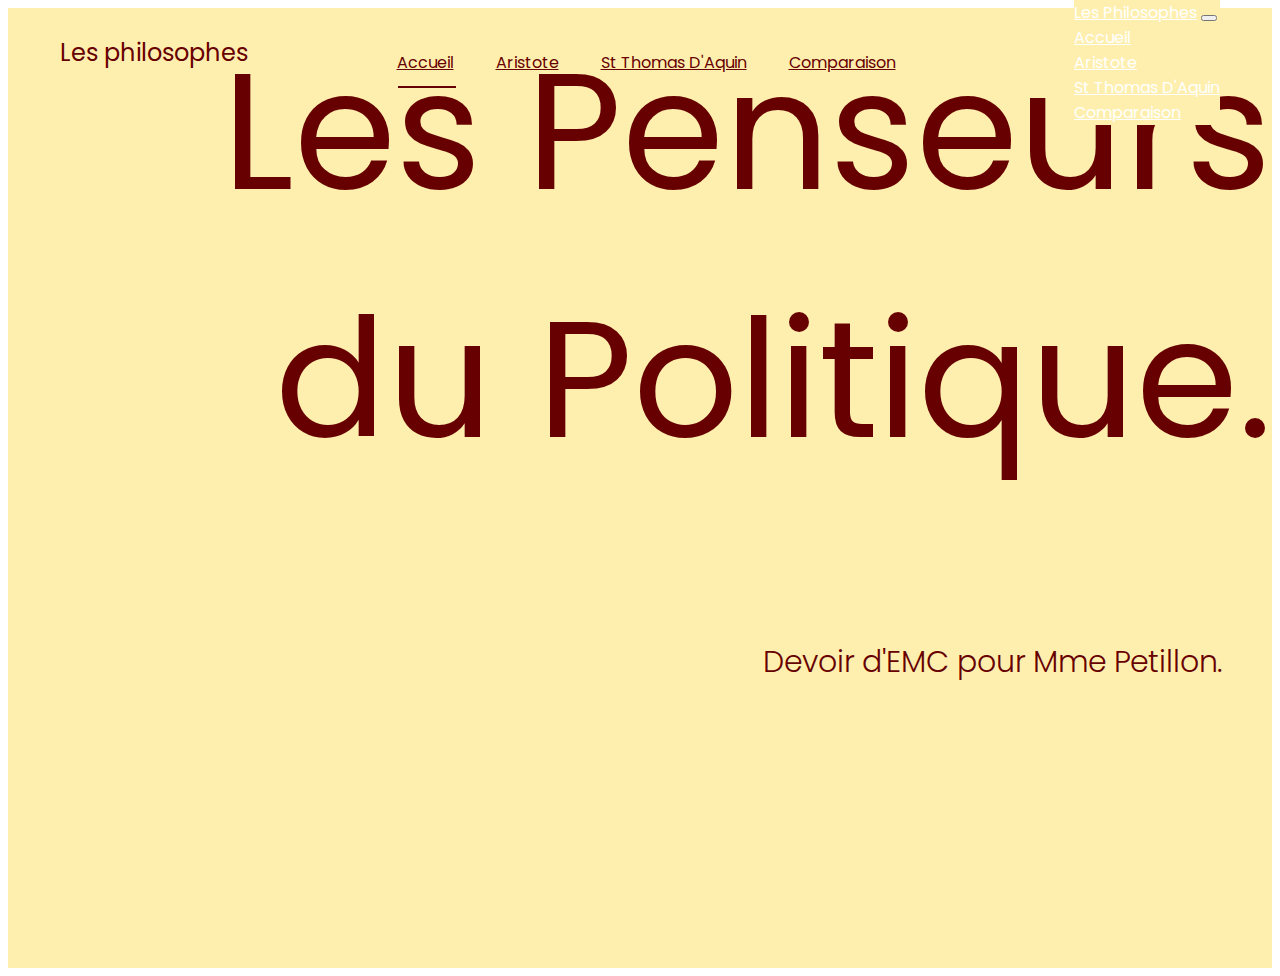
<file: index.html>
<!DOCTYPE html>
<html lang="en">
<head>
    <meta charset="UTF-8">
    <meta http-equiv="X-UA-Compatible" content="IE=edge">
    <meta name="viewport" content="width=device-width, initial-scale=1.0">
    <title>EMC Adeline Peuvion</title>
    <link rel="stylesheet" href="https://cdn.jsdelivr.net/npm/bootstrap@4.6.0/dist/css/bootstrap.min.css" integrity="sha384-B0vP5xmATw1+K9KRQjQERJvTumQW0nPEzvF6L/Z6nronJ3oUOFUFpCjEUQouq2+l" crossorigin="anonymous">
    <link rel="stylesheet" href="./assets/style/style_theme.css">
    <link rel="stylesheet" href="./assets/style/style.css">
</head>
<body>
    <header>
        <div class="header-area header-transparent">
            <div class="main-header header-sticky">
                <div class="container-fluid">
                    <div class="menu-wrapper d-flex align-items-center justify-content-between">
                        <!-- Logo -->
                        <div class="logo d-none d-lg-block">
                            <h2>Les philosophes</h2>
                        </div>
                        <!-- Main-menu -->
                        <div class="main-menu f-right d-none d-lg-block">
                            <nav>
                                <ul id="navigation">
                                    <li class="active"><a href="index.html">Accueil</a></li>
                                    <li class=""><a href="aristote.html">Aristote</a></li>
                                    <li><a href="st-thomas.html">St Thomas D'Aquin</a></li>
                                    <li><a href="comparaison.html">Comparaison</a></li>
                                </ul>
                            </nav>
                        </div>          
                        <!-- Header-btn -->
                        <!-- <div class="header-info-right d-none d-lg-block">
                            <a href="#" class="btn header-btn">Let's Talk <i class="ti-arrow-right"></i></a>
                        </div> -->
                        <!-- Mobile Menu -->
                        <div class="col-12">
                            <nav class="navbar navbar-expand-lg d-lg-none navbar-light p-0">
                                <a class="navbar-brand" href="#"> Les Philosophes</a>
                                <button class="navbar-toggler" type="button" data-toggle="collapse" data-target="#navbarTogglerDemo02" aria-controls="navbarTogglerDemo02" aria-expanded="false" aria-label="Toggle navigation">
                                  <span class="navbar-toggler-icon"></span>
                                </button>
                              
                                <div class="collapse navbar-collapse mt-4" id="navbarTogglerDemo02">
                                    <ul id="navbar-nav mr-auto mt-3 mt-lg-0">
                                        <li class="nav-item active"><a class="nav-link text-dark font-weight-bold" href="index.html">Accueil</a></li>
                                        <li class="nav-item "><a class="nav-link text-dark" href="aristote.html">Aristote</a></li>
                                        <li class="nav-item "><a class="nav-link text-dark" href="st-thomas.html">St Thomas D'Aquin</a></li>
                                        <li class="nav-item"><a class="nav-link text-dark" href="comparaison.html">Comparaison</a></li>
                                    </ul>
                                </div>
                              </nav>
                        </div>
                    </div>
                </div>
            </div>
        </div>
        <!-- Header End -->
    </header>
    <main>
        <!--? Hero Area Start-->
        <div class="slider-area min-vh-100">
            <div class="single-slider slider-height h-100 min-vh-100 d-flex align-items-center">
                <div class="container">
                    <div class="row justify-content-center">
                        <div class="col-12">
                            <!-- Hero Caption -->
                            <div class="hero__caption">
                                <h2 class="title-text">Les Penseurs du Politique.</h2>
                                <p>Devoir d'EMC pour Mme Petillon.</p>
                            </div>
                        </div>
                    </div>
                </div>
            </div>
        </div>
        <!--Hero Area End-->
        <!--? About 1 Start-->
        <!-- <section class="about-area section-padding40">
        <div class="container">
            <div class="row align-items-center">
                <div class="col-xl-6 col-lg-6 col-md-10">
                    <div class="about-caption mb-50">
                        <div class="section-tittle mb-35">
                            <h2>About</h2>
                        </div>
                        <p>For more than 5 years now, design has been the central piece of my world. On this fast and mind-blowing journey, I have moved over the years from being a visual designer to a full-time UX/UI thinker and designer.</p>
                       
                        <p>At the moment, this journey has brought me to Cloud Academy in Mendrisio, Switzerland where I am a full-time Product Designer. In this position, as with freelance, I am working remotely and I have been for approximately two years.</p>
                    </div>
                </div>
                <div class="col-lg-6">
                    <div class="about-img">
                        <img src="assets/img/gallery/about1.png" alt="">
                    </div>
                </div>
            </div>
            <div class="row pt-40">
                <div class="col-lg-3 col-md-4 col-sm-6">
                    <div class="experience">
                        <span>06 years</span>
                        <p>of experience</p>
                    </div>
                </div>
                <div class="col-lg-3 col-md-4 col-sm-6">
                    <div class="experience">
                        <span>$40M+</span>
                        <p>invested in projects I was<br> involved in</p>
                    </div>
                </div>
                <div class="col-lg-3 col-md-4 col-sm-6">
                    <div class="experience">
                        <span>Multiple</span>
                        <p>industry awards</p>
                    </div>
                </div>
            </div>
        </div>
        </section> -->
        <!-- About  End-->
    </main>
    
    <script src="https://code.jquery.com/jquery-3.5.1.slim.min.js" integrity="sha384-DfXdz2htPH0lsSSs5nCTpuj/zy4C+OGpamoFVy38MVBnE+IbbVYUew+OrCXaRkfj" crossorigin="anonymous"></script>
    <script src="https://cdn.jsdelivr.net/npm/bootstrap@4.6.0/dist/js/bootstrap.bundle.min.js" integrity="sha384-Piv4xVNRyMGpqkS2by6br4gNJ7DXjqk09RmUpJ8jgGtD7zP9yug3goQfGII0yAns" crossorigin="anonymous"></script>    
</body>
</html>
</file>
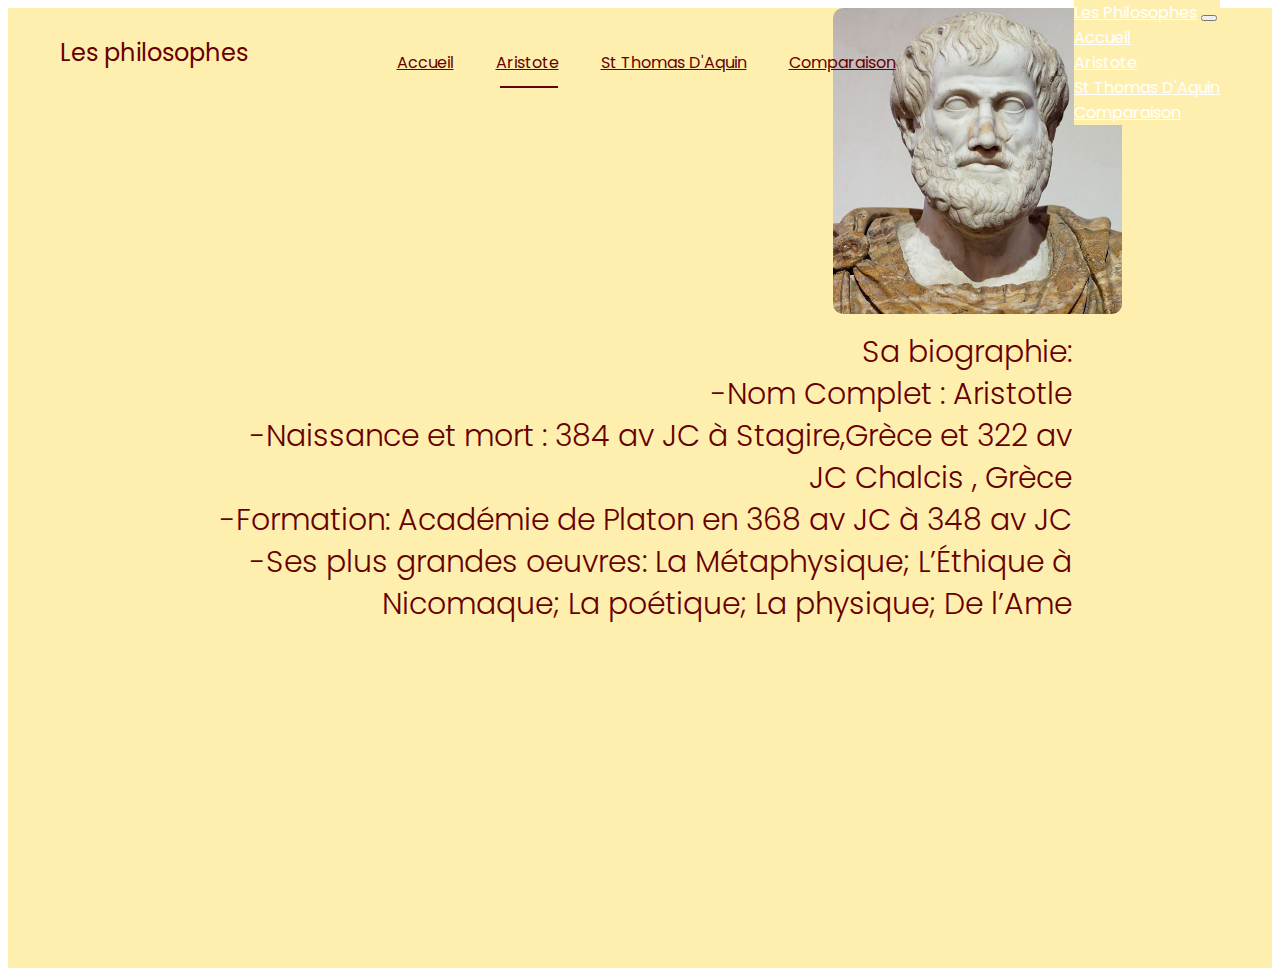
<file: aristote.html>
<!DOCTYPE html>
<html lang="en">
<head>
    <meta charset="UTF-8">
    <meta http-equiv="X-UA-Compatible" content="IE=edge">
    <meta name="viewport" content="width=device-width, initial-scale=1.0">
    <title>EMC Adeline Peuvion</title>
    <link rel="stylesheet" href="https://cdn.jsdelivr.net/npm/bootstrap@4.6.0/dist/css/bootstrap.min.css" integrity="sha384-B0vP5xmATw1+K9KRQjQERJvTumQW0nPEzvF6L/Z6nronJ3oUOFUFpCjEUQouq2+l" crossorigin="anonymous">
    <link rel="stylesheet" href="./assets/style/style_theme.css">
    <link rel="stylesheet" href="./assets/style/style.css">
</head>
<body>
    <header>
        <div class="header-area header-transparent">
            <div class="main-header header-sticky">
                <div class="container-fluid">
                    <div class="menu-wrapper d-flex align-items-center justify-content-between">
                        <!-- Logo -->
                        <div class="logo d-none d-lg-block">
                            <h2>Les philosophes</h2>
                        </div>
                        <!-- Main-menu -->
                        <div class="main-menu f-right d-none d-lg-block">
                            <nav>
                                <ul id="navigation">
                                    <li class=""><a href="index.html">Accueil</a></li>
                                    <li class="active"><a href="aristote.html">Aristote</a></li>
                                    <li><a href="st-thomas.html">St Thomas D'Aquin</a></li>
                                    <li><a href="comparaison.html">Comparaison</a></li>
                                </ul>
                            </nav>
                        </div>          
                        <!-- Header-btn -->
                        <!-- <div class="header-info-right d-none d-lg-block">
                            <a href="#" class="btn header-btn">Let's Talk <i class="ti-arrow-right"></i></a>
                        </div> -->
                        <!-- Mobile Menu -->
                        <div class="col-12">
                            <nav class="navbar navbar-expand-lg d-lg-none navbar-light p-0">
                                <a class="navbar-brand" href="#"> Les Philosophes</a>
                                <button class="navbar-toggler" type="button" data-toggle="collapse" data-target="#navbarTogglerDemo02" aria-controls="navbarTogglerDemo02" aria-expanded="false" aria-label="Toggle navigation">
                                  <span class="navbar-toggler-icon"></span>
                                </button>
                              
                                <div class="collapse navbar-collapse mt-4" id="navbarTogglerDemo02">
                                    <ul id="navbar-nav mr-auto mt-3 mt-lg-0">
                                        <li class="nav-item "><a class="nav-link text-dark" href="index.html">Accueil</a></li>
                                        <li class="nav-item active"><a class="nav-link text-dark font-weight-bold" href="aristote.html">Aristote</a></li>
                                        <li class="nav-item "><a class="nav-link text-dark" href="st-thomas.html">St Thomas D'Aquin</a></li>
                                        <li class="nav-item"><a class="nav-link text-dark" href="comparaison.html">Comparaison</a></li>
                                    </ul>
                                </div>
                              </nav>
                        </div>
                    </div>
                </div>
            </div>
        </div>
        <!-- Header End -->
    </header>
    <main>
        <!--? Hero Area Start-->
        <div class="slider-area min-vh-100">
            <div class="single-slider slider-height h-100 min-vh-100 d-flex align-items-center">
                <div class="container-fluid container-custom">
                    <div class="justify-content-center">
                        <div class="col-12">
                            <!-- Hero Caption -->
                            <div class="hero__caption d-flex justify-content-around d-flex flex-column flex-lg-row align-items-center">
                                <img src="./assets/img/aristote.png" alt="" class="img shadow mb-5 mb-xl-0">
                                <p class="text-justify mt-5">Sa biographie:</br>
                                    -Nom Complet : Aristotle </br>
                                    -Naissance et mort : 384 av JC à Stagire,Grèce et 322 av JC Chalcis , Grèce</br>
                                    -Formation: Académie de Platon en 368 av JC à 348 av JC</br>
                                -Ses plus grandes oeuvres: La Métaphysique; L’Éthique à Nicomaque; La poétique; La physique; De l’Ame</br>
                                </p>
                            </div>
                        </div>
                    </div>
                </div>
            </div>
        </div>
        <!--Hero Area End-->
        <!--? About 1 Start-->
        <!-- <section class="about-area section-padding40">
        <div class="container">
            <div class="row align-items-center">
                <div class="col-xl-6 col-lg-6 col-md-10">
                    <div class="about-caption mb-50">
                        <div class="section-tittle mb-35">
                            <h2>About</h2>
                        </div>
                        <p>For more than 5 years now, design has been the central piece of my world. On this fast and mind-blowing journey, I have moved over the years from being a visual designer to a full-time UX/UI thinker and designer.</p>
                       
                        <p>At the moment, this journey has brought me to Cloud Academy in Mendrisio, Switzerland where I am a full-time Product Designer. In this position, as with freelance, I am working remotely and I have been for approximately two years.</p>
                    </div>
                </div>
                <div class="col-lg-6">
                    <div class="about-img">
                        <img src="assets/img/gallery/about1.png" alt="">
                    </div>
                </div>
            </div>
            <div class="row pt-40">
                <div class="col-lg-3 col-md-4 col-sm-6">
                    <div class="experience">
                        <span>06 years</span>
                        <p>of experience</p>
                    </div>
                </div>
                <div class="col-lg-3 col-md-4 col-sm-6">
                    <div class="experience">
                        <span>$40M+</span>
                        <p>invested in projects I was<br> involved in</p>
                    </div>
                </div>
                <div class="col-lg-3 col-md-4 col-sm-6">
                    <div class="experience">
                        <span>Multiple</span>
                        <p>industry awards</p>
                    </div>
                </div>
            </div>
        </div>
        </section> -->
        <!-- About  End-->
    </main>
    
    <script src="https://code.jquery.com/jquery-3.5.1.slim.min.js" integrity="sha384-DfXdz2htPH0lsSSs5nCTpuj/zy4C+OGpamoFVy38MVBnE+IbbVYUew+OrCXaRkfj" crossorigin="anonymous"></script>
    <script src="https://cdn.jsdelivr.net/npm/bootstrap@4.6.0/dist/js/bootstrap.bundle.min.js" integrity="sha384-Piv4xVNRyMGpqkS2by6br4gNJ7DXjqk09RmUpJ8jgGtD7zP9yug3goQfGII0yAns" crossorigin="anonymous"></script>    
</body>
</html>
</file>
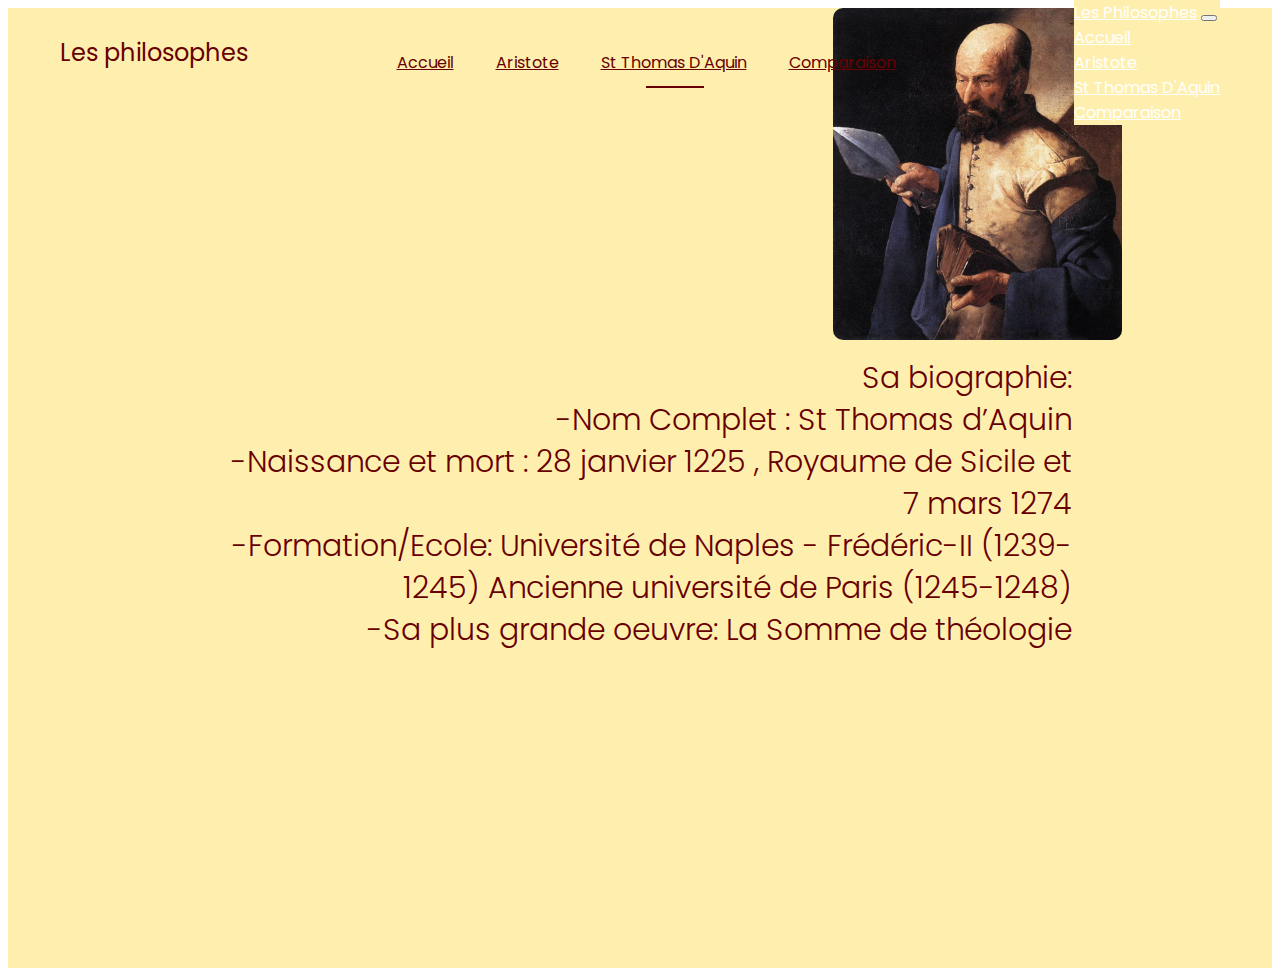
<file: st-thomas.html>
<!DOCTYPE html>
<html lang="en">
<head>
    <meta charset="UTF-8">
    <meta http-equiv="X-UA-Compatible" content="IE=edge">
    <meta name="viewport" content="width=device-width, initial-scale=1.0">
    <title>EMC Adeline Peuvion</title>
    <link rel="stylesheet" href="https://cdn.jsdelivr.net/npm/bootstrap@4.6.0/dist/css/bootstrap.min.css" integrity="sha384-B0vP5xmATw1+K9KRQjQERJvTumQW0nPEzvF6L/Z6nronJ3oUOFUFpCjEUQouq2+l" crossorigin="anonymous">
    <link rel="stylesheet" href="./assets/style/style_theme.css">
    <link rel="stylesheet" href="./assets/style/style.css">
</head>
<body>
    <header>
        <div class="header-area header-transparent">
            <div class="main-header header-sticky">
                <div class="container-fluid">
                    <div class="menu-wrapper d-flex align-items-center justify-content-between">
                        <!-- Logo -->
                        <div class="logo d-none d-lg-block">
                            <h2>Les philosophes</h2>
                        </div>
                        <!-- Main-menu -->
                        <div class="main-menu f-right d-none d-lg-block">
                            <nav>
                                <ul id="navigation">
                                    <li class=""><a href="index.html">Accueil</a></li>
                                    <li><a href="aristote.html">Aristote</a></li>
                                    <li class="active"><a href="st-thomas.html">St Thomas D'Aquin</a></li>
                                    <li><a href="comparaison.html">Comparaison</a></li>
                                </ul>
                            </nav>
                        </div>          
                        <!-- Header-btn -->
                        <!-- <div class="header-info-right d-none d-lg-block">
                            <a href="#" class="btn header-btn">Let's Talk <i class="ti-arrow-right"></i></a>
                        </div> -->
                        <!-- Mobile Menu -->
                        <div class="col-12">
                            <nav class="navbar navbar-expand-lg d-lg-none navbar-light p-0">
                                <a class="navbar-brand" href="#"> Les Philosophes</a>
                                <button class="navbar-toggler" type="button" data-toggle="collapse" data-target="#navbarTogglerDemo02" aria-controls="navbarTogglerDemo02" aria-expanded="false" aria-label="Toggle navigation">
                                  <span class="navbar-toggler-icon"></span>
                                </button>
                              
                                <div class="collapse navbar-collapse mt-4" id="navbarTogglerDemo02">
                                    <ul id="navbar-nav mr-auto mt-3 mt-lg-0">
                                        <li class="nav-item "><a class="nav-link text-dark" href="index.html">Accueil</a></li>
                                        <li class="nav-item "><a class="nav-link text-dark" href="aristote.html">Aristote</a></li>
                                        <li class="nav-item active"><a class="nav-link text-dark font-weight-bold" href="st-thomas.html">St Thomas D'Aquin</a></li>
                                        <li class="nav-item"><a class="nav-link text-dark" href="comparaison.html">Comparaison</a></li>
                                    </ul>
                                </div>
                              </nav>
                        </div>
                    </div>
                </div>
            </div>
        </div>
        <!-- Header End -->
    </header>
    <main>
        <!--? Hero Area Start-->
        <div class="slider-area min-vh-100">
            <div class="single-slider slider-height h-100 min-vh-100 d-flex align-items-center">
                <div class="container-fluid container-custom">
                    <div class="justify-content-center">
                        <div class="col-12">
                            <!-- Hero Caption -->
                            <div class="hero__caption d-flex justify-content-around d-flex flex-column flex-lg-row align-items-center">
                                <img src="./assets/img/St_Thomas.jpg" alt="" class="img shadow mb-5 mb-xl-0">
                                <p class="text-justify mt-5">Sa biographie:</br>
                                    -Nom Complet : St Thomas d’Aquin</br>
                                    -Naissance et mort : 28 janvier 1225 , Royaume de Sicile et 7 mars 1274</br>
                                -Formation/Ecole: Université de Naples - Frédéric-II (1239-1245)  Ancienne université de Paris (1245-1248)</br>
                                -Sa plus grande oeuvre: La Somme de théologie</br>
                            </p>
                            </div>
                        </div>
                    </div>
                </div>
            </div>
        </div>
        <!--Hero Area End-->
        <!--? About 1 Start-->
        <!-- <section class="about-area section-padding40">
        <div class="container">
            <div class="row align-items-center">
                <div class="col-xl-6 col-lg-6 col-md-10">
                    <div class="about-caption mb-50">
                        <div class="section-tittle mb-35">
                            <h2>About</h2>
                        </div>
                        <p>For more than 5 years now, design has been the central piece of my world. On this fast and mind-blowing journey, I have moved over the years from being a visual designer to a full-time UX/UI thinker and designer.</p>
                       
                        <p>At the moment, this journey has brought me to Cloud Academy in Mendrisio, Switzerland where I am a full-time Product Designer. In this position, as with freelance, I am working remotely and I have been for approximately two years.</p>
                    </div>
                </div>
                <div class="col-lg-6">
                    <div class="about-img">
                        <img src="assets/img/gallery/about1.png" alt="">
                    </div>
                </div>
            </div>
            <div class="row pt-40">
                <div class="col-lg-3 col-md-4 col-sm-6">
                    <div class="experience">
                        <span>06 years</span>
                        <p>of experience</p>
                    </div>
                </div>
                <div class="col-lg-3 col-md-4 col-sm-6">
                    <div class="experience">
                        <span>$40M+</span>
                        <p>invested in projects I was<br> involved in</p>
                    </div>
                </div>
                <div class="col-lg-3 col-md-4 col-sm-6">
                    <div class="experience">
                        <span>Multiple</span>
                        <p>industry awards</p>
                    </div>
                </div>
            </div>
        </div>
        </section> -->
        <!-- About  End-->
    </main>
    
    <script src="https://code.jquery.com/jquery-3.5.1.slim.min.js" integrity="sha384-DfXdz2htPH0lsSSs5nCTpuj/zy4C+OGpamoFVy38MVBnE+IbbVYUew+OrCXaRkfj" crossorigin="anonymous"></script>
    <script src="https://cdn.jsdelivr.net/npm/bootstrap@4.6.0/dist/js/bootstrap.bundle.min.js" integrity="sha384-Piv4xVNRyMGpqkS2by6br4gNJ7DXjqk09RmUpJ8jgGtD7zP9yug3goQfGII0yAns" crossorigin="anonymous"></script>    
</body>
</html>
</file>
<file: assets/style/style_theme.css>
/* Theme Description
-------------------------------------------------

	  Theme Name:
	  Author:
	  Support:
	  Description:
	  Version:
	  
------------------------------------------------- 
*/
/* CSS Index
-------------------------------------------------

	1. Theme default css
	2. header
	3. slider
	4. about-area
	5. features-box
	6. department
	7. team
	8. video-area
	9. counter
	10. footer

-------------------------------------------------
*/
/*--------------- ---- Responsive --------------------------*/
/*-------------   Color Variable  --------------*/
@import url("https://fonts.googleapis.com/css2?family=Poppins:wght@200;300;400;500;600;700;800&display=swap");
/* line 38, C:/Users/HP/Desktop/jun-2020/283.Personal/assets/scss/_color.scss */
.section-bg1 {
  background: #ffefae;
}

/* line 41, C:/Users/HP/Desktop/jun-2020/283.Personal/assets/scss/_color.scss */
.section-bg2 {
  background: #670000;
}

/* line 49, C:/Users/HP/Desktop/jun-2020/283.Personal/assets/scss/_color.scss */
.white-bg {
  background: #ffffff;
}

/* line 52, C:/Users/HP/Desktop/jun-2020/283.Personal/assets/scss/_color.scss */
.gray-bg {
  background: #f5f5f5;
}

/*-------------Color include--------------*/
/*-- Background color---*/
/* line 71, C:/Users/HP/Desktop/jun-2020/283.Personal/assets/scss/_color.scss */
.gray-bg {
  background: #f7f7fd;
}

/* line 74, C:/Users/HP/Desktop/jun-2020/283.Personal/assets/scss/_color.scss */
.white-bg {
  background: #ffffff;
}

/* line 77, C:/Users/HP/Desktop/jun-2020/283.Personal/assets/scss/_color.scss */
.black-bg {
  background: #16161a;
}

/* line 80, C:/Users/HP/Desktop/jun-2020/283.Personal/assets/scss/_color.scss */
.theme-bg {
  background: #670000;
}

/* line 83, C:/Users/HP/Desktop/jun-2020/283.Personal/assets/scss/_color.scss */
.brand-bg {
  background: #f1f4fa;
}

/* line 86, C:/Users/HP/Desktop/jun-2020/283.Personal/assets/scss/_color.scss */
.testimonial-bg {
  background: #f9fafc;
}

/*--- color------*/
/* line 92, C:/Users/HP/Desktop/jun-2020/283.Personal/assets/scss/_color.scss */
.white-color {
  color: #ffffff;
}

/* line 95, C:/Users/HP/Desktop/jun-2020/283.Personal/assets/scss/_color.scss */
.black-color {
  color: #16161a;
}

/* line 98, C:/Users/HP/Desktop/jun-2020/283.Personal/assets/scss/_color.scss */
.theme-color {
  color: #670000;
}

/* line 50, C:/Users/HP/Desktop/jun-2020/283.Personal/assets/scss/_variables.scss */
.boxed-btn {
  background: #fff;
  color: #670000 !important;
  display: inline-block;
  padding: 18px 44px;
  font-family: "Poppins", sans-serif;
  font-size: 14px;
  font-weight: 400;
  border: 0;
  border: 1px solid #670000;
  letter-spacing: 3px;
  text-align: center;
  color: #670000;
  text-transform: uppercase;
  cursor: pointer;
}

/* line 67, C:/Users/HP/Desktop/jun-2020/283.Personal/assets/scss/_variables.scss */
.boxed-btn:hover {
  background: #670000;
  color: #fff !important;
  border: 1px solid #670000;
}

/* line 72, C:/Users/HP/Desktop/jun-2020/283.Personal/assets/scss/_variables.scss */
.boxed-btn:focus {
  outline: none;
}

/* line 75, C:/Users/HP/Desktop/jun-2020/283.Personal/assets/scss/_variables.scss */
.boxed-btn.large-width {
  width: 220px;
}

/*--
    - Overlay
------------------------------------------*/
/* line 4, C:/Users/HP/Desktop/jun-2020/283.Personal/assets/scss/_overlay.scss */
[data-overlay] {
  position: relative;
  background-size: cover;
  background-repeat: no-repeat;
  background-position: center center;
}

/* line 9, C:/Users/HP/Desktop/jun-2020/283.Personal/assets/scss/_overlay.scss */
[data-overlay]::before {
  position: absolute;
  left: 0;
  top: 0;
  right: 0;
  bottom: 0;
  content: "";
}

/*-- Overlay Opacity --*/
/* line 22, C:/Users/HP/Desktop/jun-2020/283.Personal/assets/scss/_overlay.scss */
[data-opacity="1"]::before {
  opacity: 0.1;
}

/* line 27, C:/Users/HP/Desktop/jun-2020/283.Personal/assets/scss/_overlay.scss */
[data-opacity="2"]::before {
  opacity: 0.2;
}

/* line 32, C:/Users/HP/Desktop/jun-2020/283.Personal/assets/scss/_overlay.scss */
[data-opacity="3"]::before {
  opacity: 0.3;
}

/* line 37, C:/Users/HP/Desktop/jun-2020/283.Personal/assets/scss/_overlay.scss */
[data-opacity="4"]::before {
  opacity: 0.4;
}

/* line 42, C:/Users/HP/Desktop/jun-2020/283.Personal/assets/scss/_overlay.scss */
[data-opacity="5"]::before {
  opacity: 0.5;
}

/* line 47, C:/Users/HP/Desktop/jun-2020/283.Personal/assets/scss/_overlay.scss */
[data-opacity="6"]::before {
  opacity: 0.6;
}

/* line 52, C:/Users/HP/Desktop/jun-2020/283.Personal/assets/scss/_overlay.scss */
[data-opacity="7"]::before {
  opacity: 0.7;
}

/* line 57, C:/Users/HP/Desktop/jun-2020/283.Personal/assets/scss/_overlay.scss */
[data-opacity="8"]::before {
  opacity: 0.8;
}

/* line 62, C:/Users/HP/Desktop/jun-2020/283.Personal/assets/scss/_overlay.scss */
[data-opacity="9"]::before {
  opacity: 0.9;
}

/* 1. Theme default css */
/* line 4, C:/Users/HP/Desktop/jun-2020/283.Personal/assets/scss/_common.scss */
body {
  font-family: "Poppins", sans-serif;
  font-weight: normal;
  font-style: normal;
  font-size: 16px;
}

/* line 10, C:/Users/HP/Desktop/jun-2020/283.Personal/assets/scss/_common.scss */
h1,
h2,
h3,
h4,
h5,
h6 {
  font-family: "Poppins", sans-serif;
  color: #670000;
  margin-top: 0px;
  font-style: normal;
  font-weight: 400;
  text-transform: normal;
}

/* line 24, C:/Users/HP/Desktop/jun-2020/283.Personal/assets/scss/_common.scss */
p {
  font-family: "Poppins", sans-serif;
  color: #000000;
  font-size: 16px;
  line-height: 30px;
  margin-bottom: 15px;
  line-height: 1.4;
  font-weight: 300;
}

/* line 37, C:/Users/HP/Desktop/jun-2020/283.Personal/assets/scss/_common.scss */
.bg-img-1 {
  background-image: url(../img/slider/slider-img-1.jpg);
}

/* line 40, C:/Users/HP/Desktop/jun-2020/283.Personal/assets/scss/_common.scss */
.bg-img-2 {
  background-image: url(../img/background-img/bg-img-2.jpg);
}

/* line 43, C:/Users/HP/Desktop/jun-2020/283.Personal/assets/scss/_common.scss */
.cta-bg-1 {
  background-image: url(../img/background-img/bg-img-3.jpg);
}

/* line 48, C:/Users/HP/Desktop/jun-2020/283.Personal/assets/scss/_common.scss */
.img {
  max-width: 100%;
}

/* line 52, C:/Users/HP/Desktop/jun-2020/283.Personal/assets/scss/_common.scss */
.f-left {
  float: left;
}

/* line 55, C:/Users/HP/Desktop/jun-2020/283.Personal/assets/scss/_common.scss */
.f-right {
  float: right;
}

/* line 58, C:/Users/HP/Desktop/jun-2020/283.Personal/assets/scss/_common.scss */
.fix {
  overflow: hidden;
}

/* line 61, C:/Users/HP/Desktop/jun-2020/283.Personal/assets/scss/_common.scss */
.clear {
  clear: both;
}
/* line 69, C:/Users/HP/Desktop/jun-2020/283.Personal/assets/scss/_common.scss */
a:focus,
.button:focus {
  text-decoration: none;
  outline: none;
}

/* line 74, C:/Users/HP/Desktop/jun-2020/283.Personal/assets/scss/_common.scss */
a {
  color: #635c5c;
}

/* line 77, C:/Users/HP/Desktop/jun-2020/283.Personal/assets/scss/_common.scss */
a:hover {
  color: #fff;
}

/* line 80, C:/Users/HP/Desktop/jun-2020/283.Personal/assets/scss/_common.scss */
a:focus,
a:hover,
.portfolio-cat a:hover,
.footer -menu li a:hover {
  text-decoration: none;
}

/* line 86, C:/Users/HP/Desktop/jun-2020/283.Personal/assets/scss/_common.scss */
a,
button {
  color: #fff;
  outline: medium none;
}

/* line 91, C:/Users/HP/Desktop/jun-2020/283.Personal/assets/scss/_common.scss */
button:focus,
input:focus,
input:focus,
textarea,
textarea:focus {
  outline: 0;
}

/* line 92, C:/Users/HP/Desktop/jun-2020/283.Personal/assets/scss/_common.scss */
.uppercase {
  text-transform: uppercase;
}

/* line 96, C:/Users/HP/Desktop/jun-2020/283.Personal/assets/scss/_common.scss */
input:focus::-moz-placeholder {
  opacity: 0;
}

/* line 103, C:/Users/HP/Desktop/jun-2020/283.Personal/assets/scss/_common.scss */
.capitalize {
  text-transform: capitalize;
}

/* line 107, C:/Users/HP/Desktop/jun-2020/283.Personal/assets/scss/_common.scss */
h1 a,
h2 a,
h3 a,
h4 a,
h5 a,
h6 a {
  color: inherit;
}

/* line 116, C:/Users/HP/Desktop/jun-2020/283.Personal/assets/scss/_common.scss */
ul {
  margin: 0px;
  padding: 0px;
}

/* line 120, C:/Users/HP/Desktop/jun-2020/283.Personal/assets/scss/_common.scss */
li {
  list-style: none;
}

/* line 124, C:/Users/HP/Desktop/jun-2020/283.Personal/assets/scss/_common.scss */
hr {
  border-bottom: 1px solid #eceff8;
  border-top: 0 none;
  margin: 30px 0;
  padding: 0;
}

/* Theme-overlay */
/* line 132, C:/Users/HP/Desktop/jun-2020/283.Personal/assets/scss/_common.scss */
.theme-overlay {
  position: relative;
}

/* line 135, C:/Users/HP/Desktop/jun-2020/283.Personal/assets/scss/_common.scss */
.theme-overlay::before {
  background: #1696e7 none repeat scroll 0 0;
  content: "";
  height: 100%;
  left: 0;
  opacity: 0.6;
  position: absolute;
  top: 0;
  width: 100%;
}

/* line 145, C:/Users/HP/Desktop/jun-2020/283.Personal/assets/scss/_common.scss */
.overlay2 {
  position: relative;
  z-index: 0;
}

/* line 149, C:/Users/HP/Desktop/jun-2020/283.Personal/assets/scss/_common.scss */
.overlay2::before {
  position: absolute;
  content: "";
  top: 0;
  left: 0;
  width: 100%;
  height: 100%;
  z-index: -1;
}

/* line 159, C:/Users/HP/Desktop/jun-2020/283.Personal/assets/scss/_common.scss */
.overlay2 {
  position: relative;
  z-index: 0;
}

/* line 163, C:/Users/HP/Desktop/jun-2020/283.Personal/assets/scss/_common.scss */
.overlay2::before {
  position: absolute;
  content: "";
  background-color: #2e2200;
  top: 0;
  left: 0;
  width: 100%;
  height: 100%;
  z-index: -1;
  opacity: 0.5;
}

/* line 176, C:/Users/HP/Desktop/jun-2020/283.Personal/assets/scss/_common.scss */
.section-padding {
  padding-top: 120px;
  padding-bottom: 120px;
}

/* line 180, C:/Users/HP/Desktop/jun-2020/283.Personal/assets/scss/_common.scss */
.separator {
  border-top: 1px solid #f2f2f2;
}

/* line 184, C:/Users/HP/Desktop/jun-2020/283.Personal/assets/scss/_common.scss */
.mb-90 {
  margin-bottom: 90px;
}

@media (max-width: 767px) {
  /* line 184, C:/Users/HP/Desktop/jun-2020/283.Personal/assets/scss/_common.scss */
  .mb-90 {
    margin-bottom: 30px;
  }
}

@media (min-width: 768px) and (max-width: 991px) {
  /* line 184, C:/Users/HP/Desktop/jun-2020/283.Personal/assets/scss/_common.scss */
  .mb-90 {
    margin-bottom: 45px;
  }
}

/* owl-carousel button style */
/* line 196, C:/Users/HP/Desktop/jun-2020/283.Personal/assets/scss/_common.scss */
.owl-carousel .owl-nav div {
  background: rgba(255, 255, 255, 0.8) none repeat scroll 0 0;
  height: 40px;
  left: 20px;
  line-height: 40px;
  font-size: 22px;
  color: #646464;
  opacity: 1;
  visibility: visible;
  position: absolute;
  text-align: center;
  top: 50%;
  transform: translateY(-50%);
  width: 40px;
}

/* line 215, C:/Users/HP/Desktop/jun-2020/283.Personal/assets/scss/_common.scss */
.owl-carousel .owl-nav div.owl-next {
  left: auto;
  right: -30px;
}

/* line 218, C:/Users/HP/Desktop/jun-2020/283.Personal/assets/scss/_common.scss */
.owl-carousel .owl-nav div.owl-next i {
  position: relative;
  right: 0;
  top: 1px;
}

/* line 225, C:/Users/HP/Desktop/jun-2020/283.Personal/assets/scss/_common.scss */
.owl-carousel .owl-nav div.owl-prev i {
  position: relative;
  right: 1px;
  top: 0px;
}

/* line 235, C:/Users/HP/Desktop/jun-2020/283.Personal/assets/scss/_common.scss */
.owl-carousel:hover .owl-nav div {
  opacity: 1;
  visibility: visible;
}

/* line 238, C:/Users/HP/Desktop/jun-2020/283.Personal/assets/scss/_common.scss */
.owl-carousel:hover .owl-nav div:hover {
  color: #fff;
  background: #ff3500;
}

/* line 248, C:/Users/HP/Desktop/jun-2020/283.Personal/assets/scss/_common.scss */
.btn {
  border: none;
  padding: 10px 65px 10px 31px;
  text-transform: capitalize;
  border-radius: 0px;
  cursor: pointer;
  color: #fff;
  display: inline-block;
  font-size: 16px;
  background-size: 200%;
  box-shadow: 0px 7px 21px 0px rgba(0, 0, 0, 0.12);
  background-image: linear-gradient(to left, #670000, #880707, #670000);
  background-position: right;
}

/* line 262, C:/Users/HP/Desktop/jun-2020/283.Personal/assets/scss/_common.scss */
.btn i {
  color: #ffffff;
  font-size: 13px;
  font-weight: 500;
  position: relative;
  left: 26px;
}

/* line 271, C:/Users/HP/Desktop/jun-2020/283.Personal/assets/scss/_common.scss */
.btn:hover i {
  left: 30px;
}

/* line 276, C:/Users/HP/Desktop/jun-2020/283.Personal/assets/scss/_common.scss */
.btn:hover {
  background-position: left;
}

/* line 282, C:/Users/HP/Desktop/jun-2020/283.Personal/assets/scss/_common.scss */
.btn.focus,
.btn:focus {
  outline: 0;
  box-shadow: none;
}

/* line 287, C:/Users/HP/Desktop/jun-2020/283.Personal/assets/scss/_common.scss */
.btn.focus,
.btn:focus {
  outline: 0;
  box-shadow: none;
}

/* line 291, C:/Users/HP/Desktop/jun-2020/283.Personal/assets/scss/_common.scss */
.about-btn {
  padding: 28px 52px;
}

/* line 296, C:/Users/HP/Desktop/jun-2020/283.Personal/assets/scss/_common.scss */
.header-btn {
  padding: 18px 65px 18px 30px;
}

/* line 299, C:/Users/HP/Desktop/jun-2020/283.Personal/assets/scss/_common.scss */
.hero-btn {
  padding: 18px 43px;
}

/* line 303, C:/Users/HP/Desktop/jun-2020/283.Personal/assets/scss/_common.scss */
.white-btn {
  padding: 18px 36px;
  background: #ffefae;
  color: #670000 !important;
}

/* line 307, C:/Users/HP/Desktop/jun-2020/283.Personal/assets/scss/_common.scss */
.white-btn::before {
  background: #670000;
  color: #fff !important;
}

/* line 312, C:/Users/HP/Desktop/jun-2020/283.Personal/assets/scss/_common.scss */
.black-btn {
  padding: 14px 35px;
  background: #000;
  display: inline-block;
}

/* line 316, C:/Users/HP/Desktop/jun-2020/283.Personal/assets/scss/_common.scss */
.black-btn::before {
  background: #331391;
}

/* line 320, C:/Users/HP/Desktop/jun-2020/283.Personal/assets/scss/_common.scss */
.borders-btn {
  padding: 10px 64px;
  background: none;
  border: 1px solid #fd8f5f;
  display: inline-block;
  color: #fd8f5f;
  border-radius: 30px;
}

/* line 330, C:/Users/HP/Desktop/jun-2020/283.Personal/assets/scss/_common.scss */
.cal-btn i {
  color: #09cc7f !important;
  font-size: 31px;
  font-weight: 300;
  margin-right: 10px;
}

/* line 336, C:/Users/HP/Desktop/jun-2020/283.Personal/assets/scss/_common.scss */
.cal-btn > p {
  color: #072366 !important;
  font-weight: 700;
  font-size: 16px;
  display: inline-block;
  margin: 0 !important;
  position: relative;
  top: -7px;
}

/* line 348, C:/Users/HP/Desktop/jun-2020/283.Personal/assets/scss/_common.scss */
.submit-btn2 {
  background: #ffefae;
  width: 100%;
  height: 60px;
  padding: 10px 20px;
  border: 0;
  color: #670000;
  text-transform: capitalize;
  cursor: pointer;
  font-size: 16px;
  border-radius: 0px;
}

/* line 361, C:/Users/HP/Desktop/jun-2020/283.Personal/assets/scss/_common.scss */
.border-btn {
  border: 1px solid #fd8f5f;
  color: #fd8f5f;
  background: none;
  border-radius: 30px;
  text-transform: capitalize;
  padding: 13px 48px;
  -moz-user-select: none;
  cursor: pointer;
  display: inline-block;
  font-size: 16px;
  font-weight: 500;
  letter-spacing: 1px;
  margin-bottom: 0;
  position: relative;
  position: relative;
  overflow: hidden;
  margin: 0;
}

/* line 381, C:/Users/HP/Desktop/jun-2020/283.Personal/assets/scss/_common.scss */
.border-btn i {
  font-size: 16px;
  margin-right: 10px;
  color: #670000;
}

@media (max-width: 575px) {
  /* line 361, C:/Users/HP/Desktop/jun-2020/283.Personal/assets/scss/_common.scss */
  .border-btn {
    display: none;
  }
}

/* line 390, C:/Users/HP/Desktop/jun-2020/283.Personal/assets/scss/_common.scss */
.border-btn::before {
  border: 1px solid transparent;
  content: "";
  position: absolute;
  left: 0;
  top: 0;
  width: 101%;
  height: 101%;
  background: #fd8f5f;
  z-index: -1;
  transform-origin: 0 0;
  transform: scaleY(0);
  border-radius: 0;
}

/* line 410, C:/Users/HP/Desktop/jun-2020/283.Personal/assets/scss/_common.scss */
.border-btn:hover::before {
  transform: scaleY(1);
  border: 1px solid transparent;
  color: #fff;
}

/* line 418, C:/Users/HP/Desktop/jun-2020/283.Personal/assets/scss/_common.scss */
.section-over1 {
  position: relative;
  z-index: 1;
}

/* line 421, C:/Users/HP/Desktop/jun-2020/283.Personal/assets/scss/_common.scss */
.section-over1::before {
  position: absolute;
  content: "";
  background-color: rgba(6, 7, 6, 0.6);
  width: 100%;
  height: 100%;
  left: 0;
  top: 0;
  bottom: 0;
  right: 0;
  z-index: -1;
  background-repeat: no-repeat;
}

/* button style */
/* line 438, C:/Users/HP/Desktop/jun-2020/283.Personal/assets/scss/_common.scss */
.breadcrumb > .active {
  color: #888;
}

/* scrollUp */
/* line 442, C:/Users/HP/Desktop/jun-2020/283.Personal/assets/scss/_common.scss */
#scrollUp,
#back-top {
  background: #670000;
  height: 50px;
  width: 50px;
  right: 31px;
  bottom: 18px;
  position: fixed;
  color: #fff;
  font-size: 20px;
  text-align: center;
  border-radius: 50%;
  line-height: 48px;
  border: 2px solid transparent;
  box-shadow: 0 0 10px 3px rgba(108, 98, 98, 0.2);
}

@media (max-width: 575px) {
  /* line 442, C:/Users/HP/Desktop/jun-2020/283.Personal/assets/scss/_common.scss */
  #scrollUp,
  #back-top {
    right: 16px;
  }
}

/* line 459, C:/Users/HP/Desktop/jun-2020/283.Personal/assets/scss/_common.scss */
#scrollUp a i,
#back-top a i {
  display: block;
  line-height: 50px;
}

/* line 466, C:/Users/HP/Desktop/jun-2020/283.Personal/assets/scss/_common.scss */
#scrollUp:hover {
  color: #fff;
}

/* Sticky*/
/* line 471, C:/Users/HP/Desktop/jun-2020/283.Personal/assets/scss/_common.scss */
.sticky-bar {
  left: 0;
  margin: auto;
  position: fixed;
  top: 0;
  width: 100%;
  -webkit-box-shadow: 0 10px 15px rgba(25, 25, 25, 0.1);
  box-shadow: 0 10px 15px rgba(25, 25, 25, 0.1);
  z-index: 9999;
  -webkit-animation: 300ms ease-in-out 0s normal none 1 running fadeInDown;
  animation: 300ms ease-in-out 0s normal none 1 running fadeInDown;
  -webkit-box-shadow: 0 10px 15px rgba(25, 25, 25, 0.1);
  background: #fff;
}

/* Sticky end */
/*--- Margin & Padding --*/
/*-- Margin Top --*/
/* line 496, C:/Users/HP/Desktop/jun-2020/283.Personal/assets/scss/_common.scss */
.mt-5 {
  margin-top: 5px;
}

/* line 496, C:/Users/HP/Desktop/jun-2020/283.Personal/assets/scss/_common.scss */
.mt-10 {
  margin-top: 10px;
}

/* line 496, C:/Users/HP/Desktop/jun-2020/283.Personal/assets/scss/_common.scss */
.mt-15 {
  margin-top: 15px;
}

/* line 496, C:/Users/HP/Desktop/jun-2020/283.Personal/assets/scss/_common.scss */
.mt-20 {
  margin-top: 20px;
}

/* line 496, C:/Users/HP/Desktop/jun-2020/283.Personal/assets/scss/_common.scss */
.mt-25 {
  margin-top: 25px;
}

/* line 496, C:/Users/HP/Desktop/jun-2020/283.Personal/assets/scss/_common.scss */
.mt-30 {
  margin-top: 30px;
}

/* line 496, C:/Users/HP/Desktop/jun-2020/283.Personal/assets/scss/_common.scss */
.mt-35 {
  margin-top: 35px;
}

/* line 496, C:/Users/HP/Desktop/jun-2020/283.Personal/assets/scss/_common.scss */
.mt-40 {
  margin-top: 40px;
}

/* line 496, C:/Users/HP/Desktop/jun-2020/283.Personal/assets/scss/_common.scss */
.mt-45 {
  margin-top: 45px;
}

/* line 496, C:/Users/HP/Desktop/jun-2020/283.Personal/assets/scss/_common.scss */
.mt-50 {
  margin-top: 50px;
}

/* line 496, C:/Users/HP/Desktop/jun-2020/283.Personal/assets/scss/_common.scss */
.mt-55 {
  margin-top: 55px;
}

/* line 496, C:/Users/HP/Desktop/jun-2020/283.Personal/assets/scss/_common.scss */
.mt-60 {
  margin-top: 60px;
}

/* line 496, C:/Users/HP/Desktop/jun-2020/283.Personal/assets/scss/_common.scss */
.mt-65 {
  margin-top: 65px;
}

/* line 496, C:/Users/HP/Desktop/jun-2020/283.Personal/assets/scss/_common.scss */
.mt-70 {
  margin-top: 70px;
}

/* line 496, C:/Users/HP/Desktop/jun-2020/283.Personal/assets/scss/_common.scss */
.mt-75 {
  margin-top: 75px;
}

/* line 496, C:/Users/HP/Desktop/jun-2020/283.Personal/assets/scss/_common.scss */
.mt-80 {
  margin-top: 80px;
}

/* line 496, C:/Users/HP/Desktop/jun-2020/283.Personal/assets/scss/_common.scss */
.mt-85 {
  margin-top: 85px;
}

/* line 496, C:/Users/HP/Desktop/jun-2020/283.Personal/assets/scss/_common.scss */
.mt-90 {
  margin-top: 90px;
}

/* line 496, C:/Users/HP/Desktop/jun-2020/283.Personal/assets/scss/_common.scss */
.mt-95 {
  margin-top: 95px;
}

/* line 496, C:/Users/HP/Desktop/jun-2020/283.Personal/assets/scss/_common.scss */
.mt-100 {
  margin-top: 100px;
}

/* line 496, C:/Users/HP/Desktop/jun-2020/283.Personal/assets/scss/_common.scss */
.mt-105 {
  margin-top: 105px;
}

/* line 496, C:/Users/HP/Desktop/jun-2020/283.Personal/assets/scss/_common.scss */
.mt-110 {
  margin-top: 110px;
}

/* line 496, C:/Users/HP/Desktop/jun-2020/283.Personal/assets/scss/_common.scss */
.mt-115 {
  margin-top: 115px;
}

/* line 496, C:/Users/HP/Desktop/jun-2020/283.Personal/assets/scss/_common.scss */
.mt-120 {
  margin-top: 120px;
}

/* line 496, C:/Users/HP/Desktop/jun-2020/283.Personal/assets/scss/_common.scss */
.mt-125 {
  margin-top: 125px;
}

/* line 496, C:/Users/HP/Desktop/jun-2020/283.Personal/assets/scss/_common.scss */
.mt-130 {
  margin-top: 130px;
}

/* line 496, C:/Users/HP/Desktop/jun-2020/283.Personal/assets/scss/_common.scss */
.mt-135 {
  margin-top: 135px;
}

/* line 496, C:/Users/HP/Desktop/jun-2020/283.Personal/assets/scss/_common.scss */
.mt-140 {
  margin-top: 140px;
}

/* line 496, C:/Users/HP/Desktop/jun-2020/283.Personal/assets/scss/_common.scss */
.mt-145 {
  margin-top: 145px;
}

/* line 496, C:/Users/HP/Desktop/jun-2020/283.Personal/assets/scss/_common.scss */
.mt-150 {
  margin-top: 150px;
}

/* line 496, C:/Users/HP/Desktop/jun-2020/283.Personal/assets/scss/_common.scss */
.mt-155 {
  margin-top: 155px;
}

/* line 496, C:/Users/HP/Desktop/jun-2020/283.Personal/assets/scss/_common.scss */
.mt-160 {
  margin-top: 160px;
}

/* line 496, C:/Users/HP/Desktop/jun-2020/283.Personal/assets/scss/_common.scss */
.mt-165 {
  margin-top: 165px;
}

/* line 496, C:/Users/HP/Desktop/jun-2020/283.Personal/assets/scss/_common.scss */
.mt-170 {
  margin-top: 170px;
}

/* line 496, C:/Users/HP/Desktop/jun-2020/283.Personal/assets/scss/_common.scss */
.mt-175 {
  margin-top: 175px;
}

/* line 496, C:/Users/HP/Desktop/jun-2020/283.Personal/assets/scss/_common.scss */
.mt-180 {
  margin-top: 180px;
}

/* line 496, C:/Users/HP/Desktop/jun-2020/283.Personal/assets/scss/_common.scss */
.mt-185 {
  margin-top: 185px;
}

/* line 496, C:/Users/HP/Desktop/jun-2020/283.Personal/assets/scss/_common.scss */
.mt-190 {
  margin-top: 190px;
}

/* line 496, C:/Users/HP/Desktop/jun-2020/283.Personal/assets/scss/_common.scss */
.mt-195 {
  margin-top: 195px;
}

/* line 496, C:/Users/HP/Desktop/jun-2020/283.Personal/assets/scss/_common.scss */
.mt-200 {
  margin-top: 200px;
}

/*-- Margin Bottom --*/
/* line 501, C:/Users/HP/Desktop/jun-2020/283.Personal/assets/scss/_common.scss */
.mb-5 {
  margin-bottom: 5px;
}

/* line 501, C:/Users/HP/Desktop/jun-2020/283.Personal/assets/scss/_common.scss */
.mb-10 {
  margin-bottom: 10px;
}

/* line 501, C:/Users/HP/Desktop/jun-2020/283.Personal/assets/scss/_common.scss */
.mb-15 {
  margin-bottom: 15px;
}

/* line 501, C:/Users/HP/Desktop/jun-2020/283.Personal/assets/scss/_common.scss */
.mb-20 {
  margin-bottom: 20px;
}

/* line 501, C:/Users/HP/Desktop/jun-2020/283.Personal/assets/scss/_common.scss */
.mb-25 {
  margin-bottom: 25px;
}

/* line 501, C:/Users/HP/Desktop/jun-2020/283.Personal/assets/scss/_common.scss */
.mb-30 {
  margin-bottom: 30px;
}

/* line 501, C:/Users/HP/Desktop/jun-2020/283.Personal/assets/scss/_common.scss */
.mb-35 {
  margin-bottom: 35px;
}

/* line 501, C:/Users/HP/Desktop/jun-2020/283.Personal/assets/scss/_common.scss */
.mb-40 {
  margin-bottom: 40px;
}

/* line 501, C:/Users/HP/Desktop/jun-2020/283.Personal/assets/scss/_common.scss */
.mb-45 {
  margin-bottom: 45px;
}

/* line 501, C:/Users/HP/Desktop/jun-2020/283.Personal/assets/scss/_common.scss */
.mb-50 {
  margin-bottom: 50px;
}

/* line 501, C:/Users/HP/Desktop/jun-2020/283.Personal/assets/scss/_common.scss */
.mb-55 {
  margin-bottom: 55px;
}

/* line 501, C:/Users/HP/Desktop/jun-2020/283.Personal/assets/scss/_common.scss */
.mb-60 {
  margin-bottom: 60px;
}

/* line 501, C:/Users/HP/Desktop/jun-2020/283.Personal/assets/scss/_common.scss */
.mb-65 {
  margin-bottom: 65px;
}

/* line 501, C:/Users/HP/Desktop/jun-2020/283.Personal/assets/scss/_common.scss */
.mb-70 {
  margin-bottom: 70px;
}

/* line 501, C:/Users/HP/Desktop/jun-2020/283.Personal/assets/scss/_common.scss */
.mb-75 {
  margin-bottom: 75px;
}

/* line 501, C:/Users/HP/Desktop/jun-2020/283.Personal/assets/scss/_common.scss */
.mb-80 {
  margin-bottom: 80px;
}

/* line 501, C:/Users/HP/Desktop/jun-2020/283.Personal/assets/scss/_common.scss */
.mb-85 {
  margin-bottom: 85px;
}

/* line 501, C:/Users/HP/Desktop/jun-2020/283.Personal/assets/scss/_common.scss */
.mb-90 {
  margin-bottom: 90px;
}

/* line 501, C:/Users/HP/Desktop/jun-2020/283.Personal/assets/scss/_common.scss */
.mb-95 {
  margin-bottom: 95px;
}

/* line 501, C:/Users/HP/Desktop/jun-2020/283.Personal/assets/scss/_common.scss */
.mb-100 {
  margin-bottom: 100px;
}

/* line 501, C:/Users/HP/Desktop/jun-2020/283.Personal/assets/scss/_common.scss */
.mb-105 {
  margin-bottom: 105px;
}

/* line 501, C:/Users/HP/Desktop/jun-2020/283.Personal/assets/scss/_common.scss */
.mb-110 {
  margin-bottom: 110px;
}

/* line 501, C:/Users/HP/Desktop/jun-2020/283.Personal/assets/scss/_common.scss */
.mb-115 {
  margin-bottom: 115px;
}

/* line 501, C:/Users/HP/Desktop/jun-2020/283.Personal/assets/scss/_common.scss */
.mb-120 {
  margin-bottom: 120px;
}

/* line 501, C:/Users/HP/Desktop/jun-2020/283.Personal/assets/scss/_common.scss */
.mb-125 {
  margin-bottom: 125px;
}

/* line 501, C:/Users/HP/Desktop/jun-2020/283.Personal/assets/scss/_common.scss */
.mb-130 {
  margin-bottom: 130px;
}

/* line 501, C:/Users/HP/Desktop/jun-2020/283.Personal/assets/scss/_common.scss */
.mb-135 {
  margin-bottom: 135px;
}

/* line 501, C:/Users/HP/Desktop/jun-2020/283.Personal/assets/scss/_common.scss */
.mb-140 {
  margin-bottom: 140px;
}

/* line 501, C:/Users/HP/Desktop/jun-2020/283.Personal/assets/scss/_common.scss */
.mb-145 {
  margin-bottom: 145px;
}

/* line 501, C:/Users/HP/Desktop/jun-2020/283.Personal/assets/scss/_common.scss */
.mb-150 {
  margin-bottom: 150px;
}

/* line 501, C:/Users/HP/Desktop/jun-2020/283.Personal/assets/scss/_common.scss */
.mb-155 {
  margin-bottom: 155px;
}

/* line 501, C:/Users/HP/Desktop/jun-2020/283.Personal/assets/scss/_common.scss */
.mb-160 {
  margin-bottom: 160px;
}

/* line 501, C:/Users/HP/Desktop/jun-2020/283.Personal/assets/scss/_common.scss */
.mb-165 {
  margin-bottom: 165px;
}

/* line 501, C:/Users/HP/Desktop/jun-2020/283.Personal/assets/scss/_common.scss */
.mb-170 {
  margin-bottom: 170px;
}

/* line 501, C:/Users/HP/Desktop/jun-2020/283.Personal/assets/scss/_common.scss */
.mb-175 {
  margin-bottom: 175px;
}

/* line 501, C:/Users/HP/Desktop/jun-2020/283.Personal/assets/scss/_common.scss */
.mb-180 {
  margin-bottom: 180px;
}

/* line 501, C:/Users/HP/Desktop/jun-2020/283.Personal/assets/scss/_common.scss */
.mb-185 {
  margin-bottom: 185px;
}

/* line 501, C:/Users/HP/Desktop/jun-2020/283.Personal/assets/scss/_common.scss */
.mb-190 {
  margin-bottom: 190px;
}

/* line 501, C:/Users/HP/Desktop/jun-2020/283.Personal/assets/scss/_common.scss */
.mb-195 {
  margin-bottom: 195px;
}

/* line 501, C:/Users/HP/Desktop/jun-2020/283.Personal/assets/scss/_common.scss */
.mb-200 {
  margin-bottom: 200px;
}

/*-- Margin Left --*/
/* line 505, C:/Users/HP/Desktop/jun-2020/283.Personal/assets/scss/_common.scss */
.ml-5 {
  margin-left: 5px;
}

/* line 505, C:/Users/HP/Desktop/jun-2020/283.Personal/assets/scss/_common.scss */
.ml-10 {
  margin-left: 10px;
}

/* line 505, C:/Users/HP/Desktop/jun-2020/283.Personal/assets/scss/_common.scss */
.ml-15 {
  margin-left: 15px;
}

/* line 505, C:/Users/HP/Desktop/jun-2020/283.Personal/assets/scss/_common.scss */
.ml-20 {
  margin-left: 20px;
}

/* line 505, C:/Users/HP/Desktop/jun-2020/283.Personal/assets/scss/_common.scss */
.ml-25 {
  margin-left: 25px;
}

/* line 505, C:/Users/HP/Desktop/jun-2020/283.Personal/assets/scss/_common.scss */
.ml-30 {
  margin-left: 30px;
}

/* line 505, C:/Users/HP/Desktop/jun-2020/283.Personal/assets/scss/_common.scss */
.ml-35 {
  margin-left: 35px;
}

/* line 505, C:/Users/HP/Desktop/jun-2020/283.Personal/assets/scss/_common.scss */
.ml-40 {
  margin-left: 40px;
}

/* line 505, C:/Users/HP/Desktop/jun-2020/283.Personal/assets/scss/_common.scss */
.ml-45 {
  margin-left: 45px;
}

/* line 505, C:/Users/HP/Desktop/jun-2020/283.Personal/assets/scss/_common.scss */
.ml-50 {
  margin-left: 50px;
}

/* line 505, C:/Users/HP/Desktop/jun-2020/283.Personal/assets/scss/_common.scss */
.ml-55 {
  margin-left: 55px;
}

/* line 505, C:/Users/HP/Desktop/jun-2020/283.Personal/assets/scss/_common.scss */
.ml-60 {
  margin-left: 60px;
}

/* line 505, C:/Users/HP/Desktop/jun-2020/283.Personal/assets/scss/_common.scss */
.ml-65 {
  margin-left: 65px;
}

/* line 505, C:/Users/HP/Desktop/jun-2020/283.Personal/assets/scss/_common.scss */
.ml-70 {
  margin-left: 70px;
}

/* line 505, C:/Users/HP/Desktop/jun-2020/283.Personal/assets/scss/_common.scss */
.ml-75 {
  margin-left: 75px;
}

/* line 505, C:/Users/HP/Desktop/jun-2020/283.Personal/assets/scss/_common.scss */
.ml-80 {
  margin-left: 80px;
}

/* line 505, C:/Users/HP/Desktop/jun-2020/283.Personal/assets/scss/_common.scss */
.ml-85 {
  margin-left: 85px;
}

/* line 505, C:/Users/HP/Desktop/jun-2020/283.Personal/assets/scss/_common.scss */
.ml-90 {
  margin-left: 90px;
}

/* line 505, C:/Users/HP/Desktop/jun-2020/283.Personal/assets/scss/_common.scss */
.ml-95 {
  margin-left: 95px;
}

/* line 505, C:/Users/HP/Desktop/jun-2020/283.Personal/assets/scss/_common.scss */
.ml-100 {
  margin-left: 100px;
}

/* line 505, C:/Users/HP/Desktop/jun-2020/283.Personal/assets/scss/_common.scss */
.ml-105 {
  margin-left: 105px;
}

/* line 505, C:/Users/HP/Desktop/jun-2020/283.Personal/assets/scss/_common.scss */
.ml-110 {
  margin-left: 110px;
}

/* line 505, C:/Users/HP/Desktop/jun-2020/283.Personal/assets/scss/_common.scss */
.ml-115 {
  margin-left: 115px;
}

/* line 505, C:/Users/HP/Desktop/jun-2020/283.Personal/assets/scss/_common.scss */
.ml-120 {
  margin-left: 120px;
}

/* line 505, C:/Users/HP/Desktop/jun-2020/283.Personal/assets/scss/_common.scss */
.ml-125 {
  margin-left: 125px;
}

/* line 505, C:/Users/HP/Desktop/jun-2020/283.Personal/assets/scss/_common.scss */
.ml-130 {
  margin-left: 130px;
}

/* line 505, C:/Users/HP/Desktop/jun-2020/283.Personal/assets/scss/_common.scss */
.ml-135 {
  margin-left: 135px;
}

/* line 505, C:/Users/HP/Desktop/jun-2020/283.Personal/assets/scss/_common.scss */
.ml-140 {
  margin-left: 140px;
}

/* line 505, C:/Users/HP/Desktop/jun-2020/283.Personal/assets/scss/_common.scss */
.ml-145 {
  margin-left: 145px;
}

/* line 505, C:/Users/HP/Desktop/jun-2020/283.Personal/assets/scss/_common.scss */
.ml-150 {
  margin-left: 150px;
}

/* line 505, C:/Users/HP/Desktop/jun-2020/283.Personal/assets/scss/_common.scss */
.ml-155 {
  margin-left: 155px;
}

/* line 505, C:/Users/HP/Desktop/jun-2020/283.Personal/assets/scss/_common.scss */
.ml-160 {
  margin-left: 160px;
}

/* line 505, C:/Users/HP/Desktop/jun-2020/283.Personal/assets/scss/_common.scss */
.ml-165 {
  margin-left: 165px;
}

/* line 505, C:/Users/HP/Desktop/jun-2020/283.Personal/assets/scss/_common.scss */
.ml-170 {
  margin-left: 170px;
}

/* line 505, C:/Users/HP/Desktop/jun-2020/283.Personal/assets/scss/_common.scss */
.ml-175 {
  margin-left: 175px;
}

/* line 505, C:/Users/HP/Desktop/jun-2020/283.Personal/assets/scss/_common.scss */
.ml-180 {
  margin-left: 180px;
}

/* line 505, C:/Users/HP/Desktop/jun-2020/283.Personal/assets/scss/_common.scss */
.ml-185 {
  margin-left: 185px;
}

/* line 505, C:/Users/HP/Desktop/jun-2020/283.Personal/assets/scss/_common.scss */
.ml-190 {
  margin-left: 190px;
}

/* line 505, C:/Users/HP/Desktop/jun-2020/283.Personal/assets/scss/_common.scss */
.ml-195 {
  margin-left: 195px;
}

/* line 505, C:/Users/HP/Desktop/jun-2020/283.Personal/assets/scss/_common.scss */
.ml-200 {
  margin-left: 200px;
}

/*-- Margin Right --*/
/* line 510, C:/Users/HP/Desktop/jun-2020/283.Personal/assets/scss/_common.scss */
.mr-5 {
  margin-right: 5px;
}

/* line 510, C:/Users/HP/Desktop/jun-2020/283.Personal/assets/scss/_common.scss */
.mr-10 {
  margin-right: 10px;
}

/* line 510, C:/Users/HP/Desktop/jun-2020/283.Personal/assets/scss/_common.scss */
.mr-15 {
  margin-right: 15px;
}

/* line 510, C:/Users/HP/Desktop/jun-2020/283.Personal/assets/scss/_common.scss */
.mr-20 {
  margin-right: 20px;
}

/* line 510, C:/Users/HP/Desktop/jun-2020/283.Personal/assets/scss/_common.scss */
.mr-25 {
  margin-right: 25px;
}

/* line 510, C:/Users/HP/Desktop/jun-2020/283.Personal/assets/scss/_common.scss */
.mr-30 {
  margin-right: 30px;
}

/* line 510, C:/Users/HP/Desktop/jun-2020/283.Personal/assets/scss/_common.scss */
.mr-35 {
  margin-right: 35px;
}

/* line 510, C:/Users/HP/Desktop/jun-2020/283.Personal/assets/scss/_common.scss */
.mr-40 {
  margin-right: 40px;
}

/* line 510, C:/Users/HP/Desktop/jun-2020/283.Personal/assets/scss/_common.scss */
.mr-45 {
  margin-right: 45px;
}

/* line 510, C:/Users/HP/Desktop/jun-2020/283.Personal/assets/scss/_common.scss */
.mr-50 {
  margin-right: 50px;
}

/* line 510, C:/Users/HP/Desktop/jun-2020/283.Personal/assets/scss/_common.scss */
.mr-55 {
  margin-right: 55px;
}

/* line 510, C:/Users/HP/Desktop/jun-2020/283.Personal/assets/scss/_common.scss */
.mr-60 {
  margin-right: 60px;
}

/* line 510, C:/Users/HP/Desktop/jun-2020/283.Personal/assets/scss/_common.scss */
.mr-65 {
  margin-right: 65px;
}

/* line 510, C:/Users/HP/Desktop/jun-2020/283.Personal/assets/scss/_common.scss */
.mr-70 {
  margin-right: 70px;
}

/* line 510, C:/Users/HP/Desktop/jun-2020/283.Personal/assets/scss/_common.scss */
.mr-75 {
  margin-right: 75px;
}

/* line 510, C:/Users/HP/Desktop/jun-2020/283.Personal/assets/scss/_common.scss */
.mr-80 {
  margin-right: 80px;
}

/* line 510, C:/Users/HP/Desktop/jun-2020/283.Personal/assets/scss/_common.scss */
.mr-85 {
  margin-right: 85px;
}

/* line 510, C:/Users/HP/Desktop/jun-2020/283.Personal/assets/scss/_common.scss */
.mr-90 {
  margin-right: 90px;
}

/* line 510, C:/Users/HP/Desktop/jun-2020/283.Personal/assets/scss/_common.scss */
.mr-95 {
  margin-right: 95px;
}

/* line 510, C:/Users/HP/Desktop/jun-2020/283.Personal/assets/scss/_common.scss */
.mr-100 {
  margin-right: 100px;
}

/* line 510, C:/Users/HP/Desktop/jun-2020/283.Personal/assets/scss/_common.scss */
.mr-105 {
  margin-right: 105px;
}

/* line 510, C:/Users/HP/Desktop/jun-2020/283.Personal/assets/scss/_common.scss */
.mr-110 {
  margin-right: 110px;
}

/* line 510, C:/Users/HP/Desktop/jun-2020/283.Personal/assets/scss/_common.scss */
.mr-115 {
  margin-right: 115px;
}

/* line 510, C:/Users/HP/Desktop/jun-2020/283.Personal/assets/scss/_common.scss */
.mr-120 {
  margin-right: 120px;
}

/* line 510, C:/Users/HP/Desktop/jun-2020/283.Personal/assets/scss/_common.scss */
.mr-125 {
  margin-right: 125px;
}

/* line 510, C:/Users/HP/Desktop/jun-2020/283.Personal/assets/scss/_common.scss */
.mr-130 {
  margin-right: 130px;
}

/* line 510, C:/Users/HP/Desktop/jun-2020/283.Personal/assets/scss/_common.scss */
.mr-135 {
  margin-right: 135px;
}

/* line 510, C:/Users/HP/Desktop/jun-2020/283.Personal/assets/scss/_common.scss */
.mr-140 {
  margin-right: 140px;
}

/* line 510, C:/Users/HP/Desktop/jun-2020/283.Personal/assets/scss/_common.scss */
.mr-145 {
  margin-right: 145px;
}

/* line 510, C:/Users/HP/Desktop/jun-2020/283.Personal/assets/scss/_common.scss */
.mr-150 {
  margin-right: 150px;
}

/* line 510, C:/Users/HP/Desktop/jun-2020/283.Personal/assets/scss/_common.scss */
.mr-155 {
  margin-right: 155px;
}

/* line 510, C:/Users/HP/Desktop/jun-2020/283.Personal/assets/scss/_common.scss */
.mr-160 {
  margin-right: 160px;
}

/* line 510, C:/Users/HP/Desktop/jun-2020/283.Personal/assets/scss/_common.scss */
.mr-165 {
  margin-right: 165px;
}

/* line 510, C:/Users/HP/Desktop/jun-2020/283.Personal/assets/scss/_common.scss */
.mr-170 {
  margin-right: 170px;
}

/* line 510, C:/Users/HP/Desktop/jun-2020/283.Personal/assets/scss/_common.scss */
.mr-175 {
  margin-right: 175px;
}

/* line 510, C:/Users/HP/Desktop/jun-2020/283.Personal/assets/scss/_common.scss */
.mr-180 {
  margin-right: 180px;
}

/* line 510, C:/Users/HP/Desktop/jun-2020/283.Personal/assets/scss/_common.scss */
.mr-185 {
  margin-right: 185px;
}

/* line 510, C:/Users/HP/Desktop/jun-2020/283.Personal/assets/scss/_common.scss */
.mr-190 {
  margin-right: 190px;
}

/* line 510, C:/Users/HP/Desktop/jun-2020/283.Personal/assets/scss/_common.scss */
.mr-195 {
  margin-right: 195px;
}

/* line 510, C:/Users/HP/Desktop/jun-2020/283.Personal/assets/scss/_common.scss */
.mr-200 {
  margin-right: 200px;
}

/*-- Padding Top --*/
/* line 515, C:/Users/HP/Desktop/jun-2020/283.Personal/assets/scss/_common.scss */
.pt-5 {
  padding-top: 5px;
}

/* line 515, C:/Users/HP/Desktop/jun-2020/283.Personal/assets/scss/_common.scss */
.pt-10 {
  padding-top: 10px;
}

/* line 515, C:/Users/HP/Desktop/jun-2020/283.Personal/assets/scss/_common.scss */
.pt-15 {
  padding-top: 15px;
}

/* line 515, C:/Users/HP/Desktop/jun-2020/283.Personal/assets/scss/_common.scss */
.pt-20 {
  padding-top: 20px;
}

/* line 515, C:/Users/HP/Desktop/jun-2020/283.Personal/assets/scss/_common.scss */
.pt-25 {
  padding-top: 25px;
}

/* line 515, C:/Users/HP/Desktop/jun-2020/283.Personal/assets/scss/_common.scss */
.pt-30 {
  padding-top: 30px;
}

/* line 515, C:/Users/HP/Desktop/jun-2020/283.Personal/assets/scss/_common.scss */
.pt-35 {
  padding-top: 35px;
}

/* line 515, C:/Users/HP/Desktop/jun-2020/283.Personal/assets/scss/_common.scss */
.pt-40 {
  padding-top: 40px;
}

/* line 515, C:/Users/HP/Desktop/jun-2020/283.Personal/assets/scss/_common.scss */
.pt-45 {
  padding-top: 45px;
}

/* line 515, C:/Users/HP/Desktop/jun-2020/283.Personal/assets/scss/_common.scss */
.pt-50 {
  padding-top: 50px;
}

/* line 515, C:/Users/HP/Desktop/jun-2020/283.Personal/assets/scss/_common.scss */
.pt-55 {
  padding-top: 55px;
}

/* line 515, C:/Users/HP/Desktop/jun-2020/283.Personal/assets/scss/_common.scss */
.pt-60 {
  padding-top: 60px;
}

/* line 515, C:/Users/HP/Desktop/jun-2020/283.Personal/assets/scss/_common.scss */
.pt-65 {
  padding-top: 65px;
}

/* line 515, C:/Users/HP/Desktop/jun-2020/283.Personal/assets/scss/_common.scss */
.pt-70 {
  padding-top: 70px;
}

/* line 515, C:/Users/HP/Desktop/jun-2020/283.Personal/assets/scss/_common.scss */
.pt-75 {
  padding-top: 75px;
}

/* line 515, C:/Users/HP/Desktop/jun-2020/283.Personal/assets/scss/_common.scss */
.pt-80 {
  padding-top: 80px;
}

/* line 515, C:/Users/HP/Desktop/jun-2020/283.Personal/assets/scss/_common.scss */
.pt-85 {
  padding-top: 85px;
}

/* line 515, C:/Users/HP/Desktop/jun-2020/283.Personal/assets/scss/_common.scss */
.pt-90 {
  padding-top: 90px;
}

/* line 515, C:/Users/HP/Desktop/jun-2020/283.Personal/assets/scss/_common.scss */
.pt-95 {
  padding-top: 95px;
}

/* line 515, C:/Users/HP/Desktop/jun-2020/283.Personal/assets/scss/_common.scss */
.pt-100 {
  padding-top: 100px;
}

/* line 515, C:/Users/HP/Desktop/jun-2020/283.Personal/assets/scss/_common.scss */
.pt-105 {
  padding-top: 105px;
}

/* line 515, C:/Users/HP/Desktop/jun-2020/283.Personal/assets/scss/_common.scss */
.pt-110 {
  padding-top: 110px;
}

/* line 515, C:/Users/HP/Desktop/jun-2020/283.Personal/assets/scss/_common.scss */
.pt-115 {
  padding-top: 115px;
}

/* line 515, C:/Users/HP/Desktop/jun-2020/283.Personal/assets/scss/_common.scss */
.pt-120 {
  padding-top: 120px;
}

/* line 515, C:/Users/HP/Desktop/jun-2020/283.Personal/assets/scss/_common.scss */
.pt-125 {
  padding-top: 125px;
}

/* line 515, C:/Users/HP/Desktop/jun-2020/283.Personal/assets/scss/_common.scss */
.pt-130 {
  padding-top: 130px;
}

/* line 515, C:/Users/HP/Desktop/jun-2020/283.Personal/assets/scss/_common.scss */
.pt-135 {
  padding-top: 135px;
}

/* line 515, C:/Users/HP/Desktop/jun-2020/283.Personal/assets/scss/_common.scss */
.pt-140 {
  padding-top: 140px;
}

/* line 515, C:/Users/HP/Desktop/jun-2020/283.Personal/assets/scss/_common.scss */
.pt-145 {
  padding-top: 145px;
}

/* line 515, C:/Users/HP/Desktop/jun-2020/283.Personal/assets/scss/_common.scss */
.pt-150 {
  padding-top: 150px;
}

/* line 515, C:/Users/HP/Desktop/jun-2020/283.Personal/assets/scss/_common.scss */
.pt-155 {
  padding-top: 155px;
}

/* line 515, C:/Users/HP/Desktop/jun-2020/283.Personal/assets/scss/_common.scss */
.pt-160 {
  padding-top: 160px;
}

/* line 515, C:/Users/HP/Desktop/jun-2020/283.Personal/assets/scss/_common.scss */
.pt-165 {
  padding-top: 165px;
}

/* line 515, C:/Users/HP/Desktop/jun-2020/283.Personal/assets/scss/_common.scss */
.pt-170 {
  padding-top: 170px;
}

/* line 515, C:/Users/HP/Desktop/jun-2020/283.Personal/assets/scss/_common.scss */
.pt-175 {
  padding-top: 175px;
}

/* line 515, C:/Users/HP/Desktop/jun-2020/283.Personal/assets/scss/_common.scss */
.pt-180 {
  padding-top: 180px;
}

/* line 515, C:/Users/HP/Desktop/jun-2020/283.Personal/assets/scss/_common.scss */
.pt-185 {
  padding-top: 185px;
}

/* line 515, C:/Users/HP/Desktop/jun-2020/283.Personal/assets/scss/_common.scss */
.pt-190 {
  padding-top: 190px;
}

/* line 515, C:/Users/HP/Desktop/jun-2020/283.Personal/assets/scss/_common.scss */
.pt-195 {
  padding-top: 195px;
}

/* line 515, C:/Users/HP/Desktop/jun-2020/283.Personal/assets/scss/_common.scss */
.pt-200 {
  padding-top: 200px;
}

/* line 517, C:/Users/HP/Desktop/jun-2020/283.Personal/assets/scss/_common.scss */
.pt-260 {
  padding-top: 260px;
}

/*-- Padding Bottom --*/
/* line 522, C:/Users/HP/Desktop/jun-2020/283.Personal/assets/scss/_common.scss */
.pb-5 {
  padding-bottom: 5px;
}

/* line 522, C:/Users/HP/Desktop/jun-2020/283.Personal/assets/scss/_common.scss */
.pb-10 {
  padding-bottom: 10px;
}

/* line 522, C:/Users/HP/Desktop/jun-2020/283.Personal/assets/scss/_common.scss */
.pb-15 {
  padding-bottom: 15px;
}

/* line 522, C:/Users/HP/Desktop/jun-2020/283.Personal/assets/scss/_common.scss */
.pb-20 {
  padding-bottom: 20px;
}

/* line 522, C:/Users/HP/Desktop/jun-2020/283.Personal/assets/scss/_common.scss */
.pb-25 {
  padding-bottom: 25px;
}

/* line 522, C:/Users/HP/Desktop/jun-2020/283.Personal/assets/scss/_common.scss */
.pb-30 {
  padding-bottom: 30px;
}

/* line 522, C:/Users/HP/Desktop/jun-2020/283.Personal/assets/scss/_common.scss */
.pb-35 {
  padding-bottom: 35px;
}

/* line 522, C:/Users/HP/Desktop/jun-2020/283.Personal/assets/scss/_common.scss */
.pb-40 {
  padding-bottom: 40px;
}

/* line 522, C:/Users/HP/Desktop/jun-2020/283.Personal/assets/scss/_common.scss */
.pb-45 {
  padding-bottom: 45px;
}

/* line 522, C:/Users/HP/Desktop/jun-2020/283.Personal/assets/scss/_common.scss */
.pb-50 {
  padding-bottom: 50px;
}

/* line 522, C:/Users/HP/Desktop/jun-2020/283.Personal/assets/scss/_common.scss */
.pb-55 {
  padding-bottom: 55px;
}

/* line 522, C:/Users/HP/Desktop/jun-2020/283.Personal/assets/scss/_common.scss */
.pb-60 {
  padding-bottom: 60px;
}

/* line 522, C:/Users/HP/Desktop/jun-2020/283.Personal/assets/scss/_common.scss */
.pb-65 {
  padding-bottom: 65px;
}

/* line 522, C:/Users/HP/Desktop/jun-2020/283.Personal/assets/scss/_common.scss */
.pb-70 {
  padding-bottom: 70px;
}

/* line 522, C:/Users/HP/Desktop/jun-2020/283.Personal/assets/scss/_common.scss */
.pb-75 {
  padding-bottom: 75px;
}

/* line 522, C:/Users/HP/Desktop/jun-2020/283.Personal/assets/scss/_common.scss */
.pb-80 {
  padding-bottom: 80px;
}

/* line 522, C:/Users/HP/Desktop/jun-2020/283.Personal/assets/scss/_common.scss */
.pb-85 {
  padding-bottom: 85px;
}

/* line 522, C:/Users/HP/Desktop/jun-2020/283.Personal/assets/scss/_common.scss */
.pb-90 {
  padding-bottom: 90px;
}

/* line 522, C:/Users/HP/Desktop/jun-2020/283.Personal/assets/scss/_common.scss */
.pb-95 {
  padding-bottom: 95px;
}

/* line 522, C:/Users/HP/Desktop/jun-2020/283.Personal/assets/scss/_common.scss */
.pb-100 {
  padding-bottom: 100px;
}

/* line 522, C:/Users/HP/Desktop/jun-2020/283.Personal/assets/scss/_common.scss */
.pb-105 {
  padding-bottom: 105px;
}

/* line 522, C:/Users/HP/Desktop/jun-2020/283.Personal/assets/scss/_common.scss */
.pb-110 {
  padding-bottom: 110px;
}

/* line 522, C:/Users/HP/Desktop/jun-2020/283.Personal/assets/scss/_common.scss */
.pb-115 {
  padding-bottom: 115px;
}

/* line 522, C:/Users/HP/Desktop/jun-2020/283.Personal/assets/scss/_common.scss */
.pb-120 {
  padding-bottom: 120px;
}

/* line 522, C:/Users/HP/Desktop/jun-2020/283.Personal/assets/scss/_common.scss */
.pb-125 {
  padding-bottom: 125px;
}

/* line 522, C:/Users/HP/Desktop/jun-2020/283.Personal/assets/scss/_common.scss */
.pb-130 {
  padding-bottom: 130px;
}

/* line 522, C:/Users/HP/Desktop/jun-2020/283.Personal/assets/scss/_common.scss */
.pb-135 {
  padding-bottom: 135px;
}

/* line 522, C:/Users/HP/Desktop/jun-2020/283.Personal/assets/scss/_common.scss */
.pb-140 {
  padding-bottom: 140px;
}

/* line 522, C:/Users/HP/Desktop/jun-2020/283.Personal/assets/scss/_common.scss */
.pb-145 {
  padding-bottom: 145px;
}

/* line 522, C:/Users/HP/Desktop/jun-2020/283.Personal/assets/scss/_common.scss */
.pb-150 {
  padding-bottom: 150px;
}

/* line 522, C:/Users/HP/Desktop/jun-2020/283.Personal/assets/scss/_common.scss */
.pb-155 {
  padding-bottom: 155px;
}

/* line 522, C:/Users/HP/Desktop/jun-2020/283.Personal/assets/scss/_common.scss */
.pb-160 {
  padding-bottom: 160px;
}

/* line 522, C:/Users/HP/Desktop/jun-2020/283.Personal/assets/scss/_common.scss */
.pb-165 {
  padding-bottom: 165px;
}

/* line 522, C:/Users/HP/Desktop/jun-2020/283.Personal/assets/scss/_common.scss */
.pb-170 {
  padding-bottom: 170px;
}

/* line 522, C:/Users/HP/Desktop/jun-2020/283.Personal/assets/scss/_common.scss */
.pb-175 {
  padding-bottom: 175px;
}

/* line 522, C:/Users/HP/Desktop/jun-2020/283.Personal/assets/scss/_common.scss */
.pb-180 {
  padding-bottom: 180px;
}

/* line 522, C:/Users/HP/Desktop/jun-2020/283.Personal/assets/scss/_common.scss */
.pb-185 {
  padding-bottom: 185px;
}

/* line 522, C:/Users/HP/Desktop/jun-2020/283.Personal/assets/scss/_common.scss */
.pb-190 {
  padding-bottom: 190px;
}

/* line 522, C:/Users/HP/Desktop/jun-2020/283.Personal/assets/scss/_common.scss */
.pb-195 {
  padding-bottom: 195px;
}

/* line 522, C:/Users/HP/Desktop/jun-2020/283.Personal/assets/scss/_common.scss */
.pb-200 {
  padding-bottom: 200px;
}

/*-- Padding Left --*/
/* line 527, C:/Users/HP/Desktop/jun-2020/283.Personal/assets/scss/_common.scss */
.pl-5 {
  padding-left: 5px;
}

/* line 527, C:/Users/HP/Desktop/jun-2020/283.Personal/assets/scss/_common.scss */
.pl-10 {
  padding-left: 10px;
}

/* line 527, C:/Users/HP/Desktop/jun-2020/283.Personal/assets/scss/_common.scss */
.pl-15 {
  padding-left: 15px;
}

/* line 527, C:/Users/HP/Desktop/jun-2020/283.Personal/assets/scss/_common.scss */
.pl-20 {
  padding-left: 20px;
}

/* line 527, C:/Users/HP/Desktop/jun-2020/283.Personal/assets/scss/_common.scss */
.pl-25 {
  padding-left: 25px;
}

/* line 527, C:/Users/HP/Desktop/jun-2020/283.Personal/assets/scss/_common.scss */
.pl-30 {
  padding-left: 30px;
}

/* line 527, C:/Users/HP/Desktop/jun-2020/283.Personal/assets/scss/_common.scss */
.pl-35 {
  padding-left: 35px;
}

/* line 527, C:/Users/HP/Desktop/jun-2020/283.Personal/assets/scss/_common.scss */
.pl-40 {
  padding-left: 40px;
}

/* line 527, C:/Users/HP/Desktop/jun-2020/283.Personal/assets/scss/_common.scss */
.pl-45 {
  padding-left: 45px;
}

/* line 527, C:/Users/HP/Desktop/jun-2020/283.Personal/assets/scss/_common.scss */
.pl-50 {
  padding-left: 50px;
}

/* line 527, C:/Users/HP/Desktop/jun-2020/283.Personal/assets/scss/_common.scss */
.pl-55 {
  padding-left: 55px;
}

/* line 527, C:/Users/HP/Desktop/jun-2020/283.Personal/assets/scss/_common.scss */
.pl-60 {
  padding-left: 60px;
}

/* line 527, C:/Users/HP/Desktop/jun-2020/283.Personal/assets/scss/_common.scss */
.pl-65 {
  padding-left: 65px;
}

/* line 527, C:/Users/HP/Desktop/jun-2020/283.Personal/assets/scss/_common.scss */
.pl-70 {
  padding-left: 70px;
}

/* line 527, C:/Users/HP/Desktop/jun-2020/283.Personal/assets/scss/_common.scss */
.pl-75 {
  padding-left: 75px;
}

/* line 527, C:/Users/HP/Desktop/jun-2020/283.Personal/assets/scss/_common.scss */
.pl-80 {
  padding-left: 80px;
}

/* line 527, C:/Users/HP/Desktop/jun-2020/283.Personal/assets/scss/_common.scss */
.pl-85 {
  padding-left: 85px;
}

/* line 527, C:/Users/HP/Desktop/jun-2020/283.Personal/assets/scss/_common.scss */
.pl-90 {
  padding-left: 90px;
}

/* line 527, C:/Users/HP/Desktop/jun-2020/283.Personal/assets/scss/_common.scss */
.pl-95 {
  padding-left: 95px;
}

/* line 527, C:/Users/HP/Desktop/jun-2020/283.Personal/assets/scss/_common.scss */
.pl-100 {
  padding-left: 100px;
}

/* line 527, C:/Users/HP/Desktop/jun-2020/283.Personal/assets/scss/_common.scss */
.pl-105 {
  padding-left: 105px;
}

/* line 527, C:/Users/HP/Desktop/jun-2020/283.Personal/assets/scss/_common.scss */
.pl-110 {
  padding-left: 110px;
}

/* line 527, C:/Users/HP/Desktop/jun-2020/283.Personal/assets/scss/_common.scss */
.pl-115 {
  padding-left: 115px;
}

/* line 527, C:/Users/HP/Desktop/jun-2020/283.Personal/assets/scss/_common.scss */
.pl-120 {
  padding-left: 120px;
}

/* line 527, C:/Users/HP/Desktop/jun-2020/283.Personal/assets/scss/_common.scss */
.pl-125 {
  padding-left: 125px;
}

/* line 527, C:/Users/HP/Desktop/jun-2020/283.Personal/assets/scss/_common.scss */
.pl-130 {
  padding-left: 130px;
}

/* line 527, C:/Users/HP/Desktop/jun-2020/283.Personal/assets/scss/_common.scss */
.pl-135 {
  padding-left: 135px;
}

/* line 527, C:/Users/HP/Desktop/jun-2020/283.Personal/assets/scss/_common.scss */
.pl-140 {
  padding-left: 140px;
}

/* line 527, C:/Users/HP/Desktop/jun-2020/283.Personal/assets/scss/_common.scss */
.pl-145 {
  padding-left: 145px;
}

/* line 527, C:/Users/HP/Desktop/jun-2020/283.Personal/assets/scss/_common.scss */
.pl-150 {
  padding-left: 150px;
}

/* line 527, C:/Users/HP/Desktop/jun-2020/283.Personal/assets/scss/_common.scss */
.pl-155 {
  padding-left: 155px;
}

/* line 527, C:/Users/HP/Desktop/jun-2020/283.Personal/assets/scss/_common.scss */
.pl-160 {
  padding-left: 160px;
}

/* line 527, C:/Users/HP/Desktop/jun-2020/283.Personal/assets/scss/_common.scss */
.pl-165 {
  padding-left: 165px;
}

/* line 527, C:/Users/HP/Desktop/jun-2020/283.Personal/assets/scss/_common.scss */
.pl-170 {
  padding-left: 170px;
}

/* line 527, C:/Users/HP/Desktop/jun-2020/283.Personal/assets/scss/_common.scss */
.pl-175 {
  padding-left: 175px;
}

/* line 527, C:/Users/HP/Desktop/jun-2020/283.Personal/assets/scss/_common.scss */
.pl-180 {
  padding-left: 180px;
}

/* line 527, C:/Users/HP/Desktop/jun-2020/283.Personal/assets/scss/_common.scss */
.pl-185 {
  padding-left: 185px;
}

/* line 527, C:/Users/HP/Desktop/jun-2020/283.Personal/assets/scss/_common.scss */
.pl-190 {
  padding-left: 190px;
}

/* line 527, C:/Users/HP/Desktop/jun-2020/283.Personal/assets/scss/_common.scss */
.pl-195 {
  padding-left: 195px;
}

/* line 527, C:/Users/HP/Desktop/jun-2020/283.Personal/assets/scss/_common.scss */
.pl-200 {
  padding-left: 200px;
}

/*-- Padding Right --*/
/* line 532, C:/Users/HP/Desktop/jun-2020/283.Personal/assets/scss/_common.scss */
.pr-5 {
  padding-right: 5px;
}

/* line 532, C:/Users/HP/Desktop/jun-2020/283.Personal/assets/scss/_common.scss */
.pr-10 {
  padding-right: 10px;
}

/* line 532, C:/Users/HP/Desktop/jun-2020/283.Personal/assets/scss/_common.scss */
.pr-15 {
  padding-right: 15px;
}

/* line 532, C:/Users/HP/Desktop/jun-2020/283.Personal/assets/scss/_common.scss */
.pr-20 {
  padding-right: 20px;
}

/* line 532, C:/Users/HP/Desktop/jun-2020/283.Personal/assets/scss/_common.scss */
.pr-25 {
  padding-right: 25px;
}

/* line 532, C:/Users/HP/Desktop/jun-2020/283.Personal/assets/scss/_common.scss */
.pr-30 {
  padding-right: 30px;
}

/* line 532, C:/Users/HP/Desktop/jun-2020/283.Personal/assets/scss/_common.scss */
.pr-35 {
  padding-right: 35px;
}

/* line 532, C:/Users/HP/Desktop/jun-2020/283.Personal/assets/scss/_common.scss */
.pr-40 {
  padding-right: 40px;
}

/* line 532, C:/Users/HP/Desktop/jun-2020/283.Personal/assets/scss/_common.scss */
.pr-45 {
  padding-right: 45px;
}

/* line 532, C:/Users/HP/Desktop/jun-2020/283.Personal/assets/scss/_common.scss */
.pr-50 {
  padding-right: 50px;
}

/* line 532, C:/Users/HP/Desktop/jun-2020/283.Personal/assets/scss/_common.scss */
.pr-55 {
  padding-right: 55px;
}

/* line 532, C:/Users/HP/Desktop/jun-2020/283.Personal/assets/scss/_common.scss */
.pr-60 {
  padding-right: 60px;
}

/* line 532, C:/Users/HP/Desktop/jun-2020/283.Personal/assets/scss/_common.scss */
.pr-65 {
  padding-right: 65px;
}

/* line 532, C:/Users/HP/Desktop/jun-2020/283.Personal/assets/scss/_common.scss */
.pr-70 {
  padding-right: 70px;
}

/* line 532, C:/Users/HP/Desktop/jun-2020/283.Personal/assets/scss/_common.scss */
.pr-75 {
  padding-right: 75px;
}

/* line 532, C:/Users/HP/Desktop/jun-2020/283.Personal/assets/scss/_common.scss */
.pr-80 {
  padding-right: 80px;
}

/* line 532, C:/Users/HP/Desktop/jun-2020/283.Personal/assets/scss/_common.scss */
.pr-85 {
  padding-right: 85px;
}

/* line 532, C:/Users/HP/Desktop/jun-2020/283.Personal/assets/scss/_common.scss */
.pr-90 {
  padding-right: 90px;
}

/* line 532, C:/Users/HP/Desktop/jun-2020/283.Personal/assets/scss/_common.scss */
.pr-95 {
  padding-right: 95px;
}

/* line 532, C:/Users/HP/Desktop/jun-2020/283.Personal/assets/scss/_common.scss */
.pr-100 {
  padding-right: 100px;
}

/* line 532, C:/Users/HP/Desktop/jun-2020/283.Personal/assets/scss/_common.scss */
.pr-105 {
  padding-right: 105px;
}

/* line 532, C:/Users/HP/Desktop/jun-2020/283.Personal/assets/scss/_common.scss */
.pr-110 {
  padding-right: 110px;
}

/* line 532, C:/Users/HP/Desktop/jun-2020/283.Personal/assets/scss/_common.scss */
.pr-115 {
  padding-right: 115px;
}

/* line 532, C:/Users/HP/Desktop/jun-2020/283.Personal/assets/scss/_common.scss */
.pr-120 {
  padding-right: 120px;
}

/* line 532, C:/Users/HP/Desktop/jun-2020/283.Personal/assets/scss/_common.scss */
.pr-125 {
  padding-right: 125px;
}

/* line 532, C:/Users/HP/Desktop/jun-2020/283.Personal/assets/scss/_common.scss */
.pr-130 {
  padding-right: 130px;
}

/* line 532, C:/Users/HP/Desktop/jun-2020/283.Personal/assets/scss/_common.scss */
.pr-135 {
  padding-right: 135px;
}

/* line 532, C:/Users/HP/Desktop/jun-2020/283.Personal/assets/scss/_common.scss */
.pr-140 {
  padding-right: 140px;
}

/* line 532, C:/Users/HP/Desktop/jun-2020/283.Personal/assets/scss/_common.scss */
.pr-145 {
  padding-right: 145px;
}

/* line 532, C:/Users/HP/Desktop/jun-2020/283.Personal/assets/scss/_common.scss */
.pr-150 {
  padding-right: 150px;
}

/* line 532, C:/Users/HP/Desktop/jun-2020/283.Personal/assets/scss/_common.scss */
.pr-155 {
  padding-right: 155px;
}

/* line 532, C:/Users/HP/Desktop/jun-2020/283.Personal/assets/scss/_common.scss */
.pr-160 {
  padding-right: 160px;
}

/* line 532, C:/Users/HP/Desktop/jun-2020/283.Personal/assets/scss/_common.scss */
.pr-165 {
  padding-right: 165px;
}

/* line 532, C:/Users/HP/Desktop/jun-2020/283.Personal/assets/scss/_common.scss */
.pr-170 {
  padding-right: 170px;
}

/* line 532, C:/Users/HP/Desktop/jun-2020/283.Personal/assets/scss/_common.scss */
.pr-175 {
  padding-right: 175px;
}

/* line 532, C:/Users/HP/Desktop/jun-2020/283.Personal/assets/scss/_common.scss */
.pr-180 {
  padding-right: 180px;
}

/* line 532, C:/Users/HP/Desktop/jun-2020/283.Personal/assets/scss/_common.scss */
.pr-185 {
  padding-right: 185px;
}

/* line 532, C:/Users/HP/Desktop/jun-2020/283.Personal/assets/scss/_common.scss */
.pr-190 {
  padding-right: 190px;
}

/* line 532, C:/Users/HP/Desktop/jun-2020/283.Personal/assets/scss/_common.scss */
.pr-195 {
  padding-right: 195px;
}

/* line 532, C:/Users/HP/Desktop/jun-2020/283.Personal/assets/scss/_common.scss */
.pr-200 {
  padding-right: 200px;
}

/*-- Some Animated CSS -- */
/* bounce-animate */
/* line 543, C:/Users/HP/Desktop/jun-2020/283.Personal/assets/scss/_common.scss */
.bounce-animate {
  animation-name: float-bob;
  animation-duration: 2s;
  animation-iteration-count: infinite;
  /* animation-timing-function: linear; */
  -moz-animation-name: float-bob;
  -moz-animation-duration: 2s;
  -moz-animation-iteration-count: infinite;
  -moz-animation-timing-function: linear;
  -ms-animation-name: float-bob;
  -ms-animation-duration: 2s;
  -ms-animation-iteration-count: infinite;
  -ms-animation-timing-function: linear;
  -o-animation-name: float-bob;
  -o-animation-duration: 2s;
  -o-animation-iteration-count: infinite;
  -o-animation-timing-function: linear;
}

@-webkit-keyframes float-bob {
  0% {
    -webkit-transform: translateY(-20px);
    transform: translateY(-20px);
  }
  50% {
    -webkit-transform: translateY(-10px);
    transform: translateY(-10px);
  }
  100% {
    -webkit-transform: translateY(-20px);
    transform: translateY(-20px);
  }
}

/* heartbeat */
/* line 573, C:/Users/HP/Desktop/jun-2020/283.Personal/assets/scss/_common.scss */
.heartbeat {
  animation: heartbeat 1s infinite alternate;
}

@-webkit-keyframes heartbeat {
  to {
    -webkit-transform: scale(1.03);
    transform: scale(1.03);
  }
}

/* rotateme */
/* line 585, C:/Users/HP/Desktop/jun-2020/283.Personal/assets/scss/_common.scss */
.rotateme {
  -webkit-animation-name: rotateme;
  animation-name: rotateme;
  -webkit-animation-duration: 30s;
  animation-duration: 30s;
  -webkit-animation-iteration-count: infinite;
  animation-iteration-count: infinite;
  -webkit-animation-timing-function: linear;
  animation-timing-function: linear;
}

@keyframes rotateme {
  from {
    -webkit-transform: rotate(0deg);
    transform: rotate(0deg);
  }
  to {
    -webkit-transform: rotate(360deg);
    transform: rotate(360deg);
  }
}

@-webkit-keyframes rotateme {
  from {
    -webkit-transform: rotate(0deg);
  }
  to {
    -webkit-transform: rotate(360deg);
  }
}

/* 20. preloader */
/* line 617, C:/Users/HP/Desktop/jun-2020/283.Personal/assets/scss/_common.scss */
.preloader {
  background-color: #f7f7f7;
  width: 100%;
  height: 100%;
  position: fixed;
  top: 0;
  left: 0;
  right: 0;
  bottom: 0;
  z-index: 999999;
  margin: 0 auto;
}

/* line 633, C:/Users/HP/Desktop/jun-2020/283.Personal/assets/scss/_common.scss */
.preloader .preloader-circle {
  width: 100px;
  height: 100px;
  position: relative;
  border-style: solid;
  border-width: 1px;
  border-top-color: #670000;
  border-bottom-color: transparent;
  border-left-color: transparent;
  border-right-color: transparent;
  z-index: 10;
  border-radius: 50%;
  -webkit-box-shadow: 0 1px 5px 0 rgba(35, 181, 185, 0.15);
  box-shadow: 0 1px 5px 0 rgba(35, 181, 185, 0.15);
  background-color: #fff;
  -webkit-animation: zoom 2000ms infinite ease;
  animation: zoom 2000ms infinite ease;
  -webkit-transition: 0.6s;
  -o-transition: 0.6s;
  transition: 0.6s;
}

/* line 655, C:/Users/HP/Desktop/jun-2020/283.Personal/assets/scss/_common.scss */
.preloader .preloader-circle2 {
  border-top-color: #0078ff;
}

/* line 658, C:/Users/HP/Desktop/jun-2020/283.Personal/assets/scss/_common.scss */
.preloader .preloader-img {
  position: absolute;
  top: 50%;
  z-index: 200;
  left: 0;
  right: 0;
  margin: 0 auto;
  text-align: center;
  display: inline-block;
  -webkit-transform: translateY(-50%);
  -ms-transform: translateY(-50%);
  transform: translateY(-50%);
  padding-top: 6px;
  -webkit-transition: 0.6s;
  -o-transition: 0.6s;
  transition: 0.6s;
}

/* line 676, C:/Users/HP/Desktop/jun-2020/283.Personal/assets/scss/_common.scss */
.preloader .preloader-img img {
  max-width: 55px;
}

/* line 679, C:/Users/HP/Desktop/jun-2020/283.Personal/assets/scss/_common.scss */
.preloader .pere-text strong {
  font-weight: 800;
  color: #dca73a;
  text-transform: uppercase;
}

@-webkit-keyframes zoom {
  0% {
    -webkit-transform: rotate(0deg);
    transform: rotate(0deg);
    -webkit-transition: 0.6s;
    -o-transition: 0.6s;
    transition: 0.6s;
  }
  100% {
    -webkit-transform: rotate(360deg);
    transform: rotate(360deg);
    -webkit-transition: 0.6s;
    -o-transition: 0.6s;
    transition: 0.6s;
  }
}

@keyframes zoom {
  0% {
    -webkit-transform: rotate(0deg);
    transform: rotate(0deg);
    -webkit-transition: 0.6s;
    -o-transition: 0.6s;
    transition: 0.6s;
  }
  100% {
    -webkit-transform: rotate(360deg);
    transform: rotate(360deg);
    -webkit-transition: 0.6s;
    -o-transition: 0.6s;
    transition: 0.6s;
  }
}

/* line 719, C:/Users/HP/Desktop/jun-2020/283.Personal/assets/scss/_common.scss */
.slick-initialized .slick-slide {
  outline: 0;
}

/*-- Section Padding -- */
/* line 725, C:/Users/HP/Desktop/jun-2020/283.Personal/assets/scss/_common.scss */
.section-padding2 {
  padding-top: 200px;
  padding-bottom: 200px;
}

@media only screen and (min-width: 1200px) and (max-width: 1600px) {
  /* line 725, C:/Users/HP/Desktop/jun-2020/283.Personal/assets/scss/_common.scss */
  .section-padding2 {
    padding-top: 200px;
    padding-bottom: 200px;
  }
}

@media only screen and (min-width: 992px) and (max-width: 1199px) {
  /* line 725, C:/Users/HP/Desktop/jun-2020/283.Personal/assets/scss/_common.scss */
  .section-padding2 {
    padding-top: 200px;
    padding-bottom: 200px;
  }
}

@media only screen and (min-width: 768px) and (max-width: 991px) {
  /* line 725, C:/Users/HP/Desktop/jun-2020/283.Personal/assets/scss/_common.scss */
  .section-padding2 {
    padding-top: 100px;
    padding-bottom: 100px;
  }
}

@media only screen and (min-width: 576px) and (max-width: 767px) {
  /* line 725, C:/Users/HP/Desktop/jun-2020/283.Personal/assets/scss/_common.scss */
  .section-padding2 {
    padding-top: 70px;
    padding-bottom: 70px;
  }
}

@media (max-width: 575px) {
  /* line 725, C:/Users/HP/Desktop/jun-2020/283.Personal/assets/scss/_common.scss */
  .section-padding2 {
    padding-top: 70px;
    padding-bottom: 70px;
  }
}

/* line 750, C:/Users/HP/Desktop/jun-2020/283.Personal/assets/scss/_common.scss */
.pb-bottom {
  padding-bottom: 150px;
}

@media only screen and (min-width: 768px) and (max-width: 991px) {
  /* line 750, C:/Users/HP/Desktop/jun-2020/283.Personal/assets/scss/_common.scss */
  .pb-bottom {
    padding-bottom: 50px;
  }
}

@media only screen and (min-width: 576px) and (max-width: 767px) {
  /* line 750, C:/Users/HP/Desktop/jun-2020/283.Personal/assets/scss/_common.scss */
  .pb-bottom {
    padding-bottom: 10px;
  }
}

@media (max-width: 575px) {
  /* line 750, C:/Users/HP/Desktop/jun-2020/283.Personal/assets/scss/_common.scss */
  .pb-bottom {
    padding-bottom: 10px;
  }
}

/* line 763, C:/Users/HP/Desktop/jun-2020/283.Personal/assets/scss/_common.scss */
.pt-top {
  padding-top: 160px;
}

@media only screen and (min-width: 768px) and (max-width: 991px) {
  /* line 763, C:/Users/HP/Desktop/jun-2020/283.Personal/assets/scss/_common.scss */
  .pt-top {
    padding-top: 70px;
  }
}

@media only screen and (min-width: 576px) and (max-width: 767px) {
  /* line 763, C:/Users/HP/Desktop/jun-2020/283.Personal/assets/scss/_common.scss */
  .pt-top {
    padding-top: 70px;
  }
}

@media (max-width: 575px) {
  /* line 763, C:/Users/HP/Desktop/jun-2020/283.Personal/assets/scss/_common.scss */
  .pt-top {
    padding-top: 70px;
  }
}

/* line 775, C:/Users/HP/Desktop/jun-2020/283.Personal/assets/scss/_common.scss */
.w-padding2 {
  padding: 80px 0px;
}

@media (max-width: 575px) {
  /* line 775, C:/Users/HP/Desktop/jun-2020/283.Personal/assets/scss/_common.scss */
  .w-padding2 {
    padding: 70px 0px;
  }
}

/* line 782, C:/Users/HP/Desktop/jun-2020/283.Personal/assets/scss/_common.scss */
.testimonial-padding {
  padding-top: 190px;
  padding-bottom: 90px;
}

@media only screen and (min-width: 768px) and (max-width: 991px) {
  /* line 782, C:/Users/HP/Desktop/jun-2020/283.Personal/assets/scss/_common.scss */
  .testimonial-padding {
    padding-top: 100px;
    padding-bottom: 60px;
  }
}

@media only screen and (min-width: 576px) and (max-width: 767px) {
  /* line 782, C:/Users/HP/Desktop/jun-2020/283.Personal/assets/scss/_common.scss */
  .testimonial-padding {
    padding-top: 60px;
    padding-bottom: 99px;
  }
}

@media (max-width: 575px) {
  /* line 782, C:/Users/HP/Desktop/jun-2020/283.Personal/assets/scss/_common.scss */
  .testimonial-padding {
    padding-top: 60px;
    padding-bottom: 99px;
  }
}

/* line 798, C:/Users/HP/Desktop/jun-2020/283.Personal/assets/scss/_common.scss */
.w-padding {
  padding-top: 100px;
  padding-bottom: 95px;
}

@media only screen and (min-width: 576px) and (max-width: 767px) {
  /* line 798, C:/Users/HP/Desktop/jun-2020/283.Personal/assets/scss/_common.scss */
  .w-padding {
    padding-top: 70px;
    padding-bottom: 70px;
  }
}

@media (max-width: 575px) {
  /* line 798, C:/Users/HP/Desktop/jun-2020/283.Personal/assets/scss/_common.scss */
  .w-padding {
    padding-top: 70px;
    padding-bottom: 70px;
  }
}

/* line 810, C:/Users/HP/Desktop/jun-2020/283.Personal/assets/scss/_common.scss */
.section-padding30 {
  padding-top: 195px;
  padding-bottom: 180px;
}

@media only screen and (min-width: 992px) and (max-width: 1199px) {
  /* line 810, C:/Users/HP/Desktop/jun-2020/283.Personal/assets/scss/_common.scss */
  .section-padding30 {
    padding-top: 150px;
    padding-bottom: 140px;
  }
}

@media only screen and (min-width: 768px) and (max-width: 991px) {
  /* line 810, C:/Users/HP/Desktop/jun-2020/283.Personal/assets/scss/_common.scss */
  .section-padding30 {
    padding-top: 100px;
    padding-bottom: 70px;
  }
}

@media only screen and (min-width: 576px) and (max-width: 767px) {
  /* line 810, C:/Users/HP/Desktop/jun-2020/283.Personal/assets/scss/_common.scss */
  .section-padding30 {
    padding-top: 65px;
    padding-bottom: 70px;
  }
}

@media (max-width: 575px) {
  /* line 810, C:/Users/HP/Desktop/jun-2020/283.Personal/assets/scss/_common.scss */
  .section-padding30 {
    padding-top: 65px;
    padding-bottom: 70px;
  }
}

/* line 830, C:/Users/HP/Desktop/jun-2020/283.Personal/assets/scss/_common.scss */
.section-padding40 {
  padding-top: 140px;
  padding-bottom: 130px;
}

@media only screen and (min-width: 768px) and (max-width: 991px) {
  /* line 830, C:/Users/HP/Desktop/jun-2020/283.Personal/assets/scss/_common.scss */
  .section-padding40 {
    padding-top: 100px;
    padding-bottom: 70px;
  }
}

@media only screen and (min-width: 576px) and (max-width: 767px) {
  /* line 830, C:/Users/HP/Desktop/jun-2020/283.Personal/assets/scss/_common.scss */
  .section-padding40 {
    padding-top: 65px;
    padding-bottom: 70px;
  }
}

@media (max-width: 575px) {
  /* line 830, C:/Users/HP/Desktop/jun-2020/283.Personal/assets/scss/_common.scss */
  .section-padding40 {
    padding-top: 65px;
    padding-bottom: 70px;
  }
}

/* line 846, C:/Users/HP/Desktop/jun-2020/283.Personal/assets/scss/_common.scss */
.services-padding {
  padding-top: 145px;
  padding-bottom: 170px;
}

@media only screen and (min-width: 992px) and (max-width: 1199px) {
  /* line 846, C:/Users/HP/Desktop/jun-2020/283.Personal/assets/scss/_common.scss */
  .services-padding {
    padding-top: 145px;
    padding-bottom: 170px;
  }
}

@media only screen and (min-width: 768px) and (max-width: 991px) {
  /* line 846, C:/Users/HP/Desktop/jun-2020/283.Personal/assets/scss/_common.scss */
  .services-padding {
    padding-top: 100px;
    padding-bottom: 70px;
  }
}

@media only screen and (min-width: 576px) and (max-width: 767px) {
  /* line 846, C:/Users/HP/Desktop/jun-2020/283.Personal/assets/scss/_common.scss */
  .services-padding {
    padding-top: 65px;
    padding-bottom: 70px;
  }
}

@media (max-width: 575px) {
  /* line 846, C:/Users/HP/Desktop/jun-2020/283.Personal/assets/scss/_common.scss */
  .services-padding {
    padding-top: 65px;
    padding-bottom: 70px;
  }
}

/* line 866, C:/Users/HP/Desktop/jun-2020/283.Personal/assets/scss/_common.scss */
.section-paddingt30 {
  padding-top: 195px;
  padding-bottom: 90px;
}

@media only screen and (min-width: 992px) and (max-width: 1199px) {
  /* line 866, C:/Users/HP/Desktop/jun-2020/283.Personal/assets/scss/_common.scss */
  .section-paddingt30 {
    padding-top: 150px;
    padding-bottom: 90px;
  }
}

@media only screen and (min-width: 768px) and (max-width: 991px) {
  /* line 866, C:/Users/HP/Desktop/jun-2020/283.Personal/assets/scss/_common.scss */
  .section-paddingt30 {
    padding-top: 100px;
    padding-bottom: 40px;
  }
}

@media only screen and (min-width: 576px) and (max-width: 767px) {
  /* line 866, C:/Users/HP/Desktop/jun-2020/283.Personal/assets/scss/_common.scss */
  .section-paddingt30 {
    padding-top: 65px;
    padding-bottom: 10px;
  }
}

@media (max-width: 575px) {
  /* line 866, C:/Users/HP/Desktop/jun-2020/283.Personal/assets/scss/_common.scss */
  .section-paddingt30 {
    padding-top: 65px;
    padding-bottom: 10px;
  }
}

/* line 888, C:/Users/HP/Desktop/jun-2020/283.Personal/assets/scss/_common.scss */
.section-padding3 {
  padding-top: 150px;
  padding-bottom: 0;
}

@media only screen and (min-width: 992px) and (max-width: 1199px) {
  /* line 888, C:/Users/HP/Desktop/jun-2020/283.Personal/assets/scss/_common.scss */
  .section-padding3 {
    padding-top: 150px;
    padding-bottom: 0;
  }
}

@media only screen and (min-width: 768px) and (max-width: 991px) {
  /* line 888, C:/Users/HP/Desktop/jun-2020/283.Personal/assets/scss/_common.scss */
  .section-padding3 {
    padding-top: 60px;
    padding-bottom: 0;
  }
}

@media only screen and (min-width: 576px) and (max-width: 767px) {
  /* line 888, C:/Users/HP/Desktop/jun-2020/283.Personal/assets/scss/_common.scss */
  .section-padding3 {
    padding-top: 60px;
    padding-bottom: 0;
  }
}

@media (max-width: 575px) {
  /* line 888, C:/Users/HP/Desktop/jun-2020/283.Personal/assets/scss/_common.scss */
  .section-padding3 {
    padding-top: 60px;
    padding-bottom: 0;
  }
}

/* line 909, C:/Users/HP/Desktop/jun-2020/283.Personal/assets/scss/_common.scss */
.footer-padding {
  padding-top: 160px;
  padding-bottom: 50px;
}

@media only screen and (min-width: 768px) and (max-width: 991px) {
  /* line 909, C:/Users/HP/Desktop/jun-2020/283.Personal/assets/scss/_common.scss */
  .footer-padding {
    padding-top: 100px;
    padding-bottom: 70px;
  }
}

@media only screen and (min-width: 576px) and (max-width: 767px) {
  /* line 909, C:/Users/HP/Desktop/jun-2020/283.Personal/assets/scss/_common.scss */
  .footer-padding {
    padding-top: 80px;
    padding-bottom: 70px;
  }
}

@media (max-width: 575px) {
  /* line 909, C:/Users/HP/Desktop/jun-2020/283.Personal/assets/scss/_common.scss */
  .footer-padding {
    padding-top: 80px;
    padding-bottom: 0px;
  }
}

@media (max-width: 575px) {
  /* line 929, C:/Users/HP/Desktop/jun-2020/283.Personal/assets/scss/_common.scss */
  .section-tittle {
    margin-bottom: 50px;
    text-align: left !important;
  }
}

@media only screen and (min-width: 576px) and (max-width: 767px) {
  /* line 929, C:/Users/HP/Desktop/jun-2020/283.Personal/assets/scss/_common.scss */
  .section-tittle {
    margin-bottom: 50px;
  }
}

/* line 937, C:/Users/HP/Desktop/jun-2020/283.Personal/assets/scss/_common.scss */
.section-tittle p {
  color: #7a8290;
}

/* line 940, C:/Users/HP/Desktop/jun-2020/283.Personal/assets/scss/_common.scss */
.section-tittle > span {
  color: #140c40;
  font-size: 20px;
  font-weight: 400;
  margin-bottom: 22px;
  text-transform: capitalize;
  display: inline-block;
  letter-spacing: 0.05em;
}

@media (max-width: 575px) {
  /* line 940, C:/Users/HP/Desktop/jun-2020/283.Personal/assets/scss/_common.scss */
  .section-tittle > span {
    font-size: 14px;
    padding-left: 0px;
    text-align: left;
  }
}

/* line 955, C:/Users/HP/Desktop/jun-2020/283.Personal/assets/scss/_common.scss */
.section-tittle h2 {
  font-size: 80px;
  display: block;
  font-weight: 300;
  line-height: 1.4;
  margin-bottom: 22px;
  color: #670000;
}

@media only screen and (min-width: 992px) and (max-width: 1199px) {
  /* line 955, C:/Users/HP/Desktop/jun-2020/283.Personal/assets/scss/_common.scss */
  .section-tittle h2 {
    font-size: 41px;
  }
}

@media only screen and (min-width: 768px) and (max-width: 991px) {
  /* line 955, C:/Users/HP/Desktop/jun-2020/283.Personal/assets/scss/_common.scss */
  .section-tittle h2 {
    font-size: 62px;
  }
}

@media only screen and (min-width: 576px) and (max-width: 767px) {
  /* line 955, C:/Users/HP/Desktop/jun-2020/283.Personal/assets/scss/_common.scss */
  .section-tittle h2 {
    font-size: 31px;
  }
}

@media (max-width: 575px) {
  /* line 955, C:/Users/HP/Desktop/jun-2020/283.Personal/assets/scss/_common.scss */
  .section-tittle h2 {
    text-align: left;
    font-size: 28px;
  }
}

/* line 979, C:/Users/HP/Desktop/jun-2020/283.Personal/assets/scss/_common.scss */
.section-tittle2 p {
  color: #fff;
}

/* line 982, C:/Users/HP/Desktop/jun-2020/283.Personal/assets/scss/_common.scss */
.section-tittle2 h2 {
  color: #fff;
  font-size: 80px;
  font-weight: 300;
}

@media (max-width: 575px) {
  /* line 982, C:/Users/HP/Desktop/jun-2020/283.Personal/assets/scss/_common.scss */
  .section-tittle2 h2 {
    font-size: 45px;
  }
}

/* line 992, C:/Users/HP/Desktop/jun-2020/283.Personal/assets/scss/_common.scss */
.small-tittle h4 {
  color: #ffefae;
  font-size: 18px;
  font-weight: 300;
}

/* line 999, C:/Users/HP/Desktop/jun-2020/283.Personal/assets/scss/_common.scss */
.section-bg {
  background-size: cover;
  background-repeat: no-repeat;
  background-position: center center;
  background-attachment: fixed;
}

/* line 1005, C:/Users/HP/Desktop/jun-2020/283.Personal/assets/scss/_common.scss */
.section-bg2 {
  background-size: cover;
  background-position: center;
  background-repeat: no-repeat;
}

/*-------------   Color Variable  --------------*/
/* line 38, C:/Users/HP/Desktop/jun-2020/283.Personal/assets/scss/_color.scss */
.section-bg1 {
  background: #ffefae;
}

/* line 41, C:/Users/HP/Desktop/jun-2020/283.Personal/assets/scss/_color.scss */
.section-bg2 {
  background: #670000;
}

/* line 49, C:/Users/HP/Desktop/jun-2020/283.Personal/assets/scss/_color.scss */
.white-bg {
  background: #ffffff;
}

/* line 52, C:/Users/HP/Desktop/jun-2020/283.Personal/assets/scss/_color.scss */
.gray-bg {
  background: #f5f5f5;
}

/*-------------Color include--------------*/
/*-- Background color---*/
/* line 71, C:/Users/HP/Desktop/jun-2020/283.Personal/assets/scss/_color.scss */
.gray-bg {
  background: #f7f7fd;
}

/* line 74, C:/Users/HP/Desktop/jun-2020/283.Personal/assets/scss/_color.scss */
.white-bg {
  background: #ffffff;
}

/* line 77, C:/Users/HP/Desktop/jun-2020/283.Personal/assets/scss/_color.scss */
.black-bg {
  background: #16161a;
}

/* line 80, C:/Users/HP/Desktop/jun-2020/283.Personal/assets/scss/_color.scss */
.theme-bg {
  background: #670000;
}

/* line 83, C:/Users/HP/Desktop/jun-2020/283.Personal/assets/scss/_color.scss */
.brand-bg {
  background: #f1f4fa;
}

/* line 86, C:/Users/HP/Desktop/jun-2020/283.Personal/assets/scss/_color.scss */
.testimonial-bg {
  background: #f9fafc;
}

/*--- color------*/
/* line 92, C:/Users/HP/Desktop/jun-2020/283.Personal/assets/scss/_color.scss */
.white-color {
  color: #ffffff;
}

/* line 95, C:/Users/HP/Desktop/jun-2020/283.Personal/assets/scss/_color.scss */
.black-color {
  color: #16161a;
}

/* line 98, C:/Users/HP/Desktop/jun-2020/283.Personal/assets/scss/_color.scss */
.theme-color {
  color: #670000;
}

/* line 5, C:/Users/HP/Desktop/jun-2020/283.Personal/assets/scss/_headerMenu.scss */
.header-area .main-header {
  padding: 0 85px;
}

@media only screen and (min-width: 1200px) and (max-width: 1600px) {
  /* line 5, C:/Users/HP/Desktop/jun-2020/283.Personal/assets/scss/_headerMenu.scss */
  .header-area .main-header {
    padding: 0 60px;
  }
}

@media only screen and (min-width: 992px) and (max-width: 1199px) {
  /* line 5, C:/Users/HP/Desktop/jun-2020/283.Personal/assets/scss/_headerMenu.scss */
  .header-area .main-header {
    padding: 0 20px;
  }
}

@media only screen and (min-width: 768px) and (max-width: 991px) {
  /* line 5, C:/Users/HP/Desktop/jun-2020/283.Personal/assets/scss/_headerMenu.scss */
  .header-area .main-header {
    padding: 0 30px;
  }
}

@media only screen and (min-width: 576px) and (max-width: 767px) {
  /* line 5, C:/Users/HP/Desktop/jun-2020/283.Personal/assets/scss/_headerMenu.scss */
  .header-area .main-header {
    padding: 0 30px;
  }
}

@media (max-width: 575px) {
  /* line 5, C:/Users/HP/Desktop/jun-2020/283.Personal/assets/scss/_headerMenu.scss */
  .header-area .main-header {
    padding: 0 15px;
  }
}

@media only screen and (min-width: 768px) and (max-width: 991px) {
  /* line 5, C:/Users/HP/Desktop/jun-2020/283.Personal/assets/scss/_headerMenu.scss */
  .header-area .main-header {
    padding-top: 16px;
    padding-bottom: 21px;
  }
}

@media only screen and (min-width: 576px) and (max-width: 767px) {
  /* line 5, C:/Users/HP/Desktop/jun-2020/283.Personal/assets/scss/_headerMenu.scss */
  .header-area .main-header {
    padding-top: 16px;
    padding-bottom: 21px;
  }
}

@media (max-width: 575px) {
  /* line 5, C:/Users/HP/Desktop/jun-2020/283.Personal/assets/scss/_headerMenu.scss */
  .header-area .main-header {
    padding-top: 16px;
    padding-bottom: 21px;
  }
}

/* line 37, C:/Users/HP/Desktop/jun-2020/283.Personal/assets/scss/_headerMenu.scss */
.header-area .menu-wrapper {
  display: flex;
  align-content: center;
  justify-content: space-between;
  flex-wrap: wrap;
  align-items: center;
}

@media only screen and (min-width: 1200px) and (max-width: 1600px) {
  /* line 45, C:/Users/HP/Desktop/jun-2020/283.Personal/assets/scss/_headerMenu.scss */
  .header-area .menu-wrapper .main-menu {
    margin-right: 30px;
  }
}

/* line 50, C:/Users/HP/Desktop/jun-2020/283.Personal/assets/scss/_headerMenu.scss */
.header-area .menu-wrapper .main-menu ul li {
  display: inline-block;
  position: relative;
  z-index: 1;
}

/* line 54, C:/Users/HP/Desktop/jun-2020/283.Personal/assets/scss/_headerMenu.scss */
.header-area .menu-wrapper .main-menu ul li a {
  color: #670000;
  font-weight: 400;
  padding: 39px 19px;
  display: block;
  font-size: 16px;
  font-family: "Poppins", sans-serif;
  text-transform: capitalize;
}

@media only screen and (min-width: 992px) and (max-width: 1199px) {
  /* line 54, C:/Users/HP/Desktop/jun-2020/283.Personal/assets/scss/_headerMenu.scss */
  .header-area .menu-wrapper .main-menu ul li a {
    padding: 39px 17px;
  }
}

/* line 67, C:/Users/HP/Desktop/jun-2020/283.Personal/assets/scss/_headerMenu.scss */
.header-area .menu-wrapper .main-menu ul li.active::before {
  position: absolute;
  content: "";
  width: 58px;
  height: 2px;
  background: #670000;
  bottom: 26px;
  margin: 0 auto;
  left: 3px;
  right: 0;
}

/* line 80, C:/Users/HP/Desktop/jun-2020/283.Personal/assets/scss/_headerMenu.scss */
.header-area .menu-wrapper .main-menu ul li:hover > a {
  color: #670000;
}

/* line 84, C:/Users/HP/Desktop/jun-2020/283.Personal/assets/scss/_headerMenu.scss */
.header-area .menu-wrapper .main-menu ul li:hover > ul.submenu {
  visibility: visible;
  opacity: 1;
  top: 100%;
}

/* line 90, C:/Users/HP/Desktop/jun-2020/283.Personal/assets/scss/_headerMenu.scss */
.header-area .menu-wrapper .main-menu ul ul.submenu {
  position: absolute;
  width: 170px;
  background: #670000;
  left: 0;
  top: 90%;
  visibility: hidden;
  opacity: 0;
  box-shadow: 0 0 10px 3px rgba(0, 0, 0, 0.05);
  padding: 17px 0;
}

/* line 102, C:/Users/HP/Desktop/jun-2020/283.Personal/assets/scss/_headerMenu.scss */
.header-area .menu-wrapper .main-menu ul ul.submenu > li {
  margin-left: 7px;
  display: block;
}

/* line 105, C:/Users/HP/Desktop/jun-2020/283.Personal/assets/scss/_headerMenu.scss */
.header-area .menu-wrapper .main-menu ul ul.submenu > li > a {
  padding: 6px 10px !important;
  font-size: 16px;
  color: #fdfdfd;
}

/* line 109, C:/Users/HP/Desktop/jun-2020/283.Personal/assets/scss/_headerMenu.scss */
.header-area .menu-wrapper .main-menu ul ul.submenu > li > a:hover {
  color: #fff;
  background: none;
  padding-left: 13px !important;
}

/* line 127, C:/Users/HP/Desktop/jun-2020/283.Personal/assets/scss/_headerMenu.scss */
.header-sticky.sticky-bar {
  background: #fff;
}

/* line 133, C:/Users/HP/Desktop/jun-2020/283.Personal/assets/scss/_headerMenu.scss */
.header-sticky.sticky-bar.sticky .main-menu ul li a {
  padding: 20px 20px !important;
}

@media only screen and (min-width: 768px) and (max-width: 991px) {
  /* line 129, C:/Users/HP/Desktop/jun-2020/283.Personal/assets/scss/_headerMenu.scss */
  .header-sticky.sticky-bar.sticky {
    padding: 15px 0px;
  }
}

@media only screen and (min-width: 576px) and (max-width: 767px) {
  /* line 129, C:/Users/HP/Desktop/jun-2020/283.Personal/assets/scss/_headerMenu.scss */
  .header-sticky.sticky-bar.sticky {
    padding: 15px 0px;
  }
}

@media (max-width: 575px) {
  /* line 129, C:/Users/HP/Desktop/jun-2020/283.Personal/assets/scss/_headerMenu.scss */
  .header-sticky.sticky-bar.sticky {
    padding: 15px 0px;
  }
}

/* line 154, C:/Users/HP/Desktop/jun-2020/283.Personal/assets/scss/_headerMenu.scss */
.mobile_menu {
  position: absolute;
  right: 0px;
  width: 100%;
  z-index: 99;
}

/* line 159, C:/Users/HP/Desktop/jun-2020/283.Personal/assets/scss/_headerMenu.scss */
.mobile_menu .slicknav_menu {
  background: transparent;
  margin-top: 0px !important;
}

/* line 162, C:/Users/HP/Desktop/jun-2020/283.Personal/assets/scss/_headerMenu.scss */
.mobile_menu .slicknav_menu .slicknav_btn {
  top: -29px;
}

/* line 165, C:/Users/HP/Desktop/jun-2020/283.Personal/assets/scss/_headerMenu.scss */
.mobile_menu .slicknav_menu .slicknav_btn .slicknav_icon-bar {
  background-color: #670000 !important;
}

/* line 169, C:/Users/HP/Desktop/jun-2020/283.Personal/assets/scss/_headerMenu.scss */
.mobile_menu .slicknav_menu .slicknav_nav {
  margin-top: 15px !important;
}

/* line 172, C:/Users/HP/Desktop/jun-2020/283.Personal/assets/scss/_headerMenu.scss */
.mobile_menu .slicknav_menu .slicknav_nav a:hover {
  background: transparent;
  color: #670000;
}

/* line 176, C:/Users/HP/Desktop/jun-2020/283.Personal/assets/scss/_headerMenu.scss */
.mobile_menu .slicknav_menu .slicknav_nav a {
  font-size: 15px;
  padding: 7px 10px;
}

/* line 181, C:/Users/HP/Desktop/jun-2020/283.Personal/assets/scss/_headerMenu.scss */
.mobile_menu .slicknav_menu .slicknav_nav .slicknav_item a {
  padding: 0 !important;
}

/* line 3, C:/Users/HP/Desktop/jun-2020/283.Personal/assets/scss/_h1-hero.scss */
.slider-height {
  min-height: 960px;
  background-repeat: no-repeat;
  background-position: center center;
  background-size: cover;
}

@media only screen and (min-width: 992px) and (max-width: 1199px) {
  /* line 3, C:/Users/HP/Desktop/jun-2020/283.Personal/assets/scss/_h1-hero.scss */
  .slider-height {
    min-height: 880px;
  }
}

@media only screen and (min-width: 768px) and (max-width: 991px) {
  /* line 3, C:/Users/HP/Desktop/jun-2020/283.Personal/assets/scss/_h1-hero.scss */
  .slider-height {
    min-height: 600px;
  }
}

@media only screen and (min-width: 576px) and (max-width: 767px) {
  /* line 3, C:/Users/HP/Desktop/jun-2020/283.Personal/assets/scss/_h1-hero.scss */
  .slider-height {
    min-height: 500px;
  }
}

@media (max-width: 575px) {
  /* line 3, C:/Users/HP/Desktop/jun-2020/283.Personal/assets/scss/_h1-hero.scss */
  .slider-height {
    min-height: 365px;
  }
}

/* line 23, C:/Users/HP/Desktop/jun-2020/283.Personal/assets/scss/_h1-hero.scss */
.slider-area {
  background: #ffefae;
}

/* line 25, C:/Users/HP/Desktop/jun-2020/283.Personal/assets/scss/_h1-hero.scss */
.slider-area .hero__caption {
  text-align: right;
}

@media only screen and (min-width: 768px) and (max-width: 991px) {
  /* line 25, C:/Users/HP/Desktop/jun-2020/283.Personal/assets/scss/_h1-hero.scss */
  .slider-area .hero__caption {
    padding-top: 80px;
  }
}

@media only screen and (min-width: 576px) and (max-width: 767px) {
  /* line 25, C:/Users/HP/Desktop/jun-2020/283.Personal/assets/scss/_h1-hero.scss */
  .slider-area .hero__caption {
    padding-top: 48px;
  }
}

@media (max-width: 575px) {
  /* line 25, C:/Users/HP/Desktop/jun-2020/283.Personal/assets/scss/_h1-hero.scss */
  .slider-area .hero__caption {
    padding-top: 54px;
  }
}

/* line 36, C:/Users/HP/Desktop/jun-2020/283.Personal/assets/scss/_h1-hero.scss */
.slider-area .hero__caption p {
  color: #670000;
  font-size: 30px;
  font-weight: 300;
  padding-right: 50px;
}

@media only screen and (min-width: 1200px) and (max-width: 1600px) {
  /* line 36, C:/Users/HP/Desktop/jun-2020/283.Personal/assets/scss/_h1-hero.scss */
  .slider-area .hero__caption p {
    padding-right: 50px;
  }
}

@media (max-width: 575px) {
  /* line 36, C:/Users/HP/Desktop/jun-2020/283.Personal/assets/scss/_h1-hero.scss */
  .slider-area .hero__caption p {
    font-size: 11px;
  }
}

@media only screen and (min-width: 768px) and (max-width: 991px) {
  /* line 36, C:/Users/HP/Desktop/jun-2020/283.Personal/assets/scss/_h1-hero.scss */
  .slider-area .hero__caption p {
    font-size: 28px;
    line-height: 1.2;
  }
}

@media only screen and (min-width: 576px) and (max-width: 767px) {
  /* line 36, C:/Users/HP/Desktop/jun-2020/283.Personal/assets/scss/_h1-hero.scss */
  .slider-area .hero__caption p {
    font-size: 23px;
    line-height: 1.1;
    margin-bottom: 10px;
    padding-right: 24px;
  }
}

@media (max-width: 575px) {
  /* line 36, C:/Users/HP/Desktop/jun-2020/283.Personal/assets/scss/_h1-hero.scss */
  .slider-area .hero__caption p {
    font-size: 18px;
    line-height: 1.1;
    margin-bottom: 10px;
    padding-right: 20px;
  }
}

/* line 63, C:/Users/HP/Desktop/jun-2020/283.Personal/assets/scss/_h1-hero.scss */
.slider-area .hero__caption p a {
  color: #670000;
  text-decoration: underline !important;
}

/* line 66, C:/Users/HP/Desktop/jun-2020/283.Personal/assets/scss/_h1-hero.scss */
.slider-area .hero__caption p a b {
  color: #670000;
  text-decoration: underline !important;
}

/* line 72, C:/Users/HP/Desktop/jun-2020/283.Personal/assets/scss/_h1-hero.scss */
.slider-area .hero__caption p .in {
  text-decoration: underline;
}

/* line 76, C:/Users/HP/Desktop/jun-2020/283.Personal/assets/scss/_h1-hero.scss */
.slider-area .hero__caption h1 {
  font-size: 280px;
  font-weight: 300;
  text-transform: uppercase;
  color: #670000;
  line-height: 1;
  margin-bottom: 39px;
  margin-bottom: 39px;
}

@media only screen and (min-width: 992px) and (max-width: 1199px) {
  /* line 76, C:/Users/HP/Desktop/jun-2020/283.Personal/assets/scss/_h1-hero.scss */
  .slider-area .hero__caption h1 {
    font-size: 185px;
  }
}

@media only screen and (min-width: 768px) and (max-width: 991px) {
  /* line 76, C:/Users/HP/Desktop/jun-2020/283.Personal/assets/scss/_h1-hero.scss */
  .slider-area .hero__caption h1 {
    font-size: 137px;
  }
}

@media only screen and (min-width: 576px) and (max-width: 767px) {
  /* line 76, C:/Users/HP/Desktop/jun-2020/283.Personal/assets/scss/_h1-hero.scss */
  .slider-area .hero__caption h1 {
    font-size: 90px;
    margin-bottom: 26px;
  }
}

@media (max-width: 575px) {
  /* line 76, C:/Users/HP/Desktop/jun-2020/283.Personal/assets/scss/_h1-hero.scss */
  .slider-area .hero__caption h1 {
    font-size: 63px;
    margin-bottom: 26px;
  }
}

/* line 99, C:/Users/HP/Desktop/jun-2020/283.Personal/assets/scss/_h1-hero.scss */
.slider-area .hero__caption span {
  color: #31ff7a;
  font-size: 60px;
  line-height: 1.2;
  font-weight: 400;
  margin-bottom: 30px;
  display: block;
}

@media (max-width: 575px) {
  /* line 99, C:/Users/HP/Desktop/jun-2020/283.Personal/assets/scss/_h1-hero.scss */
  .slider-area .hero__caption span {
    margin-bottom: 30px;
    font-size: 56px;
  }
}

/* line 114, C:/Users/HP/Desktop/jun-2020/283.Personal/assets/scss/_h1-hero.scss */
.cd-words-wrapper {
  display: inline;
}

/* line 119, C:/Users/HP/Desktop/jun-2020/283.Personal/assets/scss/_h1-hero.scss */
.hero-overly {
  position: relative;
  z-index: 1;
}

/* line 122, C:/Users/HP/Desktop/jun-2020/283.Personal/assets/scss/_h1-hero.scss */
.hero-overly::before {
  position: absolute;
  content: "";
  background-color: rgba(0, 1, 2, 0.4);
  width: 100%;
  height: 100%;
  left: 0;
  top: 0;
  bottom: 0;
  right: 0;
  z-index: 0;
  background-repeat: no-repeat;
}

/* line 139, C:/Users/HP/Desktop/jun-2020/283.Personal/assets/scss/_h1-hero.scss */
.header-transparent {
  position: absolute;
  top: 0;
  right: 0;
  left: 0;
  z-index: 9;
}

/* line 148, C:/Users/HP/Desktop/jun-2020/283.Personal/assets/scss/_h1-hero.scss */
.hero-area2 {
  background: #ffefae;
  height: 300px;
}

@media only screen and (min-width: 576px) and (max-width: 767px) {
  /* line 148, C:/Users/HP/Desktop/jun-2020/283.Personal/assets/scss/_h1-hero.scss */
  .hero-area2 {
    min-height: 300px;
  }
}

@media (max-width: 575px) {
  /* line 148, C:/Users/HP/Desktop/jun-2020/283.Personal/assets/scss/_h1-hero.scss */
  .hero-area2 {
    min-height: 300px;
  }
}

/* line 161, C:/Users/HP/Desktop/jun-2020/283.Personal/assets/scss/_h1-hero.scss */
.hero-area2 .hero-cap h2 {
  font-size: 30px;
  font-weight: 300;
  text-transform: capitalize;
}

@media only screen and (min-width: 576px) and (max-width: 767px) {
  /* line 161, C:/Users/HP/Desktop/jun-2020/283.Personal/assets/scss/_h1-hero.scss */
  .hero-area2 .hero-cap h2 {
    font-size: 43px;
  }
}

@media (max-width: 575px) {
  /* line 161, C:/Users/HP/Desktop/jun-2020/283.Personal/assets/scss/_h1-hero.scss */
  .hero-area2 .hero-cap h2 {
    font-size: 32px;
  }
}

/* line 1, C:/Users/HP/Desktop/jun-2020/283.Personal/assets/scss/_about.scss */
.about-area {
  background: #ffff;
  position: relative;
  margin-right: 100px;
  position: relative;
}

@media only screen and (min-width: 992px) and (max-width: 1199px) {
  /* line 1, C:/Users/HP/Desktop/jun-2020/283.Personal/assets/scss/_about.scss */
  .about-area {
    margin-right: 50px;
  }
}

@media only screen and (min-width: 768px) and (max-width: 991px) {
  /* line 1, C:/Users/HP/Desktop/jun-2020/283.Personal/assets/scss/_about.scss */
  .about-area {
    margin-right: 50px;
  }
}

@media only screen and (min-width: 576px) and (max-width: 767px) {
  /* line 1, C:/Users/HP/Desktop/jun-2020/283.Personal/assets/scss/_about.scss */
  .about-area {
    margin-right: 0px;
  }
}

@media (max-width: 575px) {
  /* line 1, C:/Users/HP/Desktop/jun-2020/283.Personal/assets/scss/_about.scss */
  .about-area {
    margin-right: 0px;
  }
}

/* line 19, C:/Users/HP/Desktop/jun-2020/283.Personal/assets/scss/_about.scss */
.about-area::before {
  position: absolute;
  content: "";
  width: 100%;
  height: 27%;
  background: #ffefae;
  right: -100px;
  z-index: -1;
  top: 0;
}

@media only screen and (min-width: 992px) and (max-width: 1199px) {
  /* line 19, C:/Users/HP/Desktop/jun-2020/283.Personal/assets/scss/_about.scss */
  .about-area::before {
    height: 15%;
    right: -50px;
  }
}

@media only screen and (min-width: 768px) and (max-width: 991px) {
  /* line 19, C:/Users/HP/Desktop/jun-2020/283.Personal/assets/scss/_about.scss */
  .about-area::before {
    height: 15%;
    right: -50px;
  }
}

@media only screen and (min-width: 576px) and (max-width: 767px) {
  /* line 19, C:/Users/HP/Desktop/jun-2020/283.Personal/assets/scss/_about.scss */
  .about-area::before {
    right: 0px;
  }
}

@media (max-width: 575px) {
  /* line 19, C:/Users/HP/Desktop/jun-2020/283.Personal/assets/scss/_about.scss */
  .about-area::before {
    right: 0px;
  }
}

/* line 44, C:/Users/HP/Desktop/jun-2020/283.Personal/assets/scss/_about.scss */
.about-area .about-caption p {
  font-size: 16px;
  line-height: 1.6;
  margin-bottom: 35px;
  padding-right: 50px;
  font-weight: 300;
}

@media only screen and (min-width: 992px) and (max-width: 1199px) {
  /* line 44, C:/Users/HP/Desktop/jun-2020/283.Personal/assets/scss/_about.scss */
  .about-area .about-caption p {
    padding-right: 20px;
  }
}

@media only screen and (min-width: 576px) and (max-width: 767px) {
  /* line 44, C:/Users/HP/Desktop/jun-2020/283.Personal/assets/scss/_about.scss */
  .about-area .about-caption p {
    padding-right: 0px;
  }
}

@media (max-width: 575px) {
  /* line 44, C:/Users/HP/Desktop/jun-2020/283.Personal/assets/scss/_about.scss */
  .about-area .about-caption p {
    padding-right: 0px;
  }
}

/* line 64, C:/Users/HP/Desktop/jun-2020/283.Personal/assets/scss/_about.scss */
.about-area .about-img img {
  width: 100%;
}

@media only screen and (min-width: 768px) and (max-width: 991px) {
  /* line 63, C:/Users/HP/Desktop/jun-2020/283.Personal/assets/scss/_about.scss */
  .about-area .about-img {
    padding-top: 50px;
  }
}

@media only screen and (min-width: 576px) and (max-width: 767px) {
  /* line 63, C:/Users/HP/Desktop/jun-2020/283.Personal/assets/scss/_about.scss */
  .about-area .about-img {
    padding-top: 50px;
  }
}

@media (max-width: 575px) {
  /* line 63, C:/Users/HP/Desktop/jun-2020/283.Personal/assets/scss/_about.scss */
  .about-area .about-img {
    padding-top: 50px;
  }
}

/* line 78, C:/Users/HP/Desktop/jun-2020/283.Personal/assets/scss/_about.scss */
.about-area .experience span {
  color: #670000;
  font-size: 60px;
  margin-bottom: 18px;
  display: block;
  font-weight: 500;
}

@media only screen and (min-width: 1200px) and (max-width: 1600px) {
  /* line 78, C:/Users/HP/Desktop/jun-2020/283.Personal/assets/scss/_about.scss */
  .about-area .experience span {
    font-size: 52px;
  }
}

@media only screen and (min-width: 992px) and (max-width: 1199px) {
  /* line 78, C:/Users/HP/Desktop/jun-2020/283.Personal/assets/scss/_about.scss */
  .about-area .experience span {
    font-size: 42px;
  }
}

@media only screen and (min-width: 768px) and (max-width: 991px) {
  /* line 78, C:/Users/HP/Desktop/jun-2020/283.Personal/assets/scss/_about.scss */
  .about-area .experience span {
    font-size: 33px;
  }
}

@media only screen and (min-width: 576px) and (max-width: 767px) {
  /* line 78, C:/Users/HP/Desktop/jun-2020/283.Personal/assets/scss/_about.scss */
  .about-area .experience span {
    font-size: 45px;
  }
}

@media (max-width: 575px) {
  /* line 78, C:/Users/HP/Desktop/jun-2020/283.Personal/assets/scss/_about.scss */
  .about-area .experience span {
    font-size: 33px;
  }
}

/* line 106, C:/Users/HP/Desktop/jun-2020/283.Personal/assets/scss/_about.scss */
.about-area .about-right-cap {
  margin-bottom: 100px;
}

@media (max-width: 575px) {
  /* line 106, C:/Users/HP/Desktop/jun-2020/283.Personal/assets/scss/_about.scss */
  .about-area .about-right-cap {
    padding-top: 50px;
    margin-bottom: 0px;
  }
}

@media only screen and (min-width: 768px) and (max-width: 991px) {
  /* line 106, C:/Users/HP/Desktop/jun-2020/283.Personal/assets/scss/_about.scss */
  .about-area .about-right-cap {
    padding-top: 50px;
    margin-bottom: 0px;
  }
}

@media only screen and (min-width: 576px) and (max-width: 767px) {
  /* line 106, C:/Users/HP/Desktop/jun-2020/283.Personal/assets/scss/_about.scss */
  .about-area .about-right-cap {
    padding-top: 50px;
    margin-bottom: 0px;
  }
}

@media only screen and (min-width: 576px) and (max-width: 767px) {
  /* line 106, C:/Users/HP/Desktop/jun-2020/283.Personal/assets/scss/_about.scss */
  .about-area .about-right-cap {
    padding-top: 50px;
    margin-bottom: 0px;
  }
}

/* line 125, C:/Users/HP/Desktop/jun-2020/283.Personal/assets/scss/_about.scss */
.about-area .about-right-cap .about-right-img img {
  width: 100%;
  margin-bottom: 15px;
}

/* line 130, C:/Users/HP/Desktop/jun-2020/283.Personal/assets/scss/_about.scss */
.about-area .about-right-cap p {
  font-size: 22px;
  color: #140c40;
  font-weight: 300;
  padding-right: 13px;
  line-height: 1.5;
}

/* line 137, C:/Users/HP/Desktop/jun-2020/283.Personal/assets/scss/_about.scss */
.about-area .about-right-cap .about-right-cap2 {
  margin-bottom: 0px;
}

@media (max-width: 575px) {
  /* line 137, C:/Users/HP/Desktop/jun-2020/283.Personal/assets/scss/_about.scss */
  .about-area .about-right-cap .about-right-cap2 {
    margin-bottom: 0px;
  }
}

@media only screen and (min-width: 768px) and (max-width: 991px) {
  /* line 137, C:/Users/HP/Desktop/jun-2020/283.Personal/assets/scss/_about.scss */
  .about-area .about-right-cap .about-right-cap2 {
    margin-bottom: 0px;
  }
}

@media only screen and (min-width: 576px) and (max-width: 767px) {
  /* line 137, C:/Users/HP/Desktop/jun-2020/283.Personal/assets/scss/_about.scss */
  .about-area .about-right-cap .about-right-cap2 {
    margin-bottom: 0px;
  }
}

@media only screen and (min-width: 576px) and (max-width: 767px) {
  /* line 137, C:/Users/HP/Desktop/jun-2020/283.Personal/assets/scss/_about.scss */
  .about-area .about-right-cap .about-right-cap2 {
    margin-bottom: 0px;
  }
}

@media (max-width: 575px) {
  /* line 154, C:/Users/HP/Desktop/jun-2020/283.Personal/assets/scss/_about.scss */
  .about-caption {
    margin-bottom: 35px;
  }
}

@media (max-width: 575px) {
  /* line 160, C:/Users/HP/Desktop/jun-2020/283.Personal/assets/scss/_about.scss */
  .bg-height.pb-160 {
    padding-bottom: 100px;
  }
}

/* line 2, C:/Users/HP/Desktop/jun-2020/283.Personal/assets/scss/_my-about.scss */
.may-about {
  background: #670000;
}

/* line 4, C:/Users/HP/Desktop/jun-2020/283.Personal/assets/scss/_my-about.scss */
.may-about .single-about {
  display: -webkit-box;
  display: -moz-box;
  display: -ms-flexbox;
  display: -webkit-flex;
  display: flex;
  -webkit-justify-content: space-between;
  -moz-justify-content: space-between;
  -ms-justify-content: space-between;
  justify-content: space-between;
  -ms-flex-pack: space-between;
  -webkit-align-items: center;
  -moz-align-items: center;
  -ms-align-items: center;
  align-items: center;
  -ms-flex-wrap: wrap;
  flex-wrap: wrap;
  padding: 13px 0px;
  border-bottom: 1px solid #700f0f;
}

/* line 12, C:/Users/HP/Desktop/jun-2020/283.Personal/assets/scss/_my-about.scss */
.may-about .single-about .tittle-experience {
  padding-top: 15px;
  padding-bottom: 10px;
}

/* line 15, C:/Users/HP/Desktop/jun-2020/283.Personal/assets/scss/_my-about.scss */
.may-about .single-about .tittle-experience h3 {
  font-weight: 300;
  font-size: 30px;
  color: #ffefae;
  margin-bottom: 19px;
}

@media (max-width: 575px) {
  /* line 15, C:/Users/HP/Desktop/jun-2020/283.Personal/assets/scss/_my-about.scss */
  .may-about .single-about .tittle-experience h3 {
    font-size: 16px;
  }
}

@media only screen and (min-width: 576px) and (max-width: 767px) {
  /* line 15, C:/Users/HP/Desktop/jun-2020/283.Personal/assets/scss/_my-about.scss */
  .may-about .single-about .tittle-experience h3 {
    font-size: 25px;
  }
}

/* line 27, C:/Users/HP/Desktop/jun-2020/283.Personal/assets/scss/_my-about.scss */
.may-about .single-about .tittle-experience p {
  font-weight: 300;
  font-size: 16px;
  color: #fff;
}

/* line 34, C:/Users/HP/Desktop/jun-2020/283.Personal/assets/scss/_my-about.scss */
.may-about .single-about .experience-link a {
  font-weight: 300;
  font-size: 16px;
  color: #ffefae;
}

@media (max-width: 575px) {
  /* line 34, C:/Users/HP/Desktop/jun-2020/283.Personal/assets/scss/_my-about.scss */
  .may-about .single-about .experience-link a {
    font-size: 13px;
  }
}

/* line 41, C:/Users/HP/Desktop/jun-2020/283.Personal/assets/scss/_my-about.scss */
.may-about .single-about .experience-link a i {
  padding-left: 10px;
}

/* line 2, C:/Users/HP/Desktop/jun-2020/283.Personal/assets/scss/_gallery.scss */
.gallery-area {
  background: #ffefae;
}

/* line 4, C:/Users/HP/Desktop/jun-2020/283.Personal/assets/scss/_gallery.scss */
.gallery-area .box {
  position: relative;
}

/* line 7, C:/Users/HP/Desktop/jun-2020/283.Personal/assets/scss/_gallery.scss */
.gallery-area .box .gallery-img {
  height: 565px;
  background-size: cover;
  background-repeat: no-repeat;
}

/* line 12, C:/Users/HP/Desktop/jun-2020/283.Personal/assets/scss/_gallery.scss */
.gallery-area .box .big-img {
  height: 900px;
}

@media only screen and (min-width: 768px) and (max-width: 991px) {
  /* line 12, C:/Users/HP/Desktop/jun-2020/283.Personal/assets/scss/_gallery.scss */
  .gallery-area .box .big-img {
    height: 435px;
  }
}

@media only screen and (min-width: 576px) and (max-width: 767px) {
  /* line 12, C:/Users/HP/Desktop/jun-2020/283.Personal/assets/scss/_gallery.scss */
  .gallery-area .box .big-img {
    height: 435px;
  }
}

/* line 21, C:/Users/HP/Desktop/jun-2020/283.Personal/assets/scss/_gallery.scss */
.gallery-area .box .small-img {
  height: 535px;
}

@media only screen and (min-width: 768px) and (max-width: 991px) {
  /* line 21, C:/Users/HP/Desktop/jun-2020/283.Personal/assets/scss/_gallery.scss */
  .gallery-area .box .small-img {
    height: 380px;
  }
}

@media only screen and (min-width: 576px) and (max-width: 767px) {
  /* line 21, C:/Users/HP/Desktop/jun-2020/283.Personal/assets/scss/_gallery.scss */
  .gallery-area .box .small-img {
    height: 335px;
  }
}

@media (max-width: 575px) {
  /* line 21, C:/Users/HP/Desktop/jun-2020/283.Personal/assets/scss/_gallery.scss */
  .gallery-area .box .small-img {
    height: 335px;
  }
}

/* line 35, C:/Users/HP/Desktop/jun-2020/283.Personal/assets/scss/_gallery.scss */
.gallery-area .box .overlay {
  position: absolute;
  text-align: center;
  width: 100%;
  height: 100%;
  background-color: rgba(0, 0, 0, 0.3);
  top: 0;
  left: 0;
}

/* line 43, C:/Users/HP/Desktop/jun-2020/283.Personal/assets/scss/_gallery.scss */
.gallery-area .box .overlay .overlay-content {
  position: absolute;
  top: 50%;
  transform: translateY(-50%);
  left: 0;
  right: 0;
  margin: 0 auto;
}

/* line 50, C:/Users/HP/Desktop/jun-2020/283.Personal/assets/scss/_gallery.scss */
.gallery-area .box .overlay .overlay-content a {
  color: #ffefae;
  display: inline-block;
  text-align: center;
  font-size: 37px;
  transform: scale(1);
}

/* line 60, C:/Users/HP/Desktop/jun-2020/283.Personal/assets/scss/_gallery.scss */
.gallery-area .box .overlay .overlay-content a:hover {
  transform: scale(1.08);
}

/* line 66, C:/Users/HP/Desktop/jun-2020/283.Personal/assets/scss/_gallery.scss */
.gallery-area .box.snake {
  position: relative;
  overflow: hidden;
}

/* line 73, C:/Users/HP/Desktop/jun-2020/283.Personal/assets/scss/_gallery.scss */
.box {
  position: relative;
}

/* line 75, C:/Users/HP/Desktop/jun-2020/283.Personal/assets/scss/_gallery.scss */
.box img {
  width: 100%;
}

/* line 78, C:/Users/HP/Desktop/jun-2020/283.Personal/assets/scss/_gallery.scss */
.box.snake {
  position: relative;
  overflow: hidden;
}

/* line 83, C:/Users/HP/Desktop/jun-2020/283.Personal/assets/scss/_gallery.scss */
.overlay {
  position: absolute;
  text-align: center;
  width: 100%;
  height: 100%;
  background-color: rgba(0, 0, 0, 0.3);
  top: 0;
  left: 0;
}

/* line 2, C:/Users/HP/Desktop/jun-2020/283.Personal/assets/scss/_my-expertiese.scss */
.our-services .single-services {
  background: #fff;
  padding: 36px 46px 32px 54px;
}

@media only screen and (min-width: 768px) and (max-width: 991px) {
  /* line 2, C:/Users/HP/Desktop/jun-2020/283.Personal/assets/scss/_my-expertiese.scss */
  .our-services .single-services {
    padding: 36px 14px 32px 19px;
  }
}

@media only screen and (min-width: 576px) and (max-width: 767px) {
  /* line 2, C:/Users/HP/Desktop/jun-2020/283.Personal/assets/scss/_my-expertiese.scss */
  .our-services .single-services {
    padding: 36px 14px 32px 19px;
  }
}

/* line 12, C:/Users/HP/Desktop/jun-2020/283.Personal/assets/scss/_my-expertiese.scss */
.our-services .single-services:hover {
  box-shadow: 0px 10px 30px 0px rgba(133, 66, 189, 0.1);
}

/* line 17, C:/Users/HP/Desktop/jun-2020/283.Personal/assets/scss/_my-expertiese.scss */
.our-services .single-services .services-cap h5 {
  font-weight: 300;
  font-size: 30px;
  line-height: 1.4;
  margin-bottom: 24px;
}

@media only screen and (min-width: 768px) and (max-width: 991px) {
  /* line 17, C:/Users/HP/Desktop/jun-2020/283.Personal/assets/scss/_my-expertiese.scss */
  .our-services .single-services .services-cap h5 {
    font-size: 24px;
  }
}

@media only screen and (min-width: 576px) and (max-width: 767px) {
  /* line 17, C:/Users/HP/Desktop/jun-2020/283.Personal/assets/scss/_my-expertiese.scss */
  .our-services .single-services .services-cap h5 {
    font-size: 24px;
  }
}

/* line 29, C:/Users/HP/Desktop/jun-2020/283.Personal/assets/scss/_my-expertiese.scss */
.our-services .single-services .services-cap p {
  font-size: 18px;
  font-weight: 300;
}

@media only screen and (min-width: 768px) and (max-width: 991px) {
  /* line 29, C:/Users/HP/Desktop/jun-2020/283.Personal/assets/scss/_my-expertiese.scss */
  .our-services .single-services .services-cap p {
    font-size: 15px;
  }
}

/* line 38, C:/Users/HP/Desktop/jun-2020/283.Personal/assets/scss/_my-expertiese.scss */
.our-services .single-services.single-services2 {
  border: 1px solid rgba(103, 0, 0, 0.15);
}

/* line 14, C:/Users/HP/Desktop/jun-2020/283.Personal/assets/scss/_want-wark.scss */
.wantToWork-area .wantToWork-caption h2 {
  color: #fff;
  font-size: 60px;
  font-weight: 400;
  line-height: 1.3;
  margin: 0;
}

@media only screen and (min-width: 768px) and (max-width: 991px) {
  /* line 14, C:/Users/HP/Desktop/jun-2020/283.Personal/assets/scss/_want-wark.scss */
  .wantToWork-area .wantToWork-caption h2 {
    font-size: 30px;
  }
}

@media only screen and (min-width: 576px) and (max-width: 767px) {
  /* line 14, C:/Users/HP/Desktop/jun-2020/283.Personal/assets/scss/_want-wark.scss */
  .wantToWork-area .wantToWork-caption h2 {
    font-size: 35px;
    margin-bottom: 20px;
  }
}

@media (max-width: 575px) {
  /* line 14, C:/Users/HP/Desktop/jun-2020/283.Personal/assets/scss/_want-wark.scss */
  .wantToWork-area .wantToWork-caption h2 {
    font-size: 22px;
    margin-bottom: 20px;
  }
}

/* line 33, C:/Users/HP/Desktop/jun-2020/283.Personal/assets/scss/_want-wark.scss */
.wantToWork-area .wantToWork-caption p {
  font-size: 18px;
}

@media only screen and (min-width: 576px) and (max-width: 767px) {
  /* line 37, C:/Users/HP/Desktop/jun-2020/283.Personal/assets/scss/_want-wark.scss */
  .wantToWork-area .wantToWork-btn {
    float: left;
    margin-top: 30px;
  }
}

@media (max-width: 575px) {
  /* line 37, C:/Users/HP/Desktop/jun-2020/283.Personal/assets/scss/_want-wark.scss */
  .wantToWork-area .wantToWork-btn {
    float: left;
    margin-top: 30px;
  }
}

@media only screen and (min-width: 768px) and (max-width: 991px) {
  /* line 37, C:/Users/HP/Desktop/jun-2020/283.Personal/assets/scss/_want-wark.scss */
  .wantToWork-area .wantToWork-btn {
    float: left;
    margin-top: 30px;
  }
}

@media (max-width: 575px) {
  /* line 53, C:/Users/HP/Desktop/jun-2020/283.Personal/assets/scss/_want-wark.scss */
  .sm-left {
    float: left;
    margin-top: 30px;
  }
}

@media only screen and (min-width: 576px) and (max-width: 767px) {
  /* line 53, C:/Users/HP/Desktop/jun-2020/283.Personal/assets/scss/_want-wark.scss */
  .sm-left {
    float: left;
    margin-top: 30px;
  }
}

/* line 2, C:/Users/HP/Desktop/jun-2020/283.Personal/assets/scss/_footer.scss */
.footer-wrappr {
  background: #670000;
}

/* line 10, C:/Users/HP/Desktop/jun-2020/283.Personal/assets/scss/_footer.scss */
.footer-wrappr .form-wrapper input {
  border: 1px solid #853023;
  height: 50px;
  width: 100%;
  padding: 10px 25px;
  padding-right: 25px;
  padding-right: 30px;
  color: #ffefae;
  font-weight: 400;
  text-transform: capitalize;
  border-radius: 0px;
  background: none;
}

/* line 22, C:/Users/HP/Desktop/jun-2020/283.Personal/assets/scss/_footer.scss */
.footer-wrappr .form-wrapper input::placeholder {
  color: #ffefae;
}

/* line 25, C:/Users/HP/Desktop/jun-2020/283.Personal/assets/scss/_footer.scss */
.footer-wrappr .form-wrapper input .list {
  width: 100%;
  border-radius: 0;
}

/* line 30, C:/Users/HP/Desktop/jun-2020/283.Personal/assets/scss/_footer.scss */
.footer-wrappr .form-wrapper textarea {
  color: #ffefae;
  border: 1px solid #853023;
  font-weight: 500;
  letter-spacing: 0px;
  text-transform: capitalize;
  height: 180px;
  width: 100%;
  padding: 30px 50px;
  border-radius: 0px;
  background: none;
}

@media only screen and (min-width: 768px) and (max-width: 991px) {
  /* line 30, C:/Users/HP/Desktop/jun-2020/283.Personal/assets/scss/_footer.scss */
  .footer-wrappr .form-wrapper textarea {
    padding: 30px 26px;
  }
}

@media only screen and (min-width: 576px) and (max-width: 767px) {
  /* line 30, C:/Users/HP/Desktop/jun-2020/283.Personal/assets/scss/_footer.scss */
  .footer-wrappr .form-wrapper textarea {
    padding: 30px 26px;
  }
}

@media (max-width: 575px) {
  /* line 30, C:/Users/HP/Desktop/jun-2020/283.Personal/assets/scss/_footer.scss */
  .footer-wrappr .form-wrapper textarea {
    padding: 30px 26px;
  }
}

/* line 50, C:/Users/HP/Desktop/jun-2020/283.Personal/assets/scss/_footer.scss */
.footer-wrappr .form-wrapper textarea::placeholder {
  color: #ffefae;
  font-size: 16px;
  font-weight: 300;
}

/* line 57, C:/Users/HP/Desktop/jun-2020/283.Personal/assets/scss/_footer.scss */
.footer-wrappr .form-wrapper .contact {
  border: 1px solid #eaedff;
  padding: 40px 10px;
}

/* line 60, C:/Users/HP/Desktop/jun-2020/283.Personal/assets/scss/_footer.scss */
.footer-wrappr .form-wrapper .contact i {
  background: #8fb569;
  font-size: 40px;
  height: 150px;
  width: 150px;
  color: #ffffff;
  border-radius: 50%;
  line-height: 135px;
  border: 10px solid #fff;
  -webkit-box-shadow: 0px 16px 32px 0px rgba(206, 226, 255, 0.4);
  box-shadow: 0px 16px 32px 0px rgba(206, 226, 255, 0.4);
  margin-bottom: 30px;
}

/* line 73, C:/Users/HP/Desktop/jun-2020/283.Personal/assets/scss/_footer.scss */
.footer-wrappr .form-wrapper .contact h3 {
  font-size: 26px;
  margin-bottom: 15px;
}

/* line 77, C:/Users/HP/Desktop/jun-2020/283.Personal/assets/scss/_footer.scss */
.footer-wrappr .form-wrapper .contact p {
  margin: 0;
  padding: 0 50px;
}

/* line 82, C:/Users/HP/Desktop/jun-2020/283.Personal/assets/scss/_footer.scss */
.footer-wrappr .form-wrapper input::-moz-placeholder,
.footer-wrappr .form-wrapper input::-moz-placeholder {
  color: #ffefae;
  font-size: 16px;
  font-weight: 300;
}

/* line 89, C:/Users/HP/Desktop/jun-2020/283.Personal/assets/scss/_footer.scss */
.footer-wrappr .form-wrapper input:focus::-webkit-input-placeholder {
  opacity: 0;
}

/* line 101, C:/Users/HP/Desktop/jun-2020/283.Personal/assets/scss/_footer.scss */
.footer-bottom-area .footer-border {
  padding: 50px 0px;
}

@media only screen and (min-width: 768px) and (max-width: 991px) {
  /* line 105, C:/Users/HP/Desktop/jun-2020/283.Personal/assets/scss/_footer.scss */
  .footer-bottom-area .footer-copy-right {
    float: left;
  }
}

/* line 109, C:/Users/HP/Desktop/jun-2020/283.Personal/assets/scss/_footer.scss */
.footer-bottom-area .footer-copy-right p {
  color: #ffefae;
  font-weight: 300;
  font-size: 14px;
  line-height: 2;
  margin-bottom: 0px;
}

/* line 115, C:/Users/HP/Desktop/jun-2020/283.Personal/assets/scss/_footer.scss */
.footer-bottom-area .footer-copy-right p i {
  color: #ffefae;
}

/* line 118, C:/Users/HP/Desktop/jun-2020/283.Personal/assets/scss/_footer.scss */
.footer-bottom-area .footer-copy-right p a {
  color: #ffefae;
}

/* line 131, C:/Users/HP/Desktop/jun-2020/283.Personal/assets/scss/_footer.scss */
.footer-social > a {
  color: #ffefae;
  width: 50px;
  height: 50px;
  font-size: 17px;
  line-height: 50px;
  display: inline-block;
  text-align: center;
  margin-right: 8px;
  background: #771912;
}

@media only screen and (min-width: 992px) and (max-width: 1199px) {
  /* line 131, C:/Users/HP/Desktop/jun-2020/283.Personal/assets/scss/_footer.scss */
  .footer-social > a {
    margin-right: 2px;
  }
}

@media only screen and (min-width: 768px) and (max-width: 991px) {
  /* line 131, C:/Users/HP/Desktop/jun-2020/283.Personal/assets/scss/_footer.scss */
  .footer-social > a {
    margin-bottom: 20px;
  }
}

@media only screen and (min-width: 576px) and (max-width: 767px) {
  /* line 131, C:/Users/HP/Desktop/jun-2020/283.Personal/assets/scss/_footer.scss */
  .footer-social > a {
    margin-bottom: 20px;
  }
}

@media (max-width: 575px) {
  /* line 131, C:/Users/HP/Desktop/jun-2020/283.Personal/assets/scss/_footer.scss */
  .footer-social > a {
    margin-right: 1px;
    margin-bottom: 20px;
  }
}

@media (max-width: 575px) {
  /* line 131, C:/Users/HP/Desktop/jun-2020/283.Personal/assets/scss/_footer.scss */
  .footer-social > a {
    margin-right: 1px;
    margin-bottom: 20px;
  }
}

/* line 159, C:/Users/HP/Desktop/jun-2020/283.Personal/assets/scss/_footer.scss */
.footer-social > a > i {
  transform: rotateY(0deg);
  -webkit-transform: rotateY(0deg);
  -moz-transform: rotateY(0deg);
  -ms-transform: rotateY(0deg);
  -o-transform: rotateY(0deg);
}

/* line 169, C:/Users/HP/Desktop/jun-2020/283.Personal/assets/scss/_footer.scss */
.footer-social > a:hover i {
  transform: rotateY(180deg);
  -webkit-transform: rotateY(180deg);
  -moz-transform: rotateY(180deg);
  -ms-transform: rotateY(180deg);
  -o-transform: rotateY(180deg);
}

/* line 3, C:/Users/HP/Desktop/jun-2020/283.Personal/assets/scss/_blog_page.scss */
.home-blog-area {
  background: #f8fcff;
}

/* line 8, C:/Users/HP/Desktop/jun-2020/283.Personal/assets/scss/_blog_page.scss */
.home-blog-area .home-blog-single .blog-img-cap .blog-img {
  overflow: hidden;
  position: relative;
}

/* line 11, C:/Users/HP/Desktop/jun-2020/283.Personal/assets/scss/_blog_page.scss */
.home-blog-area .home-blog-single .blog-img-cap .blog-img img {
  width: 100%;
  -webkit-transform: scale 1;
  -moz-transform: scale 1;
  -ms-transform: scale 1;
  transform: scale 1;
}

/* line 17, C:/Users/HP/Desktop/jun-2020/283.Personal/assets/scss/_blog_page.scss */
.home-blog-area .home-blog-single .blog-img-cap .blog-cap {
  background: #fff;
  padding: 32px 29px 19px 33px;
  border: 1px solid #f7f7f7;
  border-top: 0;
}

@media only screen and (min-width: 992px) and (max-width: 1199px) {
  /* line 17, C:/Users/HP/Desktop/jun-2020/283.Personal/assets/scss/_blog_page.scss */
  .home-blog-area .home-blog-single .blog-img-cap .blog-cap {
    padding: 37px 23px 37px 45px;
  }
}

@media only screen and (min-width: 576px) and (max-width: 767px) {
  /* line 17, C:/Users/HP/Desktop/jun-2020/283.Personal/assets/scss/_blog_page.scss */
  .home-blog-area .home-blog-single .blog-img-cap .blog-cap {
    padding: 19px 8px 17px 18px;
  }
}

@media only screen and (min-width: 768px) and (max-width: 991px) {
  /* line 17, C:/Users/HP/Desktop/jun-2020/283.Personal/assets/scss/_blog_page.scss */
  .home-blog-area .home-blog-single .blog-img-cap .blog-cap {
    padding: 19px 8px 17px 18px;
  }
}

@media (max-width: 575px) {
  /* line 17, C:/Users/HP/Desktop/jun-2020/283.Personal/assets/scss/_blog_page.scss */
  .home-blog-area .home-blog-single .blog-img-cap .blog-cap {
    padding: 19px 8px 17px 18px;
  }
}

/* line 37, C:/Users/HP/Desktop/jun-2020/283.Personal/assets/scss/_blog_page.scss */
.home-blog-area .home-blog-single .blog-img-cap .blog-cap p {
  color: #707b8e;
}

/* line 41, C:/Users/HP/Desktop/jun-2020/283.Personal/assets/scss/_blog_page.scss */
.home-blog-area .home-blog-single .blog-img-cap .blog-cap h3 a {
  color: #191d34;
  font-size: 24px;
  font-weight: 700;
  line-height: 1.4;
  margin-bottom: 19px;
  display: block;
  text-transform: capitalize;
}

/* line 49, C:/Users/HP/Desktop/jun-2020/283.Personal/assets/scss/_blog_page.scss */
.home-blog-area .home-blog-single .blog-img-cap .blog-cap h3 a:hover {
  color: #670000;
}

@media only screen and (min-width: 992px) and (max-width: 1199px) {
  /* line 41, C:/Users/HP/Desktop/jun-2020/283.Personal/assets/scss/_blog_page.scss */
  .home-blog-area .home-blog-single .blog-img-cap .blog-cap h3 a {
    font-size: 20px;
  }
}

@media only screen and (min-width: 768px) and (max-width: 991px) {
  /* line 41, C:/Users/HP/Desktop/jun-2020/283.Personal/assets/scss/_blog_page.scss */
  .home-blog-area .home-blog-single .blog-img-cap .blog-cap h3 a {
    font-size: 23px;
  }
}

@media only screen and (min-width: 576px) and (max-width: 767px) {
  /* line 41, C:/Users/HP/Desktop/jun-2020/283.Personal/assets/scss/_blog_page.scss */
  .home-blog-area .home-blog-single .blog-img-cap .blog-cap h3 a {
    font-size: 19px;
  }
}

@media (max-width: 575px) {
  /* line 41, C:/Users/HP/Desktop/jun-2020/283.Personal/assets/scss/_blog_page.scss */
  .home-blog-area .home-blog-single .blog-img-cap .blog-cap h3 a {
    font-size: 19px;
  }
}

/* line 66, C:/Users/HP/Desktop/jun-2020/283.Personal/assets/scss/_blog_page.scss */
.home-blog-area .home-blog-single .blog-img-cap .blog-cap .more-btn {
  color: #3a3a3a;
  text-transform: uppercase;
  font-size: 14px;
  font-family: "Poppins", sans-serif;
  color: #3a3a3a;
}

/* line 72, C:/Users/HP/Desktop/jun-2020/283.Personal/assets/scss/_blog_page.scss */
.home-blog-area .home-blog-single .blog-img-cap .blog-cap .more-btn:hover {
  color: #014b85;
}

/* line 84, C:/Users/HP/Desktop/jun-2020/283.Personal/assets/scss/_blog_page.scss */
.home-blog-single:hover .blog-img-cap .blog-img img {
  -webkit-transform: scale(1.04);
  -moz-transform: scale(1.04);
  -ms-transform: scale(1.04);
  transform: scale(1.04);
}

/* line 88, C:/Users/HP/Desktop/jun-2020/283.Personal/assets/scss/_blog_page.scss */
.home-blog-single:hover .blog-img-cap .blog-cap {
  border-top: 0;
}

/* Start Blog Area css
============================================================================================ */
/* line 100, C:/Users/HP/Desktop/jun-2020/283.Personal/assets/scss/_blog_page.scss */
.latest-blog-area .area-heading {
  margin-bottom: 70px;
}

/* line 105, C:/Users/HP/Desktop/jun-2020/283.Personal/assets/scss/_blog_page.scss */
.blog_area a {
  color: "Poppins", sans-serif !important;
  text-decoration: none;
}

/* line 109, C:/Users/HP/Desktop/jun-2020/283.Personal/assets/scss/_blog_page.scss */
.blog_area a:hover,
.blog_area a :hover {
  background: -webkit-linear-gradient(131deg, #670000 0%, #670000 99%);
  -webkit-background-clip: text;
  -webkit-text-fill-color: transparent;
  text-decoration: none;
}

/* line 119, C:/Users/HP/Desktop/jun-2020/283.Personal/assets/scss/_blog_page.scss */
.single-blog {
  overflow: hidden;
  margin-bottom: 30px;
}

/* line 123, C:/Users/HP/Desktop/jun-2020/283.Personal/assets/scss/_blog_page.scss */
.single-blog:hover {
  box-shadow: 0px 10px 20px 0px rgba(42, 34, 123, 0.1);
}

/* line 127, C:/Users/HP/Desktop/jun-2020/283.Personal/assets/scss/_blog_page.scss */
.single-blog .thumb {
  overflow: hidden;
  position: relative;
}

/* line 131, C:/Users/HP/Desktop/jun-2020/283.Personal/assets/scss/_blog_page.scss */
.single-blog .thumb:after {
  content: "";
  position: absolute;
  left: 0;
  top: 0;
  width: 100%;
  height: 100%;
  background: #000;
  opacity: 0;
}

/* line 144, C:/Users/HP/Desktop/jun-2020/283.Personal/assets/scss/_blog_page.scss */
.single-blog h4 {
  border-bottom: 1px solid #dfdfdf;
  padding-bottom: 34px;
  margin-bottom: 25px;
}

/* line 151, C:/Users/HP/Desktop/jun-2020/283.Personal/assets/scss/_blog_page.scss */
.single-blog a {
  font-size: 20px;
  font-weight: 600;
}

/* line 161, C:/Users/HP/Desktop/jun-2020/283.Personal/assets/scss/_blog_page.scss */
.single-blog .date {
  color: #666666;
  text-align: left;
  display: inline-block;
  font-size: 13px;
  font-weight: 300;
}

/* line 169, C:/Users/HP/Desktop/jun-2020/283.Personal/assets/scss/_blog_page.scss */
.single-blog .tag {
  text-align: left;
  display: inline-block;
  float: left;
  font-size: 13px;
  font-weight: 300;
  margin-right: 22px;
  position: relative;
}

/* line 179, C:/Users/HP/Desktop/jun-2020/283.Personal/assets/scss/_blog_page.scss */
.single-blog .tag:after {
  content: "";
  position: absolute;
  width: 1px;
  height: 10px;
  background: #acacac;
  right: -12px;
  top: 7px;
}

@media (max-width: 1199px) {
  /* line 169, C:/Users/HP/Desktop/jun-2020/283.Personal/assets/scss/_blog_page.scss */
  .single-blog .tag {
    margin-right: 8px;
  }
  /* line 193, C:/Users/HP/Desktop/jun-2020/283.Personal/assets/scss/_blog_page.scss */
  .single-blog .tag:after {
    display: none;
  }
}

/* line 199, C:/Users/HP/Desktop/jun-2020/283.Personal/assets/scss/_blog_page.scss */
.single-blog .likes {
  margin-right: 16px;
}

@media (max-width: 800px) {
  /* line 119, C:/Users/HP/Desktop/jun-2020/283.Personal/assets/scss/_blog_page.scss */
  .single-blog {
    margin-bottom: 30px;
  }
}

/* line 207, C:/Users/HP/Desktop/jun-2020/283.Personal/assets/scss/_blog_page.scss */
.single-blog .single-blog-content {
  padding: 30px;
}

/* line 211, C:/Users/HP/Desktop/jun-2020/283.Personal/assets/scss/_blog_page.scss */
.single-blog .single-blog-content .meta-bottom p {
  font-size: 13px;
  font-weight: 300;
}

/* line 216, C:/Users/HP/Desktop/jun-2020/283.Personal/assets/scss/_blog_page.scss */
.single-blog .single-blog-content .meta-bottom i {
  color: #fdcb9e;
  font-size: 13px;
  margin-right: 7px;
}

@media (max-width: 1199px) {
  /* line 207, C:/Users/HP/Desktop/jun-2020/283.Personal/assets/scss/_blog_page.scss */
  .single-blog .single-blog-content {
    padding: 15px;
  }
}

/* line 230, C:/Users/HP/Desktop/jun-2020/283.Personal/assets/scss/_blog_page.scss */
.single-blog:hover .thumb:after {
  opacity: 0.7;
}

@media (max-width: 1199px) {
  /* line 238, C:/Users/HP/Desktop/jun-2020/283.Personal/assets/scss/_blog_page.scss */
  .single-blog h4 {
    border-bottom: 1px solid #dfdfdf;
    padding-bottom: 14px;
    margin-bottom: 12px;
  }
  /* line 244, C:/Users/HP/Desktop/jun-2020/283.Personal/assets/scss/_blog_page.scss */
  .single-blog h4 a {
    font-size: 18px;
  }
}

/* line 252, C:/Users/HP/Desktop/jun-2020/283.Personal/assets/scss/_blog_page.scss */
.full_image.single-blog {
  position: relative;
}

/* line 255, C:/Users/HP/Desktop/jun-2020/283.Personal/assets/scss/_blog_page.scss */
.full_image.single-blog .single-blog-content {
  position: absolute;
  left: 35px;
  bottom: 0;
  opacity: 0;
  visibility: hidden;
}

@media (min-width: 992px) {
  /* line 255, C:/Users/HP/Desktop/jun-2020/283.Personal/assets/scss/_blog_page.scss */
  .full_image.single-blog .single-blog-content {
    bottom: 100px;
  }
}

/* line 274, C:/Users/HP/Desktop/jun-2020/283.Personal/assets/scss/_blog_page.scss */
.full_image.single-blog h4 {
  border-bottom: none;
  padding-bottom: 5px;
}

/* line 280, C:/Users/HP/Desktop/jun-2020/283.Personal/assets/scss/_blog_page.scss */
.full_image.single-blog a {
  font-size: 20px;
  font-weight: 600;
}

/* line 290, C:/Users/HP/Desktop/jun-2020/283.Personal/assets/scss/_blog_page.scss */
.full_image.single-blog .date {
  color: #fff;
}

/* line 295, C:/Users/HP/Desktop/jun-2020/283.Personal/assets/scss/_blog_page.scss */
.full_image.single-blog:hover .single-blog-content {
  opacity: 1;
  visibility: visible;
}

/* End Blog Area css
============================================================================================ */
/* Latest Blog Area css
============================================================================================ */
/* line 319, C:/Users/HP/Desktop/jun-2020/283.Personal/assets/scss/_blog_page.scss */
.l_blog_item .l_blog_text .date {
  margin-top: 24px;
  margin-bottom: 15px;
}

/* line 323, C:/Users/HP/Desktop/jun-2020/283.Personal/assets/scss/_blog_page.scss */
.l_blog_item .l_blog_text .date a {
  font-size: 12px;
}

/* line 329, C:/Users/HP/Desktop/jun-2020/283.Personal/assets/scss/_blog_page.scss */
.l_blog_item .l_blog_text h4 {
  font-size: 18px;
  border-bottom: 1px solid #eeeeee;
  margin-bottom: 0px;
  padding-bottom: 20px;
}

/* line 342, C:/Users/HP/Desktop/jun-2020/283.Personal/assets/scss/_blog_page.scss */
.l_blog_item .l_blog_text p {
  margin-bottom: 0px;
  padding-top: 20px;
}

/* End Latest Blog Area css
============================================================================================ */
/* Causes Area css
============================================================================================ */
/* line 358, C:/Users/HP/Desktop/jun-2020/283.Personal/assets/scss/_blog_page.scss */
.causes_slider .owl-dots {
  text-align: center;
  margin-top: 80px;
}

/* line 362, C:/Users/HP/Desktop/jun-2020/283.Personal/assets/scss/_blog_page.scss */
.causes_slider .owl-dots .owl-dot {
  height: 14px;
  width: 14px;
  background: #eeeeee;
  display: inline-block;
  margin-right: 7px;
}

/* line 369, C:/Users/HP/Desktop/jun-2020/283.Personal/assets/scss/_blog_page.scss */
.causes_slider .owl-dots .owl-dot:last-child {
  margin-right: 0px;
}

/* line 380, C:/Users/HP/Desktop/jun-2020/283.Personal/assets/scss/_blog_page.scss */
.causes_item {
  background: #fff;
}

/* line 383, C:/Users/HP/Desktop/jun-2020/283.Personal/assets/scss/_blog_page.scss */
.causes_item .causes_img {
  position: relative;
}

/* line 386, C:/Users/HP/Desktop/jun-2020/283.Personal/assets/scss/_blog_page.scss */
.causes_item .causes_img .c_parcent {
  position: absolute;
  bottom: 0px;
  width: 100%;
  left: 0px;
  height: 3px;
  background: rgba(255, 255, 255, 0.5);
}

/* line 394, C:/Users/HP/Desktop/jun-2020/283.Personal/assets/scss/_blog_page.scss */
.causes_item .causes_img .c_parcent span {
  width: 70%;
  height: 3px;
  position: absolute;
  left: 0px;
  bottom: 0px;
}

/* line 402, C:/Users/HP/Desktop/jun-2020/283.Personal/assets/scss/_blog_page.scss */
.causes_item .causes_img .c_parcent span:before {
  content: "75%";
  position: absolute;
  right: -10px;
  bottom: 0px;
  color: #fff;
  padding: 0px 5px;
}

/* line 415, C:/Users/HP/Desktop/jun-2020/283.Personal/assets/scss/_blog_page.scss */
.causes_item .causes_text {
  padding: 30px 35px 40px 30px;
}

/* line 418, C:/Users/HP/Desktop/jun-2020/283.Personal/assets/scss/_blog_page.scss */
.causes_item .causes_text h4 {
  font-size: 18px;
  font-weight: 600;
  margin-bottom: 15px;
  cursor: pointer;
}

/* line 431, C:/Users/HP/Desktop/jun-2020/283.Personal/assets/scss/_blog_page.scss */
.causes_item .causes_text p {
  font-size: 14px;
  line-height: 24px;
  font-weight: 300;
  margin-bottom: 0px;
}

/* line 441, C:/Users/HP/Desktop/jun-2020/283.Personal/assets/scss/_blog_page.scss */
.causes_item .causes_bottom a {
  width: 50%;
  border: 1px solid;
  text-align: center;
  float: left;
  line-height: 50px;
  color: #fff;
  font-size: 14px;
  font-weight: 500;
}

/* line 453, C:/Users/HP/Desktop/jun-2020/283.Personal/assets/scss/_blog_page.scss */
.causes_item .causes_bottom a + a {
  border-color: #eeeeee;
  background: #fff;
  font-size: 14px;
}

/* End Causes Area css
============================================================================================ */
/*================= latest_blog_area css =============*/
/* line 469, C:/Users/HP/Desktop/jun-2020/283.Personal/assets/scss/_blog_page.scss */
.latest_blog_area {
  background: #f9f9ff;
}

/* line 473, C:/Users/HP/Desktop/jun-2020/283.Personal/assets/scss/_blog_page.scss */
.single-recent-blog-post {
  margin-bottom: 30px;
}

/* line 476, C:/Users/HP/Desktop/jun-2020/283.Personal/assets/scss/_blog_page.scss */
.single-recent-blog-post .thumb {
  overflow: hidden;
}

/* line 484, C:/Users/HP/Desktop/jun-2020/283.Personal/assets/scss/_blog_page.scss */
.single-recent-blog-post .details {
  padding-top: 30px;
}

/* line 487, C:/Users/HP/Desktop/jun-2020/283.Personal/assets/scss/_blog_page.scss */
.single-recent-blog-post .details .sec_h4 {
  line-height: 24px;
  padding: 10px 0px 13px;
}

/* line 498, C:/Users/HP/Desktop/jun-2020/283.Personal/assets/scss/_blog_page.scss */
.single-recent-blog-post .date {
  font-size: 14px;
  line-height: 24px;
  font-weight: 400;
}

/* line 505, C:/Users/HP/Desktop/jun-2020/283.Personal/assets/scss/_blog_page.scss */
.single-recent-blog-post:hover img {
  transform: scale(1.23) rotate(10deg);
}

/* line 512, C:/Users/HP/Desktop/jun-2020/283.Personal/assets/scss/_blog_page.scss */
.tags .tag_btn {
  font-size: 12px;
  font-weight: 500;
  line-height: 20px;
  border: 1px solid #eeeeee;
  display: inline-block;
  padding: 1px 18px;
  text-align: center;
}

/* line 526, C:/Users/HP/Desktop/jun-2020/283.Personal/assets/scss/_blog_page.scss */
.tags .tag_btn + .tag_btn {
  margin-left: 2px;
}

/*========= blog_categorie_area css ===========*/
/* line 533, C:/Users/HP/Desktop/jun-2020/283.Personal/assets/scss/_blog_page.scss */
.blog_categorie_area {
  padding-top: 30px;
  padding-bottom: 30px;
}

@media (min-width: 900px) {
  /* line 533, C:/Users/HP/Desktop/jun-2020/283.Personal/assets/scss/_blog_page.scss */
  .blog_categorie_area {
    padding-top: 80px;
    padding-bottom: 80px;
  }
}

@media (min-width: 1100px) {
  /* line 533, C:/Users/HP/Desktop/jun-2020/283.Personal/assets/scss/_blog_page.scss */
  .blog_categorie_area {
    padding-top: 120px;
    padding-bottom: 120px;
  }
}

/* line 549, C:/Users/HP/Desktop/jun-2020/283.Personal/assets/scss/_blog_page.scss */
.categories_post {
  position: relative;
  text-align: center;
  cursor: pointer;
}

/* line 554, C:/Users/HP/Desktop/jun-2020/283.Personal/assets/scss/_blog_page.scss */
.categories_post img {
  max-width: 100%;
}

/* line 558, C:/Users/HP/Desktop/jun-2020/283.Personal/assets/scss/_blog_page.scss */
.categories_post .categories_details {
  position: absolute;
  top: 20px;
  left: 20px;
  right: 20px;
  bottom: 20px;
  background: rgba(34, 34, 34, 0.75);
  color: #fff;
  transition: all 0.3s linear;
  display: flex;
  align-items: center;
  justify-content: center;
}

/* line 571, C:/Users/HP/Desktop/jun-2020/283.Personal/assets/scss/_blog_page.scss */
.categories_post .categories_details h5 {
  margin-bottom: 0px;
  font-size: 18px;
  line-height: 26px;
  text-transform: uppercase;
  color: #fff;
  position: relative;
}

/* line 589, C:/Users/HP/Desktop/jun-2020/283.Personal/assets/scss/_blog_page.scss */
.categories_post .categories_details p {
  font-weight: 300;
  font-size: 14px;
  line-height: 26px;
  margin-bottom: 0px;
}

/* line 596, C:/Users/HP/Desktop/jun-2020/283.Personal/assets/scss/_blog_page.scss */
.categories_post .categories_details .border_line {
  margin: 10px 0px;
  background: #fff;
  width: 100%;
  height: 1px;
}

/* line 605, C:/Users/HP/Desktop/jun-2020/283.Personal/assets/scss/_blog_page.scss */
.categories_post:hover .categories_details {
  background: rgba(222, 99, 32, 0.85);
}

/*============ blog_left_sidebar css ==============*/
/* line 620, C:/Users/HP/Desktop/jun-2020/283.Personal/assets/scss/_blog_page.scss */
.blog_item {
  margin-bottom: 50px;
}

/* line 624, C:/Users/HP/Desktop/jun-2020/283.Personal/assets/scss/_blog_page.scss */
.blog_details {
  padding: 30px 0 20px 10px;
  box-shadow: 0px 10px 20px 0px rgba(221, 221, 221, 0.3);
}

@media (min-width: 768px) {
  /* line 624, C:/Users/HP/Desktop/jun-2020/283.Personal/assets/scss/_blog_page.scss */
  .blog_details {
    padding: 60px 30px 35px 35px;
  }
}

/* line 632, C:/Users/HP/Desktop/jun-2020/283.Personal/assets/scss/_blog_page.scss */
.blog_details p {
  margin-bottom: 30px;
}

/* line 636, C:/Users/HP/Desktop/jun-2020/283.Personal/assets/scss/_blog_page.scss */
.blog_details a {
  color: #080808;
}

/* line 639, C:/Users/HP/Desktop/jun-2020/283.Personal/assets/scss/_blog_page.scss */
.blog_details a:hover {
  color: #670000;
}

/* line 644, C:/Users/HP/Desktop/jun-2020/283.Personal/assets/scss/_blog_page.scss */
.blog_details h2 {
  font-size: 18px;
  font-weight: 600;
  margin-bottom: 8px;
}

@media (min-width: 768px) {
  /* line 644, C:/Users/HP/Desktop/jun-2020/283.Personal/assets/scss/_blog_page.scss */
  .blog_details h2 {
    font-size: 24px;
    margin-bottom: 15px;
  }
}

/* line 658, C:/Users/HP/Desktop/jun-2020/283.Personal/assets/scss/_blog_page.scss */
.blog-info-link li {
  float: left;
  font-size: 14px;
}

/* line 662, C:/Users/HP/Desktop/jun-2020/283.Personal/assets/scss/_blog_page.scss */
.blog-info-link li a {
  color: #999999;
}

/* line 666, C:/Users/HP/Desktop/jun-2020/283.Personal/assets/scss/_blog_page.scss */
.blog-info-link li i,
.blog-info-link li span {
  font-size: 13px;
  margin-right: 5px;
}

/* line 672, C:/Users/HP/Desktop/jun-2020/283.Personal/assets/scss/_blog_page.scss */
.blog-info-link li::after {
  content: "|";
  padding-left: 10px;
  padding-right: 10px;
}

/* line 678, C:/Users/HP/Desktop/jun-2020/283.Personal/assets/scss/_blog_page.scss */
.blog-info-link li:last-child::after {
  display: none;
}

/* line 683, C:/Users/HP/Desktop/jun-2020/283.Personal/assets/scss/_blog_page.scss */
.blog-info-link::after {
  content: "";
  display: block;
  clear: both;
  display: table;
}

/* line 691, C:/Users/HP/Desktop/jun-2020/283.Personal/assets/scss/_blog_page.scss */
.blog_item_img {
  position: relative;
}

/* line 694, C:/Users/HP/Desktop/jun-2020/283.Personal/assets/scss/_blog_page.scss */
.blog_item_img .blog_item_date {
  position: absolute;
  bottom: -10px;
  left: 10px;
  display: block;
  color: #fff;
  background-color: #670000;
  padding: 8px 15px;
  border-radius: 5px;
}

@media (min-width: 768px) {
  /* line 694, C:/Users/HP/Desktop/jun-2020/283.Personal/assets/scss/_blog_page.scss */
  .blog_item_img .blog_item_date {
    bottom: -20px;
    left: 40px;
    padding: 13px 30px;
  }
}

/* line 710, C:/Users/HP/Desktop/jun-2020/283.Personal/assets/scss/_blog_page.scss */
.blog_item_img .blog_item_date h3 {
  font-size: 22px;
  font-weight: 600;
  color: #fff;
  margin-bottom: 0;
  line-height: 1.2;
}

@media (min-width: 768px) {
  /* line 710, C:/Users/HP/Desktop/jun-2020/283.Personal/assets/scss/_blog_page.scss */
  .blog_item_img .blog_item_date h3 {
    font-size: 30px;
  }
}

/* line 722, C:/Users/HP/Desktop/jun-2020/283.Personal/assets/scss/_blog_page.scss */
.blog_item_img .blog_item_date p {
  font-size: 18px;
  margin-bottom: 0;
  color: #fff;
}

@media (min-width: 768px) {
  /* line 722, C:/Users/HP/Desktop/jun-2020/283.Personal/assets/scss/_blog_page.scss */
  .blog_item_img .blog_item_date p {
    font-size: 18px;
  }
}

/* line 742, C:/Users/HP/Desktop/jun-2020/283.Personal/assets/scss/_blog_page.scss */
.blog_right_sidebar .widget_title {
  font-size: 20px;
  margin-bottom: 40px;
}

/* line 747, C:/Users/HP/Desktop/jun-2020/283.Personal/assets/scss/_blog_page.scss */
.blog_right_sidebar .widget_title::after {
  content: "";
  display: block;
  padding-top: 15px;
  border-bottom: 1px solid #f0e9ff;
}

/* line 755, C:/Users/HP/Desktop/jun-2020/283.Personal/assets/scss/_blog_page.scss */
.blog_right_sidebar .single_sidebar_widget {
  background: #fbf9ff;
  padding: 30px;
  margin-bottom: 30px;
}

/* line 759, C:/Users/HP/Desktop/jun-2020/283.Personal/assets/scss/_blog_page.scss */
.blog_right_sidebar .single_sidebar_widget .btn_1 {
  margin-top: 0px;
}

/* line 767, C:/Users/HP/Desktop/jun-2020/283.Personal/assets/scss/_blog_page.scss */
.blog_right_sidebar .search_widget .form-control {
  height: 50px;
  border-color: #f0e9ff;
  font-size: 13px;
  color: #999999;
  padding-left: 20px;
  border-radius: 0;
  border-right: 0;
}

/* line 776, C:/Users/HP/Desktop/jun-2020/283.Personal/assets/scss/_blog_page.scss */
.blog_right_sidebar .search_widget .form-control::placeholder {
  color: #999999;
}

/* line 780, C:/Users/HP/Desktop/jun-2020/283.Personal/assets/scss/_blog_page.scss */
.blog_right_sidebar .search_widget .form-control:focus {
  border-color: #f0e9ff;
  outline: 0;
  box-shadow: none;
}

/* line 789, C:/Users/HP/Desktop/jun-2020/283.Personal/assets/scss/_blog_page.scss */
.blog_right_sidebar .search_widget .input-group button {
  background: #670000;
  border-left: 0;
  border: 1px solid #f0e9ff;
  padding: 4px 15px;
  border-left: 0;
  cursor: pointer;
}

/* line 797, C:/Users/HP/Desktop/jun-2020/283.Personal/assets/scss/_blog_page.scss */
.blog_right_sidebar .search_widget .input-group button i {
  color: #fff;
}

/* line 800, C:/Users/HP/Desktop/jun-2020/283.Personal/assets/scss/_blog_page.scss */
.blog_right_sidebar .search_widget .input-group button span {
  font-size: 14px;
  color: #999999;
}

/* line 811, C:/Users/HP/Desktop/jun-2020/283.Personal/assets/scss/_blog_page.scss */
.blog_right_sidebar .newsletter_widget .form-control {
  height: 50px;
  border-color: #f0e9ff;
  font-size: 13px;
  color: #999999;
  padding-left: 20px;
  border-radius: 0;
}

/* line 820, C:/Users/HP/Desktop/jun-2020/283.Personal/assets/scss/_blog_page.scss */
.blog_right_sidebar .newsletter_widget .form-control::placeholder {
  color: #999999;
}

/* line 824, C:/Users/HP/Desktop/jun-2020/283.Personal/assets/scss/_blog_page.scss */
.blog_right_sidebar .newsletter_widget .form-control:focus {
  border-color: #f0e9ff;
  outline: 0;
  box-shadow: none;
}

/* line 833, C:/Users/HP/Desktop/jun-2020/283.Personal/assets/scss/_blog_page.scss */
.blog_right_sidebar .newsletter_widget .input-group button {
  background: #fff;
  border-left: 0;
  border: 1px solid #f0e9ff;
  padding: 4px 15px;
  border-left: 0;
}

/* line 840, C:/Users/HP/Desktop/jun-2020/283.Personal/assets/scss/_blog_page.scss */
.blog_right_sidebar .newsletter_widget .input-group button i,
.blog_right_sidebar .newsletter_widget .input-group button span {
  font-size: 14px;
  color: #fff;
}

/* line 853, C:/Users/HP/Desktop/jun-2020/283.Personal/assets/scss/_blog_page.scss */
.blog_right_sidebar .post_category_widget .cat-list li {
  border-bottom: 1px solid #f0e9ff;
  padding-bottom: 12px;
}

/* line 858, C:/Users/HP/Desktop/jun-2020/283.Personal/assets/scss/_blog_page.scss */
.blog_right_sidebar .post_category_widget .cat-list li:last-child {
  border-bottom: 0;
}

/* line 862, C:/Users/HP/Desktop/jun-2020/283.Personal/assets/scss/_blog_page.scss */
.blog_right_sidebar .post_category_widget .cat-list li a {
  font-size: 14px;
  line-height: 20px;
  color: #888888;
}

/* line 867, C:/Users/HP/Desktop/jun-2020/283.Personal/assets/scss/_blog_page.scss */
.blog_right_sidebar .post_category_widget .cat-list li a p {
  margin-bottom: 0px;
}

/* line 872, C:/Users/HP/Desktop/jun-2020/283.Personal/assets/scss/_blog_page.scss */
.blog_right_sidebar .post_category_widget .cat-list li + li {
  padding-top: 15px;
}

/* line 889, C:/Users/HP/Desktop/jun-2020/283.Personal/assets/scss/_blog_page.scss */
.blog_right_sidebar .popular_post_widget .post_item .media-body {
  justify-content: center;
  align-self: center;
  padding-left: 20px;
}

/* line 894, C:/Users/HP/Desktop/jun-2020/283.Personal/assets/scss/_blog_page.scss */
.blog_right_sidebar .popular_post_widget .post_item .media-body h3 {
  font-size: 16px;
  line-height: 20px;
  margin-bottom: 6px;
}

/* line 905, C:/Users/HP/Desktop/jun-2020/283.Personal/assets/scss/_blog_page.scss */
.blog_right_sidebar .popular_post_widget .post_item .media-body a:hover {
  color: #fff;
}

/* line 911, C:/Users/HP/Desktop/jun-2020/283.Personal/assets/scss/_blog_page.scss */
.blog_right_sidebar .popular_post_widget .post_item .media-body p {
  font-size: 14px;
  line-height: 21px;
  margin-bottom: 0px;
}

/* line 918, C:/Users/HP/Desktop/jun-2020/283.Personal/assets/scss/_blog_page.scss */
.blog_right_sidebar .popular_post_widget .post_item + .post_item {
  margin-top: 20px;
}

/* line 926, C:/Users/HP/Desktop/jun-2020/283.Personal/assets/scss/_blog_page.scss */
.blog_right_sidebar .tag_cloud_widget ul li {
  display: inline-block;
}

/* line 929, C:/Users/HP/Desktop/jun-2020/283.Personal/assets/scss/_blog_page.scss */
.blog_right_sidebar .tag_cloud_widget ul li a {
  display: inline-block;
  border: 1px solid #eeeeee;
  background: #fff;
  padding: 4px 20px;
  margin-bottom: 8px;
  margin-right: 3px;
  color: #888888;
  font-size: 13px;
}

/* line 940, C:/Users/HP/Desktop/jun-2020/283.Personal/assets/scss/_blog_page.scss */
.blog_right_sidebar .tag_cloud_widget ul li a:hover {
  background: #670000;
  color: #fff !important;
  -webkit-text-fill-color: #fff;
  text-decoration: none;
}

/* line 955, C:/Users/HP/Desktop/jun-2020/283.Personal/assets/scss/_blog_page.scss */
.blog_right_sidebar .instagram_feeds .instagram_row {
  display: flex;
  margin-right: -6px;
  margin-left: -6px;
}

/* line 961, C:/Users/HP/Desktop/jun-2020/283.Personal/assets/scss/_blog_page.scss */
.blog_right_sidebar .instagram_feeds .instagram_row li {
  width: 33.33%;
  float: left;
  padding-right: 6px;
  padding-left: 6px;
  margin-bottom: 15px;
}

/* line 1061, C:/Users/HP/Desktop/jun-2020/283.Personal/assets/scss/_blog_page.scss */
.blog_right_sidebar .br {
  width: 100%;
  height: 1px;
  background: #eeeeee;
  margin: 30px 0px;
}

/* line 1082, C:/Users/HP/Desktop/jun-2020/283.Personal/assets/scss/_blog_page.scss */
.blog-pagination {
  margin-top: 80px;
}

/* line 1086, C:/Users/HP/Desktop/jun-2020/283.Personal/assets/scss/_blog_page.scss */
.blog-pagination .page-link {
  font-size: 14px;
  position: relative;
  display: block;
  padding: 0;
  text-align: center;
  margin-left: -1px;
  line-height: 45px;
  width: 45px;
  height: 45px;
  border-radius: 0 !important;
  color: #8a8a8a;
  border: 1px solid #f0e9ff;
  margin-right: 10px;
}

/* line 1103, C:/Users/HP/Desktop/jun-2020/283.Personal/assets/scss/_blog_page.scss */
.blog-pagination .page-link i,
.blog-pagination .page-link span {
  font-size: 13px;
}

/* line 1115, C:/Users/HP/Desktop/jun-2020/283.Personal/assets/scss/_blog_page.scss */
.blog-pagination .page-item.active .page-link {
  background-color: #fbf9ff;
  border-color: #f0e9ff;
  color: #888888;
}

/* line 1122, C:/Users/HP/Desktop/jun-2020/283.Personal/assets/scss/_blog_page.scss */
.blog-pagination .page-item:last-child .page-link {
  margin-right: 0;
}

/*============ Start Blog Single Styles  =============*/
/* line 1147, C:/Users/HP/Desktop/jun-2020/283.Personal/assets/scss/_blog_page.scss */
.single-post-area .blog_details {
  box-shadow: none;
  padding: 0;
}

/* line 1152, C:/Users/HP/Desktop/jun-2020/283.Personal/assets/scss/_blog_page.scss */
.single-post-area .social-links {
  padding-top: 10px;
}

/* line 1155, C:/Users/HP/Desktop/jun-2020/283.Personal/assets/scss/_blog_page.scss */
.single-post-area .social-links li {
  display: inline-block;
  margin-bottom: 10px;
}

/* line 1159, C:/Users/HP/Desktop/jun-2020/283.Personal/assets/scss/_blog_page.scss */
.single-post-area .social-links li a {
  color: #cccccc;
  padding: 7px;
  font-size: 14px;
}

/* line 1172, C:/Users/HP/Desktop/jun-2020/283.Personal/assets/scss/_blog_page.scss */
.single-post-area .blog_details {
  padding-top: 26px;
}

/* line 1175, C:/Users/HP/Desktop/jun-2020/283.Personal/assets/scss/_blog_page.scss */
.single-post-area .blog_details p {
  margin-bottom: 20px;
  font-size: 15px;
}

/* line 1185, C:/Users/HP/Desktop/jun-2020/283.Personal/assets/scss/_blog_page.scss */
.single-post-area .quote-wrapper {
  background: rgba(130, 139, 178, 0.1);
  padding: 15px;
  line-height: 1.733;
  color: #888888;
  font-style: italic;
  margin-top: 25px;
  margin-bottom: 25px;
}

@media (min-width: 768px) {
  /* line 1185, C:/Users/HP/Desktop/jun-2020/283.Personal/assets/scss/_blog_page.scss */
  .single-post-area .quote-wrapper {
    padding: 30px;
  }
}

/* line 1199, C:/Users/HP/Desktop/jun-2020/283.Personal/assets/scss/_blog_page.scss */
.single-post-area .quotes {
  background: #fff;
  padding: 15px 15px 15px 20px;
  border-left: 2px solid;
}

@media (min-width: 768px) {
  /* line 1199, C:/Users/HP/Desktop/jun-2020/283.Personal/assets/scss/_blog_page.scss */
  .single-post-area .quotes {
    padding: 25px 25px 25px 30px;
  }
}

/* line 1209, C:/Users/HP/Desktop/jun-2020/283.Personal/assets/scss/_blog_page.scss */
.single-post-area .arrow {
  position: absolute;
}

/* line 1212, C:/Users/HP/Desktop/jun-2020/283.Personal/assets/scss/_blog_page.scss */
.single-post-area .arrow .lnr {
  font-size: 20px;
  font-weight: 600;
}

/* line 1219, C:/Users/HP/Desktop/jun-2020/283.Personal/assets/scss/_blog_page.scss */
.single-post-area .thumb .overlay-bg {
  background: rgba(0, 0, 0, 0.8);
}

/* line 1224, C:/Users/HP/Desktop/jun-2020/283.Personal/assets/scss/_blog_page.scss */
.single-post-area .navigation-top {
  padding-top: 15px;
  border-top: 1px solid #f0e9ff;
}

/* line 1228, C:/Users/HP/Desktop/jun-2020/283.Personal/assets/scss/_blog_page.scss */
.single-post-area .navigation-top p {
  margin-bottom: 0;
}

/* line 1232, C:/Users/HP/Desktop/jun-2020/283.Personal/assets/scss/_blog_page.scss */
.single-post-area .navigation-top .like-info {
  font-size: 14px;
}

/* line 1235, C:/Users/HP/Desktop/jun-2020/283.Personal/assets/scss/_blog_page.scss */
.single-post-area .navigation-top .like-info i,
.single-post-area .navigation-top .like-info span {
  font-size: 16px;
  margin-right: 5px;
}

/* line 1242, C:/Users/HP/Desktop/jun-2020/283.Personal/assets/scss/_blog_page.scss */
.single-post-area .navigation-top .comment-count {
  font-size: 14px;
}

/* line 1245, C:/Users/HP/Desktop/jun-2020/283.Personal/assets/scss/_blog_page.scss */
.single-post-area .navigation-top .comment-count i,
.single-post-area .navigation-top .comment-count span {
  font-size: 16px;
  margin-right: 5px;
}

/* line 1254, C:/Users/HP/Desktop/jun-2020/283.Personal/assets/scss/_blog_page.scss */
.single-post-area .navigation-top .social-icons li {
  display: inline-block;
  margin-right: 15px;
}

/* line 1258, C:/Users/HP/Desktop/jun-2020/283.Personal/assets/scss/_blog_page.scss */
.single-post-area .navigation-top .social-icons li:last-child {
  margin: 0;
}

/* line 1262, C:/Users/HP/Desktop/jun-2020/283.Personal/assets/scss/_blog_page.scss */
.single-post-area .navigation-top .social-icons li i,
.single-post-area .navigation-top .social-icons li span {
  font-size: 14px;
  color: #999999;
}

/* line 1280, C:/Users/HP/Desktop/jun-2020/283.Personal/assets/scss/_blog_page.scss */
.single-post-area .blog-author {
  padding: 40px 30px;
  background: #fbf9ff;
  margin-top: 50px;
}

@media (max-width: 600px) {
  /* line 1280, C:/Users/HP/Desktop/jun-2020/283.Personal/assets/scss/_blog_page.scss */
  .single-post-area .blog-author {
    padding: 20px 8px;
  }
}

/* line 1289, C:/Users/HP/Desktop/jun-2020/283.Personal/assets/scss/_blog_page.scss */
.single-post-area .blog-author img {
  width: 90px;
  height: 90px;
  border-radius: 50%;
  margin-right: 30px;
}

@media (max-width: 600px) {
  /* line 1289, C:/Users/HP/Desktop/jun-2020/283.Personal/assets/scss/_blog_page.scss */
  .single-post-area .blog-author img {
    margin-right: 15px;
    width: 45px;
    height: 45px;
  }
}

/* line 1302, C:/Users/HP/Desktop/jun-2020/283.Personal/assets/scss/_blog_page.scss */
.single-post-area .blog-author a {
  display: inline-block;
}

/* line 1306, C:/Users/HP/Desktop/jun-2020/283.Personal/assets/scss/_blog_page.scss */
.single-post-area .blog-author a:hover {
  color: #670000;
}

/* line 1311, C:/Users/HP/Desktop/jun-2020/283.Personal/assets/scss/_blog_page.scss */
.single-post-area .blog-author p {
  margin-bottom: 0;
  font-size: 15px;
}

/* line 1316, C:/Users/HP/Desktop/jun-2020/283.Personal/assets/scss/_blog_page.scss */
.single-post-area .blog-author h4 {
  font-size: 16px;
}

/* line 1323, C:/Users/HP/Desktop/jun-2020/283.Personal/assets/scss/_blog_page.scss */
.single-post-area .navigation-area {
  border-bottom: 1px solid #eee;
  padding-bottom: 30px;
  margin-top: 55px;
}

/* line 1328, C:/Users/HP/Desktop/jun-2020/283.Personal/assets/scss/_blog_page.scss */
.single-post-area .navigation-area p {
  margin-bottom: 0px;
}

/* line 1332, C:/Users/HP/Desktop/jun-2020/283.Personal/assets/scss/_blog_page.scss */
.single-post-area .navigation-area h4 {
  font-size: 18px;
  line-height: 25px;
}

/* line 1338, C:/Users/HP/Desktop/jun-2020/283.Personal/assets/scss/_blog_page.scss */
.single-post-area .navigation-area .nav-left {
  text-align: left;
}

/* line 1341, C:/Users/HP/Desktop/jun-2020/283.Personal/assets/scss/_blog_page.scss */
.single-post-area .navigation-area .nav-left .thumb {
  margin-right: 20px;
  background: #000;
}

/* line 1350, C:/Users/HP/Desktop/jun-2020/283.Personal/assets/scss/_blog_page.scss */
.single-post-area .navigation-area .nav-left .lnr {
  margin-left: 20px;
  opacity: 0;
}

/* line 1357, C:/Users/HP/Desktop/jun-2020/283.Personal/assets/scss/_blog_page.scss */
.single-post-area .navigation-area .nav-left:hover .lnr {
  opacity: 1;
}

/* line 1362, C:/Users/HP/Desktop/jun-2020/283.Personal/assets/scss/_blog_page.scss */
.single-post-area .navigation-area .nav-left:hover .thumb img {
  opacity: 0.5;
}

@media (max-width: 767px) {
  /* line 1338, C:/Users/HP/Desktop/jun-2020/283.Personal/assets/scss/_blog_page.scss */
  .single-post-area .navigation-area .nav-left {
    margin-bottom: 30px;
  }
}

/* line 1373, C:/Users/HP/Desktop/jun-2020/283.Personal/assets/scss/_blog_page.scss */
.single-post-area .navigation-area .nav-right {
  text-align: right;
}

/* line 1376, C:/Users/HP/Desktop/jun-2020/283.Personal/assets/scss/_blog_page.scss */
.single-post-area .navigation-area .nav-right .thumb {
  margin-left: 20px;
  background: #000;
}

/* line 1385, C:/Users/HP/Desktop/jun-2020/283.Personal/assets/scss/_blog_page.scss */
.single-post-area .navigation-area .nav-right .lnr {
  margin-right: 20px;
  opacity: 0;
}

/* line 1392, C:/Users/HP/Desktop/jun-2020/283.Personal/assets/scss/_blog_page.scss */
.single-post-area .navigation-area .nav-right:hover .lnr {
  opacity: 1;
}

/* line 1397, C:/Users/HP/Desktop/jun-2020/283.Personal/assets/scss/_blog_page.scss */
.single-post-area .navigation-area .nav-right:hover .thumb img {
  opacity: 0.5;
}

@media (max-width: 991px) {
  /* line 1405, C:/Users/HP/Desktop/jun-2020/283.Personal/assets/scss/_blog_page.scss */
  .single-post-area .sidebar-widgets {
    padding-bottom: 0px;
  }
}

/* line 1412, C:/Users/HP/Desktop/jun-2020/283.Personal/assets/scss/_blog_page.scss */
.comments-area {
  background: transparent;
  border-top: 1px solid #eee;
  padding: 45px 0;
  margin-top: 50px;
}

@media (max-width: 414px) {
  /* line 1412, C:/Users/HP/Desktop/jun-2020/283.Personal/assets/scss/_blog_page.scss */
  .comments-area {
    padding: 50px 8px;
  }
}

/* line 1423, C:/Users/HP/Desktop/jun-2020/283.Personal/assets/scss/_blog_page.scss */
.comments-area h4 {
  margin-bottom: 35px;
  font-size: 18px;
}

/* line 1430, C:/Users/HP/Desktop/jun-2020/283.Personal/assets/scss/_blog_page.scss */
.comments-area h5 {
  font-size: 16px;
  margin-bottom: 0px;
}

/* line 1439, C:/Users/HP/Desktop/jun-2020/283.Personal/assets/scss/_blog_page.scss */
.comments-area .comment-list {
  padding-bottom: 48px;
}

/* line 1442, C:/Users/HP/Desktop/jun-2020/283.Personal/assets/scss/_blog_page.scss */
.comments-area .comment-list:last-child {
  padding-bottom: 0px;
}

/* line 1446, C:/Users/HP/Desktop/jun-2020/283.Personal/assets/scss/_blog_page.scss */
.comments-area .comment-list.left-padding {
  padding-left: 25px;
}

@media (max-width: 413px) {
  /* line 1452, C:/Users/HP/Desktop/jun-2020/283.Personal/assets/scss/_blog_page.scss */
  .comments-area .comment-list .single-comment h5 {
    font-size: 12px;
  }
  /* line 1456, C:/Users/HP/Desktop/jun-2020/283.Personal/assets/scss/_blog_page.scss */
  .comments-area .comment-list .single-comment .date {
    font-size: 11px;
  }
  /* line 1460, C:/Users/HP/Desktop/jun-2020/283.Personal/assets/scss/_blog_page.scss */
  .comments-area .comment-list .single-comment .comment {
    font-size: 10px;
  }
}

/* line 1467, C:/Users/HP/Desktop/jun-2020/283.Personal/assets/scss/_blog_page.scss */
.comments-area .thumb {
  margin-right: 20px;
}

/* line 1470, C:/Users/HP/Desktop/jun-2020/283.Personal/assets/scss/_blog_page.scss */
.comments-area .thumb img {
  width: 70px;
  border-radius: 50%;
}

/* line 1476, C:/Users/HP/Desktop/jun-2020/283.Personal/assets/scss/_blog_page.scss */
.comments-area .date {
  font-size: 14px;
  color: #999999;
  margin-bottom: 0;
  margin-left: 20px;
}

/* line 1483, C:/Users/HP/Desktop/jun-2020/283.Personal/assets/scss/_blog_page.scss */
.comments-area .comment {
  margin-bottom: 10px;
  color: #777777;
  font-size: 15px;
}

/* line 1489, C:/Users/HP/Desktop/jun-2020/283.Personal/assets/scss/_blog_page.scss */
.comments-area .btn-reply {
  background-color: transparent;
  color: #888888;
  padding: 5px 18px;
  font-size: 14px;
  display: block;
  font-weight: 400;
}

/* line 1506, C:/Users/HP/Desktop/jun-2020/283.Personal/assets/scss/_blog_page.scss */
.comment-form {
  border-top: 1px solid #eee;
  padding-top: 45px;
  margin-top: 50px;
  margin-bottom: 20px;
}

/* line 1514, C:/Users/HP/Desktop/jun-2020/283.Personal/assets/scss/_blog_page.scss */
.comment-form .form-group {
  margin-bottom: 30px;
}

/* line 1518, C:/Users/HP/Desktop/jun-2020/283.Personal/assets/scss/_blog_page.scss */
.comment-form h4 {
  margin-bottom: 40px;
  font-size: 18px;
  line-height: 22px;
}

/* line 1526, C:/Users/HP/Desktop/jun-2020/283.Personal/assets/scss/_blog_page.scss */
.comment-form .name {
  padding-left: 0px;
}

@media (max-width: 767px) {
  /* line 1526, C:/Users/HP/Desktop/jun-2020/283.Personal/assets/scss/_blog_page.scss */
  .comment-form .name {
    padding-right: 0px;
    margin-bottom: 1rem;
  }
}

/* line 1535, C:/Users/HP/Desktop/jun-2020/283.Personal/assets/scss/_blog_page.scss */
.comment-form .email {
  padding-right: 0px;
}

@media (max-width: 991px) {
  /* line 1535, C:/Users/HP/Desktop/jun-2020/283.Personal/assets/scss/_blog_page.scss */
  .comment-form .email {
    padding-left: 0px;
  }
}

/* line 1543, C:/Users/HP/Desktop/jun-2020/283.Personal/assets/scss/_blog_page.scss */
.comment-form .form-control {
  border: 1px solid #f0e9ff;
  border-radius: 5px;
  height: 48px;
  padding-left: 18px;
  font-size: 13px;
  background: transparent;
}

/* line 1551, C:/Users/HP/Desktop/jun-2020/283.Personal/assets/scss/_blog_page.scss */
.comment-form .form-control:focus {
  outline: 0;
  box-shadow: none;
}

/* line 1556, C:/Users/HP/Desktop/jun-2020/283.Personal/assets/scss/_blog_page.scss */
.comment-form .form-control::placeholder {
  font-weight: 300;
  color: #999999;
}

/* line 1561, C:/Users/HP/Desktop/jun-2020/283.Personal/assets/scss/_blog_page.scss */
.comment-form .form-control::placeholder {
  color: #777777;
}

/* line 1566, C:/Users/HP/Desktop/jun-2020/283.Personal/assets/scss/_blog_page.scss */
.comment-form textarea {
  padding-top: 18px;
  border-radius: 12px;
  height: 100% !important;
}

/* line 1572, C:/Users/HP/Desktop/jun-2020/283.Personal/assets/scss/_blog_page.scss */
.comment-form ::-webkit-input-placeholder {
  /* Chrome/Opera/Safari */
  font-size: 13px;
  color: #777;
}

/* line 1578, C:/Users/HP/Desktop/jun-2020/283.Personal/assets/scss/_blog_page.scss */
.comment-form ::-moz-placeholder {
  /* Firefox 19+ */
  font-size: 13px;
  color: #777;
}

/* line 1584, C:/Users/HP/Desktop/jun-2020/283.Personal/assets/scss/_blog_page.scss */
.comment-form :-ms-input-placeholder {
  /* IE 10+ */
  font-size: 13px;
  color: #777;
}

/* line 1590, C:/Users/HP/Desktop/jun-2020/283.Personal/assets/scss/_blog_page.scss */
.comment-form :-moz-placeholder {
  /* Firefox 18- */
  font-size: 13px;
  color: #777;
}

/* line 10, C:/Users/HP/Desktop/jun-2020/283.Personal/assets/scss/_contact.scss */
.contact-info {
  margin-bottom: 25px;
}

/* line 13, C:/Users/HP/Desktop/jun-2020/283.Personal/assets/scss/_contact.scss */
.contact-info__icon {
  margin-right: 20px;
}

/* line 16, C:/Users/HP/Desktop/jun-2020/283.Personal/assets/scss/_contact.scss */
.contact-info__icon i,
.contact-info__icon span {
  color: #8f9195;
  font-size: 27px;
}

/* line 24, C:/Users/HP/Desktop/jun-2020/283.Personal/assets/scss/_contact.scss */
.contact-info .media-body h3 {
  font-size: 16px;
  margin-bottom: 0;
  font-size: 16px;
  color: #2a2a2a;
}

/* line 30, C:/Users/HP/Desktop/jun-2020/283.Personal/assets/scss/_contact.scss */
.contact-info .media-body h3 a:hover {
  color: #1f2b7b;
}

/* line 36, C:/Users/HP/Desktop/jun-2020/283.Personal/assets/scss/_contact.scss */
.contact-info .media-body p {
  color: #8a8a8a;
}

/*=================== contact banner end ====================*/
/*=================== contact form start ====================*/
/* line 45, C:/Users/HP/Desktop/jun-2020/283.Personal/assets/scss/_contact.scss */
.contact-title {
  font-size: 27px;
  font-weight: 600;
  margin-bottom: 20px;
}

/* line 53, C:/Users/HP/Desktop/jun-2020/283.Personal/assets/scss/_contact.scss */
.form-contact label {
  font-size: 14px;
}

/* line 57, C:/Users/HP/Desktop/jun-2020/283.Personal/assets/scss/_contact.scss */
.form-contact .form-group {
  margin-bottom: 30px;
}

/* line 61, C:/Users/HP/Desktop/jun-2020/283.Personal/assets/scss/_contact.scss */
.form-contact .form-control {
  border: 1px solid #e5e6e9;
  border-radius: 0px;
  height: 48px;
  padding-left: 18px;
  font-size: 13px;
  background: transparent;
}

/* line 69, C:/Users/HP/Desktop/jun-2020/283.Personal/assets/scss/_contact.scss */
.form-contact .form-control:focus {
  outline: 0;
  box-shadow: none;
}

/* line 74, C:/Users/HP/Desktop/jun-2020/283.Personal/assets/scss/_contact.scss */
.form-contact .form-control::placeholder {
  font-weight: 300;
  color: #999999;
}

/* line 80, C:/Users/HP/Desktop/jun-2020/283.Personal/assets/scss/_contact.scss */
.form-contact textarea {
  border-radius: 0px;
  height: 100% !important;
}

/*=================== contact form end ====================*/
/* Contact Success and error Area css
============================================================================================ */
/* line 97, C:/Users/HP/Desktop/jun-2020/283.Personal/assets/scss/_contact.scss */
.modal-message .modal-dialog {
  position: absolute;
  top: 36%;
  left: 50%;
  transform: translateX(-50%) translateY(-50%) !important;
  margin: 0px;
  max-width: 500px;
  width: 100%;
}

/* line 106, C:/Users/HP/Desktop/jun-2020/283.Personal/assets/scss/_contact.scss */
.modal-message .modal-dialog .modal-content .modal-header {
  text-align: center;
  display: block;
  border-bottom: none;
  padding-top: 50px;
  padding-bottom: 50px;
}

/* line 112, C:/Users/HP/Desktop/jun-2020/283.Personal/assets/scss/_contact.scss */
.modal-message .modal-dialog .modal-content .modal-header .close {
  position: absolute;
  right: -15px;
  top: -15px;
  padding: 0px;
  color: #fff;
  opacity: 1;
  cursor: pointer;
}

/* line 121, C:/Users/HP/Desktop/jun-2020/283.Personal/assets/scss/_contact.scss */
.modal-message .modal-dialog .modal-content .modal-header h2 {
  display: block;
  text-align: center;
  padding-bottom: 10px;
}

/* line 126, C:/Users/HP/Desktop/jun-2020/283.Personal/assets/scss/_contact.scss */
.modal-message .modal-dialog .modal-content .modal-header p {
  display: block;
}

/* line 133, C:/Users/HP/Desktop/jun-2020/283.Personal/assets/scss/_contact.scss */
.contact-section {
  padding: 130px 0 100px;
}

@media (max-width: 991px) {
  /* line 133, C:/Users/HP/Desktop/jun-2020/283.Personal/assets/scss/_contact.scss */
  .contact-section {
    padding: 70px 0 40px;
  }
}

@media only screen and (min-width: 992px) and (max-width: 1200px) {
  /* line 133, C:/Users/HP/Desktop/jun-2020/283.Personal/assets/scss/_contact.scss */
  .contact-section {
    padding: 80px 0 50px;
  }
}

/* line 141, C:/Users/HP/Desktop/jun-2020/283.Personal/assets/scss/_contact.scss */
.contact-section .btn_2 {
  background-color: #191d34;
  padding: 18px 60px;
  border-radius: 50px;
  margin-top: 0;
}

/* line 146, C:/Users/HP/Desktop/jun-2020/283.Personal/assets/scss/_contact.scss */
.contact-section .btn_2:hover {
  background-color: #1f2b7b;
}

/* line 1, C:/Users/HP/Desktop/jun-2020/283.Personal/assets/scss/_bradcam.scss */
.breadcam_bg {
  background-image: url(../img/banner/bradcam.png);
}

/* line 4, C:/Users/HP/Desktop/jun-2020/283.Personal/assets/scss/_bradcam.scss */
.breadcam_bg_1 {
  background-image: url(../img/banner/bradcam2.png);
}

/* line 7, C:/Users/HP/Desktop/jun-2020/283.Personal/assets/scss/_bradcam.scss */
.breadcam_bg_2 {
  background-image: url(../img/banner/bradcam3.png);
}

/* line 10, C:/Users/HP/Desktop/jun-2020/283.Personal/assets/scss/_bradcam.scss */
.bradcam_area {
  background-size: cover;
  background-position: center center;
  padding: 160px 0;
  background-position: bottom;
  background-repeat: no-repeat;
}

@media (max-width: 767px) {
  /* line 10, C:/Users/HP/Desktop/jun-2020/283.Personal/assets/scss/_bradcam.scss */
  .bradcam_area {
    padding: 150px 0;
  }
}

@media (min-width: 768px) and (max-width: 991px) {
  /* line 10, C:/Users/HP/Desktop/jun-2020/283.Personal/assets/scss/_bradcam.scss */
  .bradcam_area {
    padding: 150px 0;
  }
}

/* line 22, C:/Users/HP/Desktop/jun-2020/283.Personal/assets/scss/_bradcam.scss */
.bradcam_area h3 {
  font-size: 50px;
  color: #fff;
  font-weight: 900;
  margin-bottom: 0;
  font-family: "Poppins", sans-serif;
  text-transform: capitalize;
}

@media (max-width: 767px) {
  /* line 22, C:/Users/HP/Desktop/jun-2020/283.Personal/assets/scss/_bradcam.scss */
  .bradcam_area h3 {
    font-size: 30px;
  }
}

@media (min-width: 768px) and (max-width: 991px) {
  /* line 22, C:/Users/HP/Desktop/jun-2020/283.Personal/assets/scss/_bradcam.scss */
  .bradcam_area h3 {
    font-size: 40px;
  }
}

/* line 38, C:/Users/HP/Desktop/jun-2020/283.Personal/assets/scss/_bradcam.scss */
.popup_box {
  background: #fff;
  display: inline-block;
  z-index: 9;
  width: 681px;
  padding: 60px 40px;
}

@media (max-width: 767px) {
  /* line 38, C:/Users/HP/Desktop/jun-2020/283.Personal/assets/scss/_bradcam.scss */
  .popup_box {
    width: 320px;
    padding: 45px 30px;
  }
}

@media only screen and (min-width: 480px) and (max-width: 767px) {
  /* line 38, C:/Users/HP/Desktop/jun-2020/283.Personal/assets/scss/_bradcam.scss */
  .popup_box {
    width: 420px !important;
    padding: 45px 30px;
  }
}

/* line 57, C:/Users/HP/Desktop/jun-2020/283.Personal/assets/scss/_bradcam.scss */
.popup_box h3 {
  text-align: center;
  font-size: 22px;
  color: #1f1f1f;
  margin-bottom: 46px;
}

/* line 63, C:/Users/HP/Desktop/jun-2020/283.Personal/assets/scss/_bradcam.scss */
.popup_box .boxed-btn3 {
  width: 100%;
  text-transform: capitalize;
}

/* line 67, C:/Users/HP/Desktop/jun-2020/283.Personal/assets/scss/_bradcam.scss */
.popup_box .nice-select {
  -webkit-tap-highlight-color: transparent;
  background-color: #fff;
  /* border-radius: 5px; */
  border: solid 1px #e2e2e2;
  box-sizing: border-box;
  clear: both;
  cursor: pointer;
  display: block;
  float: left;
  font-family: "Poppins", sans-serif;
  font-weight: normal;
  width: 100% !important;
  /* height: 42px; */
  line-height: 50px;
  outline: none;
  padding-left: 18px;
  padding-right: 30px;
  position: relative;
  text-align: left !important;
  -webkit-user-select: none;
  -moz-user-select: none;
  -ms-user-select: none;
  user-select: none;
  white-space: nowrap;
  width: auto;
  border-radius: 0;
  margin-bottom: 30px;
  height: 50px !important;
  font-size: 16px;
  font-weight: 400;
  color: #919191;
}

/* line 101, C:/Users/HP/Desktop/jun-2020/283.Personal/assets/scss/_bradcam.scss */
.popup_box .nice-select::after {
  content: "\f0d7";
  display: block;
  height: 5px;
  margin-top: -5px;
  pointer-events: none;
  position: absolute;
  right: 17px;
  top: 3px;
  width: 5px;
  font-family: fontawesome;
  color: #919191;
  font-size: 15px;
}

/* line 116, C:/Users/HP/Desktop/jun-2020/283.Personal/assets/scss/_bradcam.scss */
.popup_box .nice-select.open .list {
  opacity: 1;
  pointer-events: auto;
  -webkit-transform: scale(1) translateY(0);
  -ms-transform: scale(1) translateY(0);
  transform: scale(1) translateY(0);
  height: 200px;
  overflow-y: scroll;
}

/* line 125, C:/Users/HP/Desktop/jun-2020/283.Personal/assets/scss/_bradcam.scss */
.popup_box .nice-select.list {
  height: 200px;
  overflow-y: scroll;
}

/* line 131, C:/Users/HP/Desktop/jun-2020/283.Personal/assets/scss/_bradcam.scss */
#test-form {
  display: inline-block;
  margin: auto;
  text-align: center;
  position: absolute;
  left: 50%;
  top: 50%;
  -webkit-transform: translate(-50%, -50%);
  -moz-transform: translate(-50%, -50%);
  -ms-transform: translate(-50%, -50%);
  transform: translate(-50%, -50%);
}

@media (max-width: 767px) {
  /* line 131, C:/Users/HP/Desktop/jun-2020/283.Personal/assets/scss/_bradcam.scss */
  #test-form {
    top: 0;
    left: 0;
    width: 100%;
    height: 100%;
    -webkit-transform: none;
    -moz-transform: none;
    -ms-transform: none;
    transform: none;
  }
}

/* line 146, C:/Users/HP/Desktop/jun-2020/283.Personal/assets/scss/_bradcam.scss */
#test-form .mfp-close-btn-in .mfp-close {
  color: #333;
  display: none !important;
}

/* line 151, C:/Users/HP/Desktop/jun-2020/283.Personal/assets/scss/_bradcam.scss */
#test-form button.mfp-close {
  display: none !important;
}

@media (max-width: 767px) {
  /* line 151, C:/Users/HP/Desktop/jun-2020/283.Personal/assets/scss/_bradcam.scss */
  #test-form button.mfp-close {
    display: block !important;
    position: absolute;
    left: 0;
    right: 0;
    margin: auto;
  }
}

/* line 162, C:/Users/HP/Desktop/jun-2020/283.Personal/assets/scss/_bradcam.scss */
#test-form button.mfp-close {
  overflow: visible;
  cursor: pointer;
  background: transparent;
  border: 0;
  -webkit-appearance: none;
  display: block;
  outline: none;
  padding: 0;
  z-index: 1046;
  box-shadow: none;
  touch-action: manipulation;
  width: 40px;
  height: 40px;
  background: #4a3600;
  text-align: center;
  line-height: 20px;
  position: absolute;
  right: 0;
  border-bottom-right-radius: 20px;
  border-bottom-left-radius: 20px;
  position: absolute;
  right: -6px;
  color: #fff !important;
}

/* line 189, C:/Users/HP/Desktop/jun-2020/283.Personal/assets/scss/_bradcam.scss */
.mfp-bg {
  top: 0;
  left: 0;
  width: 100%;
  height: 100%;
  z-index: 1042;
  overflow: hidden;
  position: fixed;
  background: #4a3600;
  opacity: 0.6;
}

@media (max-width: 767px) {
  /* line 208, C:/Users/HP/Desktop/jun-2020/283.Personal/assets/scss/_bradcam.scss */
  .gj-picker.gj-picker-md.timepicker {
    width: 310px;
    left: 6px !important;
  }
}

@media (max-width: 767px) {
  /* line 215, C:/Users/HP/Desktop/jun-2020/283.Personal/assets/scss/_bradcam.scss */
  .gj-picker.gj-picker-md.datepicker.gj-unselectable {
    width: 320px;
    left: 0 !important;
  }
}

/* line 1, C:/Users/HP/Desktop/jun-2020/283.Personal/assets/scss/_extend.scss */
.flex-center-start {
  display: -webkit-box;
  display: -ms-flexbox;
  display: flex;
  -webkit-box-align: center;
  -ms-flex-align: center;
  align-items: center;
  -webkit-box-pack: start;
  -ms-flex-pack: start;
  justify-content: start;
}

/* line 13, C:/Users/HP/Desktop/jun-2020/283.Personal/assets/scss/_extend.scss */
.overlay2::before {
  background-image: -moz-linear-gradient(
    170deg,
    rgba(34, 34, 34, 0) 0%,
    black 100%
  );
  background-image: -webkit-linear-gradient(
    170deg,
    rgba(34, 34, 34, 0) 0%,
    black 100%
  );
  background-image: -ms-linear-gradient(
    170deg,
    rgba(34, 34, 34, 0) 0%,
    black 100%
  );
}

/* line 76, C:/Users/HP/Desktop/jun-2020/283.Personal/assets/scss/_elements.scss */
.sample-text-area {
  background: #fff;
  padding: 100px 0 70px 0;
}

/* line 81, C:/Users/HP/Desktop/jun-2020/283.Personal/assets/scss/_elements.scss */
.text-heading {
  margin-bottom: 30px;
  font-size: 24px;
}

/* line 86, C:/Users/HP/Desktop/jun-2020/283.Personal/assets/scss/_elements.scss */
b,
sup,
sub,
u,
del {
  color: #1f2b7b;
}

/* line 95, C:/Users/HP/Desktop/jun-2020/283.Personal/assets/scss/_elements.scss */
.typography h1,
.typography h2,
.typography h3,
.typography h4,
.typography h5,
.typography h6 {
  color: #828bb2;
}

/* line 105, C:/Users/HP/Desktop/jun-2020/283.Personal/assets/scss/_elements.scss */
.button-area {
  background: #fff;
}

/* line 106, C:/Users/HP/Desktop/jun-2020/283.Personal/assets/scss/_elements.scss */
.button-area .border-top-generic {
  padding: 70px 15px;
  border-top: 1px dotted #eee;
}

/* line 114, C:/Users/HP/Desktop/jun-2020/283.Personal/assets/scss/_elements.scss */
.button-group-area .genric-btn {
  margin-right: 10px;
  margin-top: 10px;
}

/* line 117, C:/Users/HP/Desktop/jun-2020/283.Personal/assets/scss/_elements.scss */
.button-group-area .genric-btn:last-child {
  margin-right: 0;
}

/* line 123, C:/Users/HP/Desktop/jun-2020/283.Personal/assets/scss/_elements.scss */
.genric-btn {
  display: inline-block;
  outline: none;
  line-height: 40px;
  padding: 0 30px;
  font-size: 0.8em;
  text-align: center;
  text-decoration: none;
  font-weight: 500;
  cursor: pointer;
}

/* line 134, C:/Users/HP/Desktop/jun-2020/283.Personal/assets/scss/_elements.scss */
.genric-btn:focus {
  outline: none;
}

/* line 137, C:/Users/HP/Desktop/jun-2020/283.Personal/assets/scss/_elements.scss */
.genric-btn.e-large {
  padding: 0 40px;
  line-height: 50px;
}

/* line 141, C:/Users/HP/Desktop/jun-2020/283.Personal/assets/scss/_elements.scss */
.genric-btn.large {
  line-height: 45px;
}

/* line 144, C:/Users/HP/Desktop/jun-2020/283.Personal/assets/scss/_elements.scss */
.genric-btn.medium {
  line-height: 30px;
}

/* line 147, C:/Users/HP/Desktop/jun-2020/283.Personal/assets/scss/_elements.scss */
.genric-btn.small {
  line-height: 25px;
}

/* line 150, C:/Users/HP/Desktop/jun-2020/283.Personal/assets/scss/_elements.scss */
.genric-btn.radius {
  border-radius: 3px;
}

/* line 153, C:/Users/HP/Desktop/jun-2020/283.Personal/assets/scss/_elements.scss */
.genric-btn.circle {
  border-radius: 20px;
}

/* line 156, C:/Users/HP/Desktop/jun-2020/283.Personal/assets/scss/_elements.scss */
.genric-btn.arrow {
  display: -webkit-inline-box;
  display: -ms-inline-flexbox;
  display: inline-flex;
  -webkit-box-align: center;
  -ms-flex-align: center;
  align-items: center;
}

/* line 163, C:/Users/HP/Desktop/jun-2020/283.Personal/assets/scss/_elements.scss */
.genric-btn.arrow span {
  margin-left: 10px;
}

/* line 167, C:/Users/HP/Desktop/jun-2020/283.Personal/assets/scss/_elements.scss */
.genric-btn.default {
  color: #415094;
  background: #f9f9ff;
  border: 1px solid transparent;
}

/* line 171, C:/Users/HP/Desktop/jun-2020/283.Personal/assets/scss/_elements.scss */
.genric-btn.default:hover {
  border: 1px solid #f9f9ff;
  background: #fff;
}

/* line 176, C:/Users/HP/Desktop/jun-2020/283.Personal/assets/scss/_elements.scss */
.genric-btn.default-border {
  border: 1px solid #f9f9ff;
  background: #fff;
}

/* line 179, C:/Users/HP/Desktop/jun-2020/283.Personal/assets/scss/_elements.scss */
.genric-btn.default-border:hover {
  color: #415094;
  background: #f9f9ff;
  border: 1px solid transparent;
}

/* line 185, C:/Users/HP/Desktop/jun-2020/283.Personal/assets/scss/_elements.scss */
.genric-btn.primary {
  color: #fff;
  background: #1f2b7b;
  border: 1px solid transparent;
}

/* line 189, C:/Users/HP/Desktop/jun-2020/283.Personal/assets/scss/_elements.scss */
.genric-btn.primary:hover {
  color: #1f2b7b;
  border: 1px solid #1f2b7b;
  background: #fff;
}

/* line 195, C:/Users/HP/Desktop/jun-2020/283.Personal/assets/scss/_elements.scss */
.genric-btn.primary-border {
  color: #1f2b7b;
  border: 1px solid #1f2b7b;
  background: #fff;
}

/* line 199, C:/Users/HP/Desktop/jun-2020/283.Personal/assets/scss/_elements.scss */
.genric-btn.primary-border:hover {
  color: #fff;
  background: #1f2b7b;
  border: 1px solid transparent;
}

/* line 205, C:/Users/HP/Desktop/jun-2020/283.Personal/assets/scss/_elements.scss */
.genric-btn.success {
  color: #fff;
  background: #4cd3e3;
  border: 1px solid transparent;
}

/* line 209, C:/Users/HP/Desktop/jun-2020/283.Personal/assets/scss/_elements.scss */
.genric-btn.success:hover {
  color: #4cd3e3;
  border: 1px solid #4cd3e3;
  background: #fff;
}

/* line 215, C:/Users/HP/Desktop/jun-2020/283.Personal/assets/scss/_elements.scss */
.genric-btn.success-border {
  color: #4cd3e3;
  border: 1px solid #4cd3e3;
  background: #fff;
}

/* line 219, C:/Users/HP/Desktop/jun-2020/283.Personal/assets/scss/_elements.scss */
.genric-btn.success-border:hover {
  color: #fff;
  background: #4cd3e3;
  border: 1px solid transparent;
}

/* line 225, C:/Users/HP/Desktop/jun-2020/283.Personal/assets/scss/_elements.scss */
.genric-btn.info {
  color: #fff;
  background: #38a4ff;
  border: 1px solid transparent;
}

/* line 229, C:/Users/HP/Desktop/jun-2020/283.Personal/assets/scss/_elements.scss */
.genric-btn.info:hover {
  color: #38a4ff;
  border: 1px solid #38a4ff;
  background: #fff;
}

/* line 235, C:/Users/HP/Desktop/jun-2020/283.Personal/assets/scss/_elements.scss */
.genric-btn.info-border {
  color: #38a4ff;
  border: 1px solid #38a4ff;
  background: #fff;
}

/* line 239, C:/Users/HP/Desktop/jun-2020/283.Personal/assets/scss/_elements.scss */
.genric-btn.info-border:hover {
  color: #fff;
  background: #38a4ff;
  border: 1px solid transparent;
}

/* line 245, C:/Users/HP/Desktop/jun-2020/283.Personal/assets/scss/_elements.scss */
.genric-btn.warning {
  color: #fff;
  background: #f4e700;
  border: 1px solid transparent;
}

/* line 249, C:/Users/HP/Desktop/jun-2020/283.Personal/assets/scss/_elements.scss */
.genric-btn.warning:hover {
  color: #f4e700;
  border: 1px solid #f4e700;
  background: #fff;
}

/* line 255, C:/Users/HP/Desktop/jun-2020/283.Personal/assets/scss/_elements.scss */
.genric-btn.warning-border {
  color: #f4e700;
  border: 1px solid #f4e700;
  background: #fff;
}

/* line 259, C:/Users/HP/Desktop/jun-2020/283.Personal/assets/scss/_elements.scss */
.genric-btn.warning-border:hover {
  color: #fff;
  background: #f4e700;
  border: 1px solid transparent;
}

/* line 265, C:/Users/HP/Desktop/jun-2020/283.Personal/assets/scss/_elements.scss */
.genric-btn.danger {
  color: #fff;
  background: #f44a40;
  border: 1px solid transparent;
}

/* line 269, C:/Users/HP/Desktop/jun-2020/283.Personal/assets/scss/_elements.scss */
.genric-btn.danger:hover {
  color: #f44a40;
  border: 1px solid #f44a40;
  background: #fff;
}

/* line 275, C:/Users/HP/Desktop/jun-2020/283.Personal/assets/scss/_elements.scss */
.genric-btn.danger-border {
  color: #f44a40;
  border: 1px solid #f44a40;
  background: #fff;
}

/* line 279, C:/Users/HP/Desktop/jun-2020/283.Personal/assets/scss/_elements.scss */
.genric-btn.danger-border:hover {
  color: #fff;
  background: #f44a40;
  border: 1px solid transparent;
}

/* line 285, C:/Users/HP/Desktop/jun-2020/283.Personal/assets/scss/_elements.scss */
.genric-btn.link {
  color: #415094;
  background: #f9f9ff;
  text-decoration: underline;
  border: 1px solid transparent;
}

/* line 290, C:/Users/HP/Desktop/jun-2020/283.Personal/assets/scss/_elements.scss */
.genric-btn.link:hover {
  color: #415094;
  border: 1px solid #f9f9ff;
  background: #fff;
}

/* line 296, C:/Users/HP/Desktop/jun-2020/283.Personal/assets/scss/_elements.scss */
.genric-btn.link-border {
  color: #415094;
  border: 1px solid #f9f9ff;
  background: #fff;
  text-decoration: underline;
}

/* line 301, C:/Users/HP/Desktop/jun-2020/283.Personal/assets/scss/_elements.scss */
.genric-btn.link-border:hover {
  color: #415094;
  background: #f9f9ff;
  border: 1px solid transparent;
}

/* line 307, C:/Users/HP/Desktop/jun-2020/283.Personal/assets/scss/_elements.scss */
.genric-btn.disable {
  color: #222222, 0.3;
  background: #f9f9ff;
  border: 1px solid transparent;
  cursor: not-allowed;
}

/* line 315, C:/Users/HP/Desktop/jun-2020/283.Personal/assets/scss/_elements.scss */
.generic-blockquote {
  padding: 30px 50px 30px 30px;
  background: #f9f9ff;
  border-left: 2px solid #1f2b7b;
}

/* line 321, C:/Users/HP/Desktop/jun-2020/283.Personal/assets/scss/_elements.scss */
.progress-table-wrap {
  overflow-x: scroll;
}

/* line 325, C:/Users/HP/Desktop/jun-2020/283.Personal/assets/scss/_elements.scss */
.progress-table {
  background: #f9f9ff;
  padding: 15px 0px 30px 0px;
  min-width: 800px;
}

/* line 329, C:/Users/HP/Desktop/jun-2020/283.Personal/assets/scss/_elements.scss */
.progress-table .serial {
  width: 11.83%;
  padding-left: 30px;
}

/* line 333, C:/Users/HP/Desktop/jun-2020/283.Personal/assets/scss/_elements.scss */
.progress-table .country {
  width: 28.07%;
}

/* line 336, C:/Users/HP/Desktop/jun-2020/283.Personal/assets/scss/_elements.scss */
.progress-table .visit {
  width: 19.74%;
}

/* line 339, C:/Users/HP/Desktop/jun-2020/283.Personal/assets/scss/_elements.scss */
.progress-table .percentage {
  width: 40.36%;
  padding-right: 50px;
}

/* line 343, C:/Users/HP/Desktop/jun-2020/283.Personal/assets/scss/_elements.scss */
.progress-table .table-head {
  display: flex;
}

/* line 345, C:/Users/HP/Desktop/jun-2020/283.Personal/assets/scss/_elements.scss */
.progress-table .table-head .serial,
.progress-table .table-head .country,
.progress-table .table-head .visit,
.progress-table .table-head .percentage {
  color: #415094;
  line-height: 40px;
  text-transform: uppercase;
  font-weight: 500;
}

/* line 355, C:/Users/HP/Desktop/jun-2020/283.Personal/assets/scss/_elements.scss */
.progress-table .table-row {
  padding: 15px 0;
  border-top: 1px solid #edf3fd;
  display: flex;
}

/* line 359, C:/Users/HP/Desktop/jun-2020/283.Personal/assets/scss/_elements.scss */
.progress-table .table-row .serial,
.progress-table .table-row .country,
.progress-table .table-row .visit,
.progress-table .table-row .percentage {
  display: flex;
  align-items: center;
}

/* line 367, C:/Users/HP/Desktop/jun-2020/283.Personal/assets/scss/_elements.scss */
.progress-table .table-row .country img {
  margin-right: 15px;
}

/* line 372, C:/Users/HP/Desktop/jun-2020/283.Personal/assets/scss/_elements.scss */
.progress-table .table-row .percentage .progress {
  width: 80%;
  border-radius: 0px;
  background: transparent;
}

/* line 376, C:/Users/HP/Desktop/jun-2020/283.Personal/assets/scss/_elements.scss */
.progress-table .table-row .percentage .progress .progress-bar {
  height: 5px;
  line-height: 5px;
}

/* line 379, C:/Users/HP/Desktop/jun-2020/283.Personal/assets/scss/_elements.scss */
.progress-table .table-row .percentage .progress .progress-bar.color-1 {
  background-color: #6382e6;
}

/* line 382, C:/Users/HP/Desktop/jun-2020/283.Personal/assets/scss/_elements.scss */
.progress-table .table-row .percentage .progress .progress-bar.color-2 {
  background-color: #e66686;
}

/* line 385, C:/Users/HP/Desktop/jun-2020/283.Personal/assets/scss/_elements.scss */
.progress-table .table-row .percentage .progress .progress-bar.color-3 {
  background-color: #f09359;
}

/* line 388, C:/Users/HP/Desktop/jun-2020/283.Personal/assets/scss/_elements.scss */
.progress-table .table-row .percentage .progress .progress-bar.color-4 {
  background-color: #73fbaf;
}

/* line 391, C:/Users/HP/Desktop/jun-2020/283.Personal/assets/scss/_elements.scss */
.progress-table .table-row .percentage .progress .progress-bar.color-5 {
  background-color: #73fbaf;
}

/* line 394, C:/Users/HP/Desktop/jun-2020/283.Personal/assets/scss/_elements.scss */
.progress-table .table-row .percentage .progress .progress-bar.color-6 {
  background-color: #6382e6;
}

/* line 397, C:/Users/HP/Desktop/jun-2020/283.Personal/assets/scss/_elements.scss */
.progress-table .table-row .percentage .progress .progress-bar.color-7 {
  background-color: #a367e7;
}

/* line 400, C:/Users/HP/Desktop/jun-2020/283.Personal/assets/scss/_elements.scss */
.progress-table .table-row .percentage .progress .progress-bar.color-8 {
  background-color: #e66686;
}

/* line 409, C:/Users/HP/Desktop/jun-2020/283.Personal/assets/scss/_elements.scss */
.single-gallery-image {
  margin-top: 30px;
  background-repeat: no-repeat !important;
  background-position: center center !important;
  background-size: cover !important;
  height: 200px;
}

/* line 417, C:/Users/HP/Desktop/jun-2020/283.Personal/assets/scss/_elements.scss */
.list-style {
  width: 14px;
  height: 14px;
}

/* line 423, C:/Users/HP/Desktop/jun-2020/283.Personal/assets/scss/_elements.scss */
.unordered-list li {
  position: relative;
  padding-left: 30px;
  line-height: 1.82em !important;
}

/* line 427, C:/Users/HP/Desktop/jun-2020/283.Personal/assets/scss/_elements.scss */
.unordered-list li:before {
  content: "";
  position: absolute;
  width: 14px;
  height: 14px;
  border: 3px solid #1f2b7b;
  background: #fff;
  top: 4px;
  left: 0;
  border-radius: 50%;
}

/* line 441, C:/Users/HP/Desktop/jun-2020/283.Personal/assets/scss/_elements.scss */
.ordered-list {
  margin-left: 30px;
}

/* line 443, C:/Users/HP/Desktop/jun-2020/283.Personal/assets/scss/_elements.scss */
.ordered-list li {
  list-style-type: decimal-leading-zero;
  color: #1f2b7b;
  font-weight: 500;
  line-height: 1.82em !important;
}

/* line 448, C:/Users/HP/Desktop/jun-2020/283.Personal/assets/scss/_elements.scss */
.ordered-list li span {
  font-weight: 300;
  color: #828bb2;
}

/* line 456, C:/Users/HP/Desktop/jun-2020/283.Personal/assets/scss/_elements.scss */
.ordered-list-alpha li {
  margin-left: 30px;
  list-style-type: lower-alpha;
  color: #1f2b7b;
  font-weight: 500;
  line-height: 1.82em !important;
}

/* line 462, C:/Users/HP/Desktop/jun-2020/283.Personal/assets/scss/_elements.scss */
.ordered-list-alpha li span {
  font-weight: 300;
  color: #828bb2;
}

/* line 470, C:/Users/HP/Desktop/jun-2020/283.Personal/assets/scss/_elements.scss */
.ordered-list-roman li {
  margin-left: 30px;
  list-style-type: lower-roman;
  color: #1f2b7b;
  font-weight: 500;
  line-height: 1.82em !important;
}

/* line 476, C:/Users/HP/Desktop/jun-2020/283.Personal/assets/scss/_elements.scss */
.ordered-list-roman li span {
  font-weight: 300;
  color: #828bb2;
}

/* line 483, C:/Users/HP/Desktop/jun-2020/283.Personal/assets/scss/_elements.scss */
.single-input {
  display: block;
  width: 100%;
  line-height: 40px;
  border: none;
  outline: none;
  background: #f9f9ff;
  padding: 0 20px;
}

/* line 491, C:/Users/HP/Desktop/jun-2020/283.Personal/assets/scss/_elements.scss */
.single-input:focus {
  outline: none;
}

/* line 496, C:/Users/HP/Desktop/jun-2020/283.Personal/assets/scss/_elements.scss */
.input-group-icon {
  position: relative;
}

/* line 498, C:/Users/HP/Desktop/jun-2020/283.Personal/assets/scss/_elements.scss */
.input-group-icon .icon {
  position: absolute;
  left: 20px;
  top: 0;
  line-height: 40px;
  z-index: 3;
}

/* line 503, C:/Users/HP/Desktop/jun-2020/283.Personal/assets/scss/_elements.scss */
.input-group-icon .icon i {
  color: #797979;
}

/* line 508, C:/Users/HP/Desktop/jun-2020/283.Personal/assets/scss/_elements.scss */
.input-group-icon .single-input {
  padding-left: 45px;
}

/* line 513, C:/Users/HP/Desktop/jun-2020/283.Personal/assets/scss/_elements.scss */
.single-textarea {
  display: block;
  width: 100%;
  line-height: 40px;
  border: none;
  outline: none;
  background: #f9f9ff;
  padding: 0 20px;
  height: 100px;
  resize: none;
}

/* line 523, C:/Users/HP/Desktop/jun-2020/283.Personal/assets/scss/_elements.scss */
.single-textarea:focus {
  outline: none;
}

/* line 528, C:/Users/HP/Desktop/jun-2020/283.Personal/assets/scss/_elements.scss */
.single-input-primary {
  display: block;
  width: 100%;
  line-height: 40px;
  border: 1px solid transparent;
  outline: none;
  background: #f9f9ff;
  padding: 0 20px;
}

/* line 536, C:/Users/HP/Desktop/jun-2020/283.Personal/assets/scss/_elements.scss */
.single-input-primary:focus {
  outline: none;
  border: 1px solid #1f2b7b;
}

/* line 542, C:/Users/HP/Desktop/jun-2020/283.Personal/assets/scss/_elements.scss */
.single-input-accent {
  display: block;
  width: 100%;
  line-height: 40px;
  border: 1px solid transparent;
  outline: none;
  background: #f9f9ff;
  padding: 0 20px;
}

/* line 550, C:/Users/HP/Desktop/jun-2020/283.Personal/assets/scss/_elements.scss */
.single-input-accent:focus {
  outline: none;
  border: 1px solid #eb6b55;
}

/* line 556, C:/Users/HP/Desktop/jun-2020/283.Personal/assets/scss/_elements.scss */
.single-input-secondary {
  display: block;
  width: 100%;
  line-height: 40px;
  border: 1px solid transparent;
  outline: none;
  background: #f9f9ff;
  padding: 0 20px;
}

/* line 564, C:/Users/HP/Desktop/jun-2020/283.Personal/assets/scss/_elements.scss */
.single-input-secondary:focus {
  outline: none;
  border: 1px solid #f09359;
}

/* line 570, C:/Users/HP/Desktop/jun-2020/283.Personal/assets/scss/_elements.scss */
.default-switch {
  width: 35px;
  height: 17px;
  border-radius: 8.5px;
  background: #f9f9ff;
  position: relative;
  cursor: pointer;
}

/* line 577, C:/Users/HP/Desktop/jun-2020/283.Personal/assets/scss/_elements.scss */
.default-switch input {
  position: absolute;
  left: 0;
  top: 0;
  right: 0;
  bottom: 0;
  width: 100%;
  height: 100%;
  opacity: 0;
  cursor: pointer;
}

/* line 587, C:/Users/HP/Desktop/jun-2020/283.Personal/assets/scss/_elements.scss */
.default-switch input + label {
  position: absolute;
  top: 1px;
  left: 1px;
  width: 15px;
  height: 15px;
  border-radius: 50%;
  background: #1f2b7b;
  box-shadow: 0px 4px 5px 0px rgba(0, 0, 0, 0.2);
  cursor: pointer;
}

/* line 600, C:/Users/HP/Desktop/jun-2020/283.Personal/assets/scss/_elements.scss */
.default-switch input:checked + label {
  left: 19px;
}

/* line 607, C:/Users/HP/Desktop/jun-2020/283.Personal/assets/scss/_elements.scss */
.primary-switch {
  width: 35px;
  height: 17px;
  border-radius: 8.5px;
  background: #f9f9ff;
  position: relative;
  cursor: pointer;
}

/* line 614, C:/Users/HP/Desktop/jun-2020/283.Personal/assets/scss/_elements.scss */
.primary-switch input {
  position: absolute;
  left: 0;
  top: 0;
  right: 0;
  bottom: 0;
  width: 100%;
  height: 100%;
  opacity: 0;
}

/* line 623, C:/Users/HP/Desktop/jun-2020/283.Personal/assets/scss/_elements.scss */
.primary-switch input + label {
  position: absolute;
  left: 0;
  top: 0;
  right: 0;
  bottom: 0;
  width: 100%;
  height: 100%;
}

/* line 631, C:/Users/HP/Desktop/jun-2020/283.Personal/assets/scss/_elements.scss */
.primary-switch input + label:before {
  content: "";
  position: absolute;
  left: 0;
  top: 0;
  right: 0;
  bottom: 0;
  width: 100%;
  height: 100%;
  background: transparent;
  border-radius: 8.5px;
  cursor: pointer;
}

/* line 645, C:/Users/HP/Desktop/jun-2020/283.Personal/assets/scss/_elements.scss */
.primary-switch input + label:after {
  content: "";
  position: absolute;
  top: 1px;
  left: 1px;
  width: 15px;
  height: 15px;
  border-radius: 50%;
  background: #fff;
  box-shadow: 0px 4px 5px 0px rgba(0, 0, 0, 0.2);
  cursor: pointer;
}

/* line 661, C:/Users/HP/Desktop/jun-2020/283.Personal/assets/scss/_elements.scss */
.primary-switch input:checked + label:after {
  left: 19px;
}

/* line 664, C:/Users/HP/Desktop/jun-2020/283.Personal/assets/scss/_elements.scss */
.primary-switch input:checked + label:before {
  background: #1f2b7b;
}

/* line 672, C:/Users/HP/Desktop/jun-2020/283.Personal/assets/scss/_elements.scss */
.confirm-switch {
  width: 35px;
  height: 17px;
  border-radius: 8.5px;
  background: #f9f9ff;
  position: relative;
  cursor: pointer;
}

/* line 679, C:/Users/HP/Desktop/jun-2020/283.Personal/assets/scss/_elements.scss */
.confirm-switch input {
  position: absolute;
  left: 0;
  top: 0;
  right: 0;
  bottom: 0;
  width: 100%;
  height: 100%;
  opacity: 0;
}

/* line 688, C:/Users/HP/Desktop/jun-2020/283.Personal/assets/scss/_elements.scss */
.confirm-switch input + label {
  position: absolute;
  left: 0;
  top: 0;
  right: 0;
  bottom: 0;
  width: 100%;
  height: 100%;
}

/* line 696, C:/Users/HP/Desktop/jun-2020/283.Personal/assets/scss/_elements.scss */
.confirm-switch input + label:before {
  content: "";
  position: absolute;
  left: 0;
  top: 0;
  right: 0;
  bottom: 0;
  width: 100%;
  height: 100%;
  background: transparent;
  border-radius: 8.5px;
  cursor: pointer;
}

/* line 710, C:/Users/HP/Desktop/jun-2020/283.Personal/assets/scss/_elements.scss */
.confirm-switch input + label:after {
  content: "";
  position: absolute;
  top: 1px;
  left: 1px;
  width: 15px;
  height: 15px;
  border-radius: 50%;
  background: #fff;
  box-shadow: 0px 4px 5px 0px rgba(0, 0, 0, 0.2);
  cursor: pointer;
}

/* line 726, C:/Users/HP/Desktop/jun-2020/283.Personal/assets/scss/_elements.scss */
.confirm-switch input:checked + label:after {
  left: 19px;
}

/* line 729, C:/Users/HP/Desktop/jun-2020/283.Personal/assets/scss/_elements.scss */
.confirm-switch input:checked + label:before {
  background: #4cd3e3;
}

/* line 737, C:/Users/HP/Desktop/jun-2020/283.Personal/assets/scss/_elements.scss */
.primary-checkbox {
  width: 16px;
  height: 16px;
  border-radius: 3px;
  background: #f9f9ff;
  position: relative;
  cursor: pointer;
}

/* line 744, C:/Users/HP/Desktop/jun-2020/283.Personal/assets/scss/_elements.scss */
.primary-checkbox input {
  position: absolute;
  left: 0;
  top: 0;
  right: 0;
  bottom: 0;
  width: 100%;
  height: 100%;
  opacity: 0;
}

/* line 753, C:/Users/HP/Desktop/jun-2020/283.Personal/assets/scss/_elements.scss */
.primary-checkbox input + label {
  position: absolute;
  left: 0;
  top: 0;
  right: 0;
  bottom: 0;
  width: 100%;
  height: 100%;
  border-radius: 3px;
  cursor: pointer;
  border: 1px solid #f1f1f1;
}

/* line 766, C:/Users/HP/Desktop/jun-2020/283.Personal/assets/scss/_elements.scss */
.primary-checkbox input:checked + label {
  background: url(../img/elements/primary-check.png) no-repeat center
    center/cover;
  border: none;
}

/* line 774, C:/Users/HP/Desktop/jun-2020/283.Personal/assets/scss/_elements.scss */
.confirm-checkbox {
  width: 16px;
  height: 16px;
  border-radius: 3px;
  background: #f9f9ff;
  position: relative;
  cursor: pointer;
}

/* line 781, C:/Users/HP/Desktop/jun-2020/283.Personal/assets/scss/_elements.scss */
.confirm-checkbox input {
  position: absolute;
  left: 0;
  top: 0;
  right: 0;
  bottom: 0;
  width: 100%;
  height: 100%;
  opacity: 0;
}

/* line 790, C:/Users/HP/Desktop/jun-2020/283.Personal/assets/scss/_elements.scss */
.confirm-checkbox input + label {
  position: absolute;
  left: 0;
  top: 0;
  right: 0;
  bottom: 0;
  width: 100%;
  height: 100%;
  border-radius: 3px;
  cursor: pointer;
  border: 1px solid #f1f1f1;
}

/* line 803, C:/Users/HP/Desktop/jun-2020/283.Personal/assets/scss/_elements.scss */
.confirm-checkbox input:checked + label {
  background: url(../img/elements/success-check.png) no-repeat center
    center/cover;
  border: none;
}

/* line 811, C:/Users/HP/Desktop/jun-2020/283.Personal/assets/scss/_elements.scss */
.disabled-checkbox {
  width: 16px;
  height: 16px;
  border-radius: 3px;
  background: #f9f9ff;
  position: relative;
  cursor: pointer;
}

/* line 818, C:/Users/HP/Desktop/jun-2020/283.Personal/assets/scss/_elements.scss */
.disabled-checkbox input {
  position: absolute;
  left: 0;
  top: 0;
  right: 0;
  bottom: 0;
  width: 100%;
  height: 100%;
  opacity: 0;
}

/* line 827, C:/Users/HP/Desktop/jun-2020/283.Personal/assets/scss/_elements.scss */
.disabled-checkbox input + label {
  position: absolute;
  left: 0;
  top: 0;
  right: 0;
  bottom: 0;
  width: 100%;
  height: 100%;
  border-radius: 3px;
  cursor: pointer;
  border: 1px solid #f1f1f1;
}

/* line 839, C:/Users/HP/Desktop/jun-2020/283.Personal/assets/scss/_elements.scss */
.disabled-checkbox input:disabled {
  cursor: not-allowed;
  z-index: 3;
}

/* line 844, C:/Users/HP/Desktop/jun-2020/283.Personal/assets/scss/_elements.scss */
.disabled-checkbox input:checked + label {
  background: url(../img/elements/disabled-check.png) no-repeat center
    center/cover;
  border: none;
}

/* line 852, C:/Users/HP/Desktop/jun-2020/283.Personal/assets/scss/_elements.scss */
.primary-radio {
  width: 16px;
  height: 16px;
  border-radius: 8px;
  background: #f9f9ff;
  position: relative;
  cursor: pointer;
}

/* line 859, C:/Users/HP/Desktop/jun-2020/283.Personal/assets/scss/_elements.scss */
.primary-radio input {
  position: absolute;
  left: 0;
  top: 0;
  right: 0;
  bottom: 0;
  width: 100%;
  height: 100%;
  opacity: 0;
}

/* line 868, C:/Users/HP/Desktop/jun-2020/283.Personal/assets/scss/_elements.scss */
.primary-radio input + label {
  position: absolute;
  left: 0;
  top: 0;
  right: 0;
  bottom: 0;
  width: 100%;
  height: 100%;
  border-radius: 8px;
  cursor: pointer;
  border: 1px solid #f1f1f1;
}

/* line 881, C:/Users/HP/Desktop/jun-2020/283.Personal/assets/scss/_elements.scss */
.primary-radio input:checked + label {
  background: url(../img/elements/primary-radio.png) no-repeat center
    center/cover;
  border: none;
}

/* line 889, C:/Users/HP/Desktop/jun-2020/283.Personal/assets/scss/_elements.scss */
.confirm-radio {
  width: 16px;
  height: 16px;
  border-radius: 8px;
  background: #f9f9ff;
  position: relative;
  cursor: pointer;
}

/* line 896, C:/Users/HP/Desktop/jun-2020/283.Personal/assets/scss/_elements.scss */
.confirm-radio input {
  position: absolute;
  left: 0;
  top: 0;
  right: 0;
  bottom: 0;
  width: 100%;
  height: 100%;
  opacity: 0;
}

/* line 905, C:/Users/HP/Desktop/jun-2020/283.Personal/assets/scss/_elements.scss */
.confirm-radio input + label {
  position: absolute;
  left: 0;
  top: 0;
  right: 0;
  bottom: 0;
  width: 100%;
  height: 100%;
  border-radius: 8px;
  cursor: pointer;
  border: 1px solid #f1f1f1;
}

/* line 918, C:/Users/HP/Desktop/jun-2020/283.Personal/assets/scss/_elements.scss */
.confirm-radio input:checked + label {
  background: url(../img/elements/success-radio.png) no-repeat center
    center/cover;
  border: none;
}

/* line 926, C:/Users/HP/Desktop/jun-2020/283.Personal/assets/scss/_elements.scss */
.disabled-radio {
  width: 16px;
  height: 16px;
  border-radius: 8px;
  background: #f9f9ff;
  position: relative;
  cursor: pointer;
}

/* line 933, C:/Users/HP/Desktop/jun-2020/283.Personal/assets/scss/_elements.scss */
.disabled-radio input {
  position: absolute;
  left: 0;
  top: 0;
  right: 0;
  bottom: 0;
  width: 100%;
  height: 100%;
  opacity: 0;
}

/* line 942, C:/Users/HP/Desktop/jun-2020/283.Personal/assets/scss/_elements.scss */
.disabled-radio input + label {
  position: absolute;
  left: 0;
  top: 0;
  right: 0;
  bottom: 0;
  width: 100%;
  height: 100%;
  border-radius: 8px;
  cursor: pointer;
  border: 1px solid #f1f1f1;
}

/* line 954, C:/Users/HP/Desktop/jun-2020/283.Personal/assets/scss/_elements.scss */
.disabled-radio input:disabled {
  cursor: not-allowed;
  z-index: 3;
}

/* line 959, C:/Users/HP/Desktop/jun-2020/283.Personal/assets/scss/_elements.scss */
.disabled-radio input:checked + label {
  background: url(../img/elements/disabled-radio.png) no-repeat center
    center/cover;
  border: none;
}

/* line 967, C:/Users/HP/Desktop/jun-2020/283.Personal/assets/scss/_elements.scss */
.default-select {
  height: 40px;
}

/* line 969, C:/Users/HP/Desktop/jun-2020/283.Personal/assets/scss/_elements.scss */
.default-select .nice-select {
  border: none;
  border-radius: 0px;
  height: 40px;
  background: #f9f9ff;
  padding-left: 20px;
  padding-right: 40px;
}

/* line 976, C:/Users/HP/Desktop/jun-2020/283.Personal/assets/scss/_elements.scss */
.default-select .nice-select .list {
  margin-top: 0;
  border: none;
  border-radius: 0px;
  box-shadow: none;
  width: 100%;
  padding: 10px 0 10px 0px;
}

/* line 983, C:/Users/HP/Desktop/jun-2020/283.Personal/assets/scss/_elements.scss */
.default-select .nice-select .list .option {
  font-weight: 300;
  line-height: 28px;
  min-height: 28px;
  font-size: 12px;
  padding-left: 20px;
}

/* line 990, C:/Users/HP/Desktop/jun-2020/283.Personal/assets/scss/_elements.scss */
.default-select .nice-select .list .option.selected {
  color: #1f2b7b;
  background: transparent;
}

/* line 994, C:/Users/HP/Desktop/jun-2020/283.Personal/assets/scss/_elements.scss */
.default-select .nice-select .list .option:hover {
  color: #1f2b7b;
  background: transparent;
}

/* line 1001, C:/Users/HP/Desktop/jun-2020/283.Personal/assets/scss/_elements.scss */
.default-select .current {
  margin-right: 50px;
  font-weight: 300;
}

/* line 1005, C:/Users/HP/Desktop/jun-2020/283.Personal/assets/scss/_elements.scss */
.default-select .nice-select::after {
  right: 20px;
}

/* line 1010, C:/Users/HP/Desktop/jun-2020/283.Personal/assets/scss/_elements.scss */
.form-select {
  height: 40px;
  width: 100%;
}

/* line 1013, C:/Users/HP/Desktop/jun-2020/283.Personal/assets/scss/_elements.scss */
.form-select .nice-select {
  border: none;
  border-radius: 0px;
  height: 40px;
  background: #f9f9ff;
  padding-left: 45px;
  padding-right: 40px;
  width: 100%;
}

/* line 1021, C:/Users/HP/Desktop/jun-2020/283.Personal/assets/scss/_elements.scss */
.form-select .nice-select .list {
  margin-top: 0;
  border: none;
  border-radius: 0px;
  box-shadow: none;
  width: 100%;
  padding: 10px 0 10px 0px;
}

/* line 1028, C:/Users/HP/Desktop/jun-2020/283.Personal/assets/scss/_elements.scss */
.form-select .nice-select .list .option {
  font-weight: 300;
  line-height: 28px;
  min-height: 28px;
  font-size: 12px;
  padding-left: 45px;
}

/* line 1035, C:/Users/HP/Desktop/jun-2020/283.Personal/assets/scss/_elements.scss */
.form-select .nice-select .list .option.selected {
  color: #1f2b7b;
  background: transparent;
}

/* line 1039, C:/Users/HP/Desktop/jun-2020/283.Personal/assets/scss/_elements.scss */
.form-select .nice-select .list .option:hover {
  color: #1f2b7b;
  background: transparent;
}

/* line 1046, C:/Users/HP/Desktop/jun-2020/283.Personal/assets/scss/_elements.scss */
.form-select .current {
  margin-right: 50px;
  font-weight: 300;
}

/* line 1050, C:/Users/HP/Desktop/jun-2020/283.Personal/assets/scss/_elements.scss */
.form-select .nice-select::after {
  right: 20px;
}

/* line 1054, C:/Users/HP/Desktop/jun-2020/283.Personal/assets/scss/_elements.scss */
.mt-10 {
  margin-top: 10px;
}

/* line 1057, C:/Users/HP/Desktop/jun-2020/283.Personal/assets/scss/_elements.scss */
.section-top-border {
  padding: 50px 0;
  border-top: 1px dotted #eee;
}

/* line 1061, C:/Users/HP/Desktop/jun-2020/283.Personal/assets/scss/_elements.scss */
.mb-30 {
  margin-bottom: 30px;
}

/* line 1064, C:/Users/HP/Desktop/jun-2020/283.Personal/assets/scss/_elements.scss */
.mt-30 {
  margin-top: 30px;
}

/* line 1067, C:/Users/HP/Desktop/jun-2020/283.Personal/assets/scss/_elements.scss */
.switch-wrap {
  margin-bottom: 10px;
}

/*# sourceMappingURL=style.css.map */
</file>
<file: assets/style/style.css>
main .title-text {
  font-size: 165px;
}

.img {
  max-width: 30%;
  border-radius: 10px;
}

.container-custom {
  padding-left: 150px;
  padding-right: 150px;
}

.container-custom p {
  padding-left: 50px;
  padding-right: 50px;
}

.container-custom img {
  transition: 0.3s;
}

.container-custom img:hover {
  transform: rotate(-1deg);
}

.navbar-expand-lg {
  background: #ffefae;
}

@media (max-width: 1200px) {
  main .title-text {
    font-size: 70px;
  }
}

@media (max-width: 960px) {
  main .title-text {
    font-size: 65px;
  }

  .img {
    max-width: 50%;
  }

  .container-custom {
    padding-left: 50px;
    padding-right: 50px;
  }

  .container-custom p {
    padding-left: 0px;
    padding-right: 0px;
  }
}

@media (max-width: 720px) {
  main .title-text {
    font-size: 50px;
  }
}
</file>
